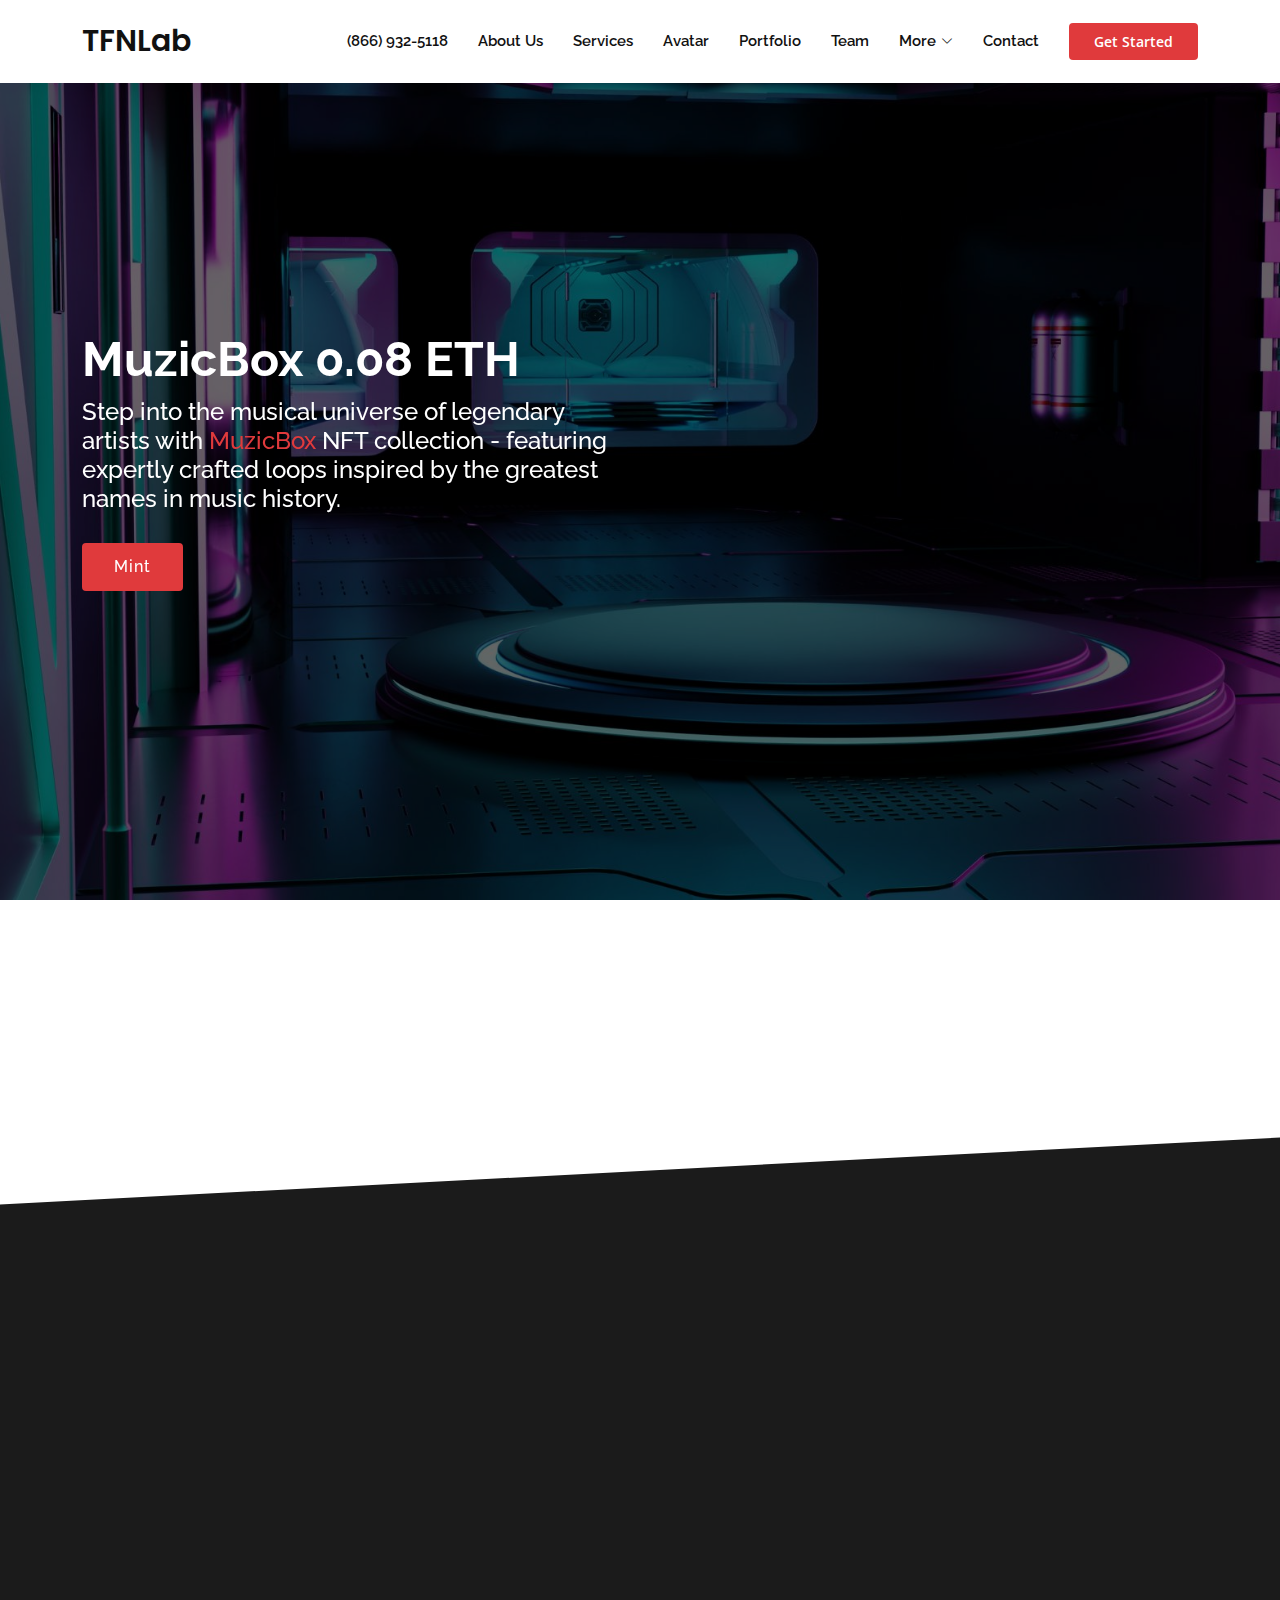
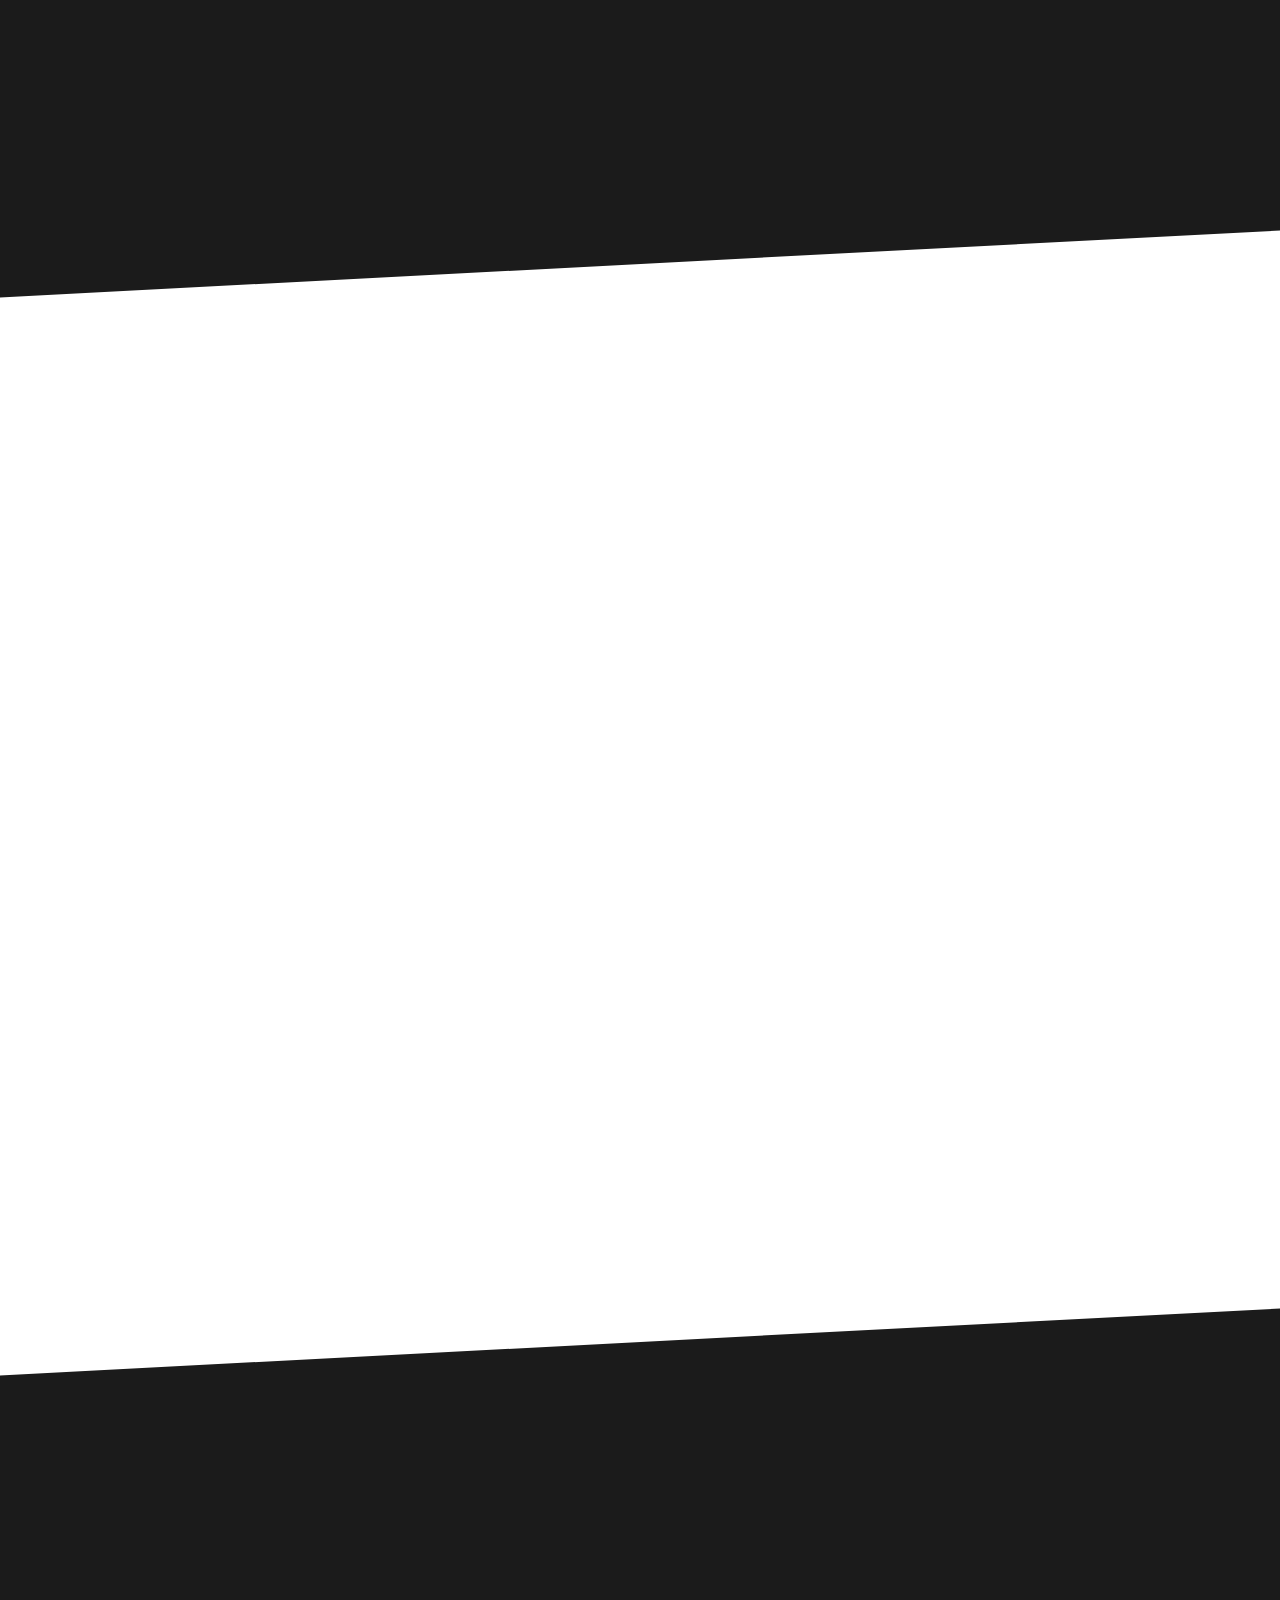
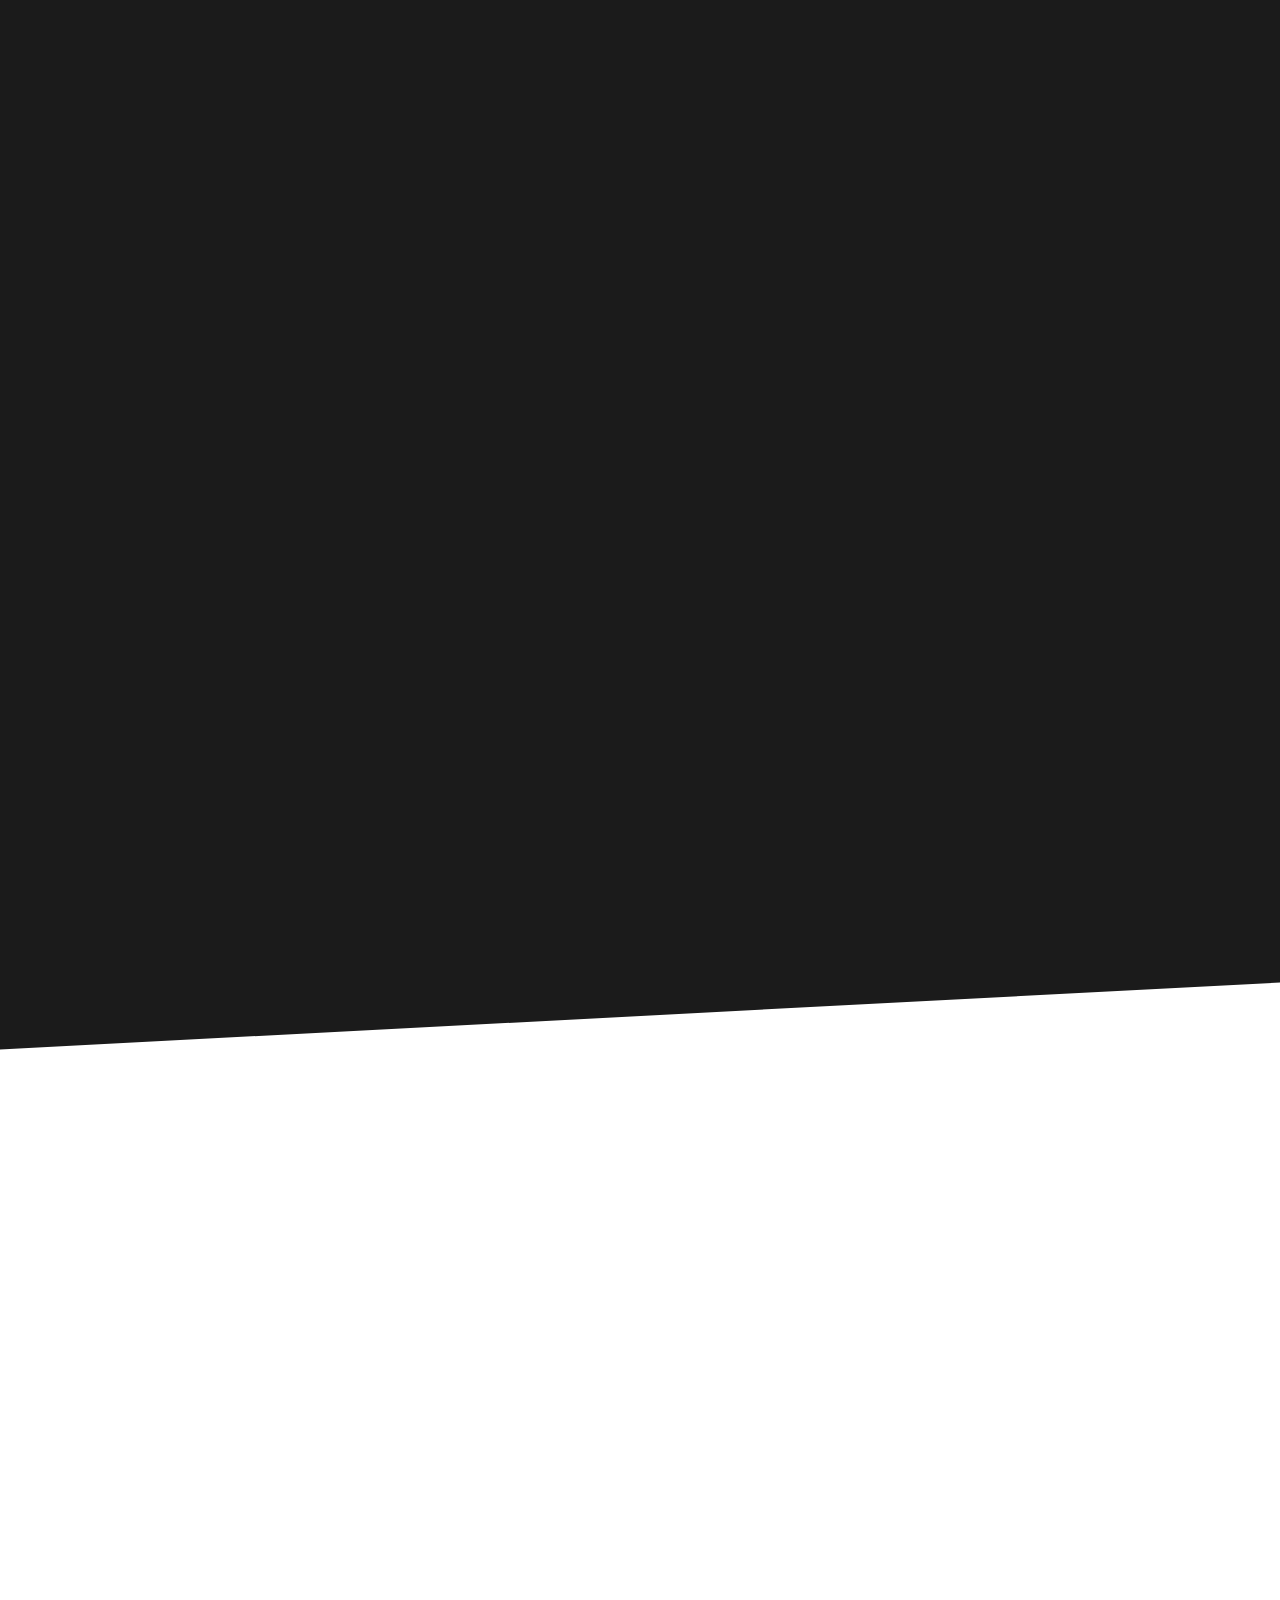
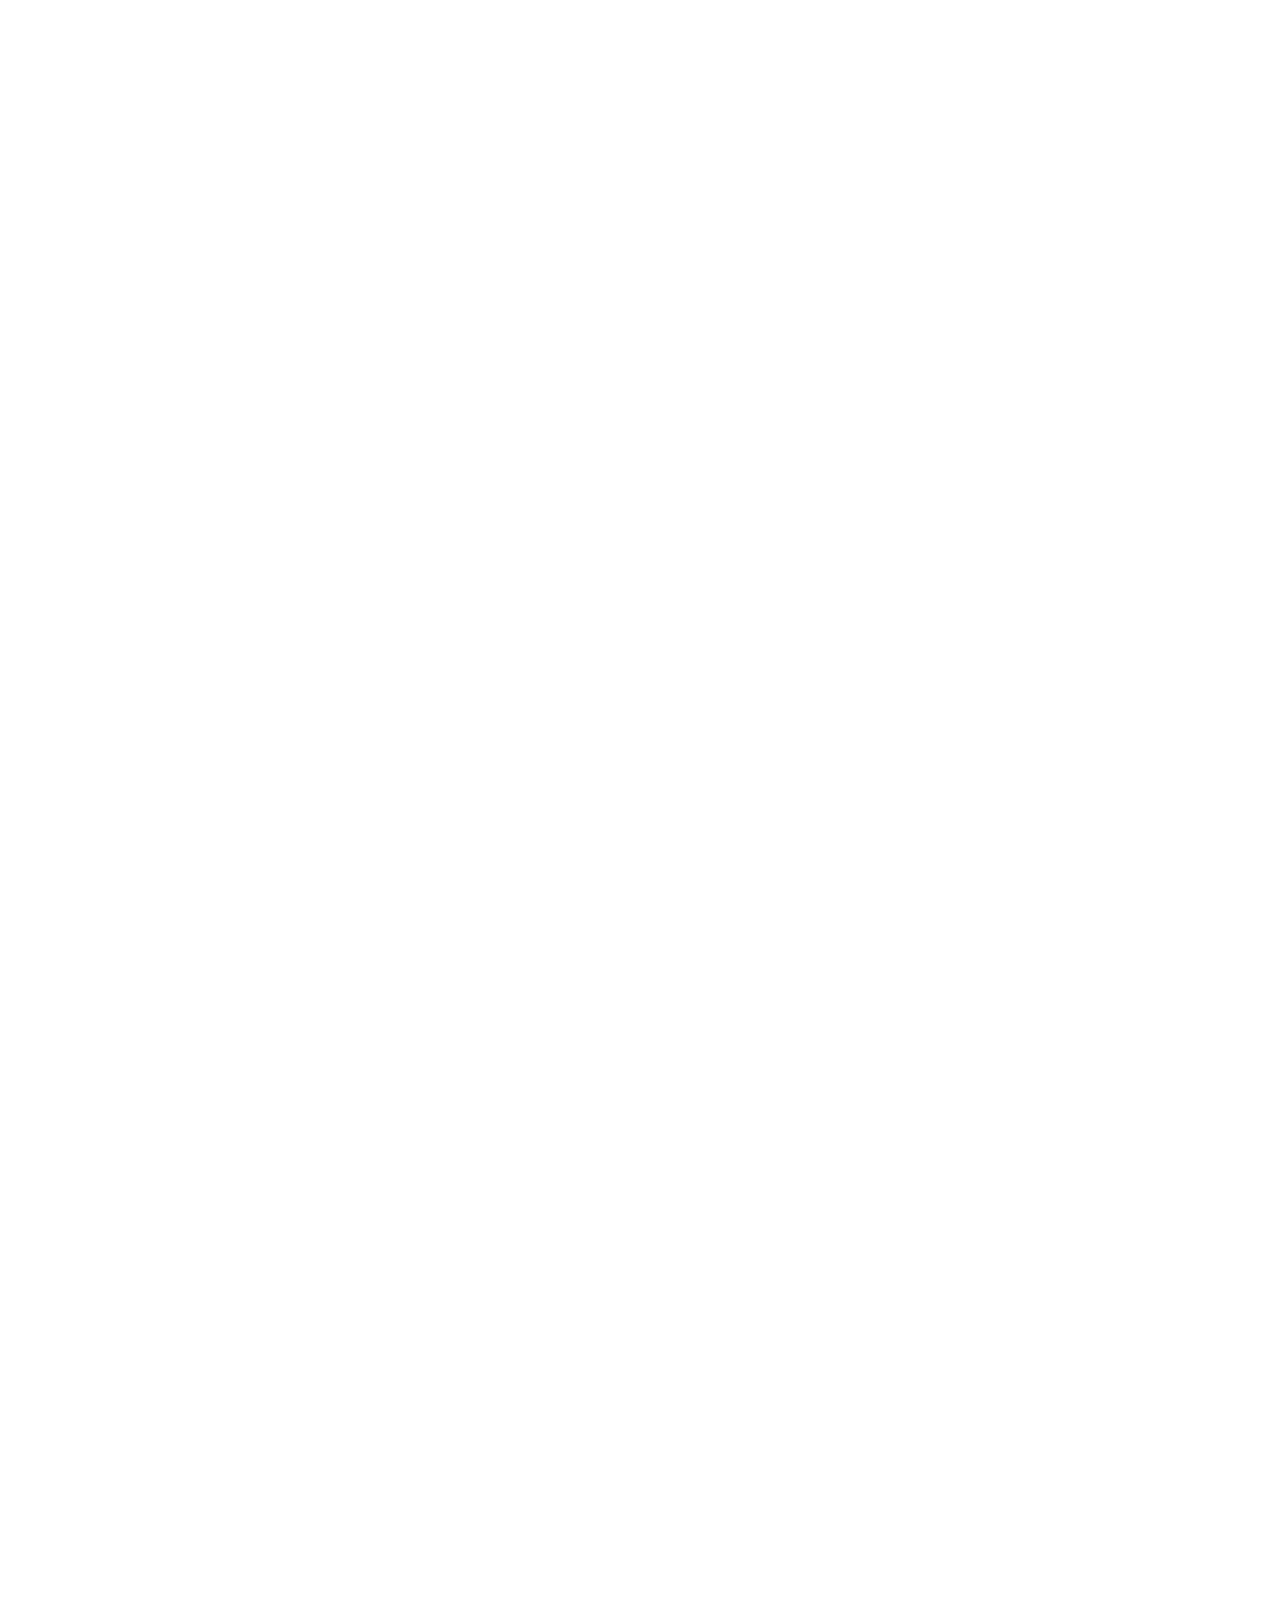
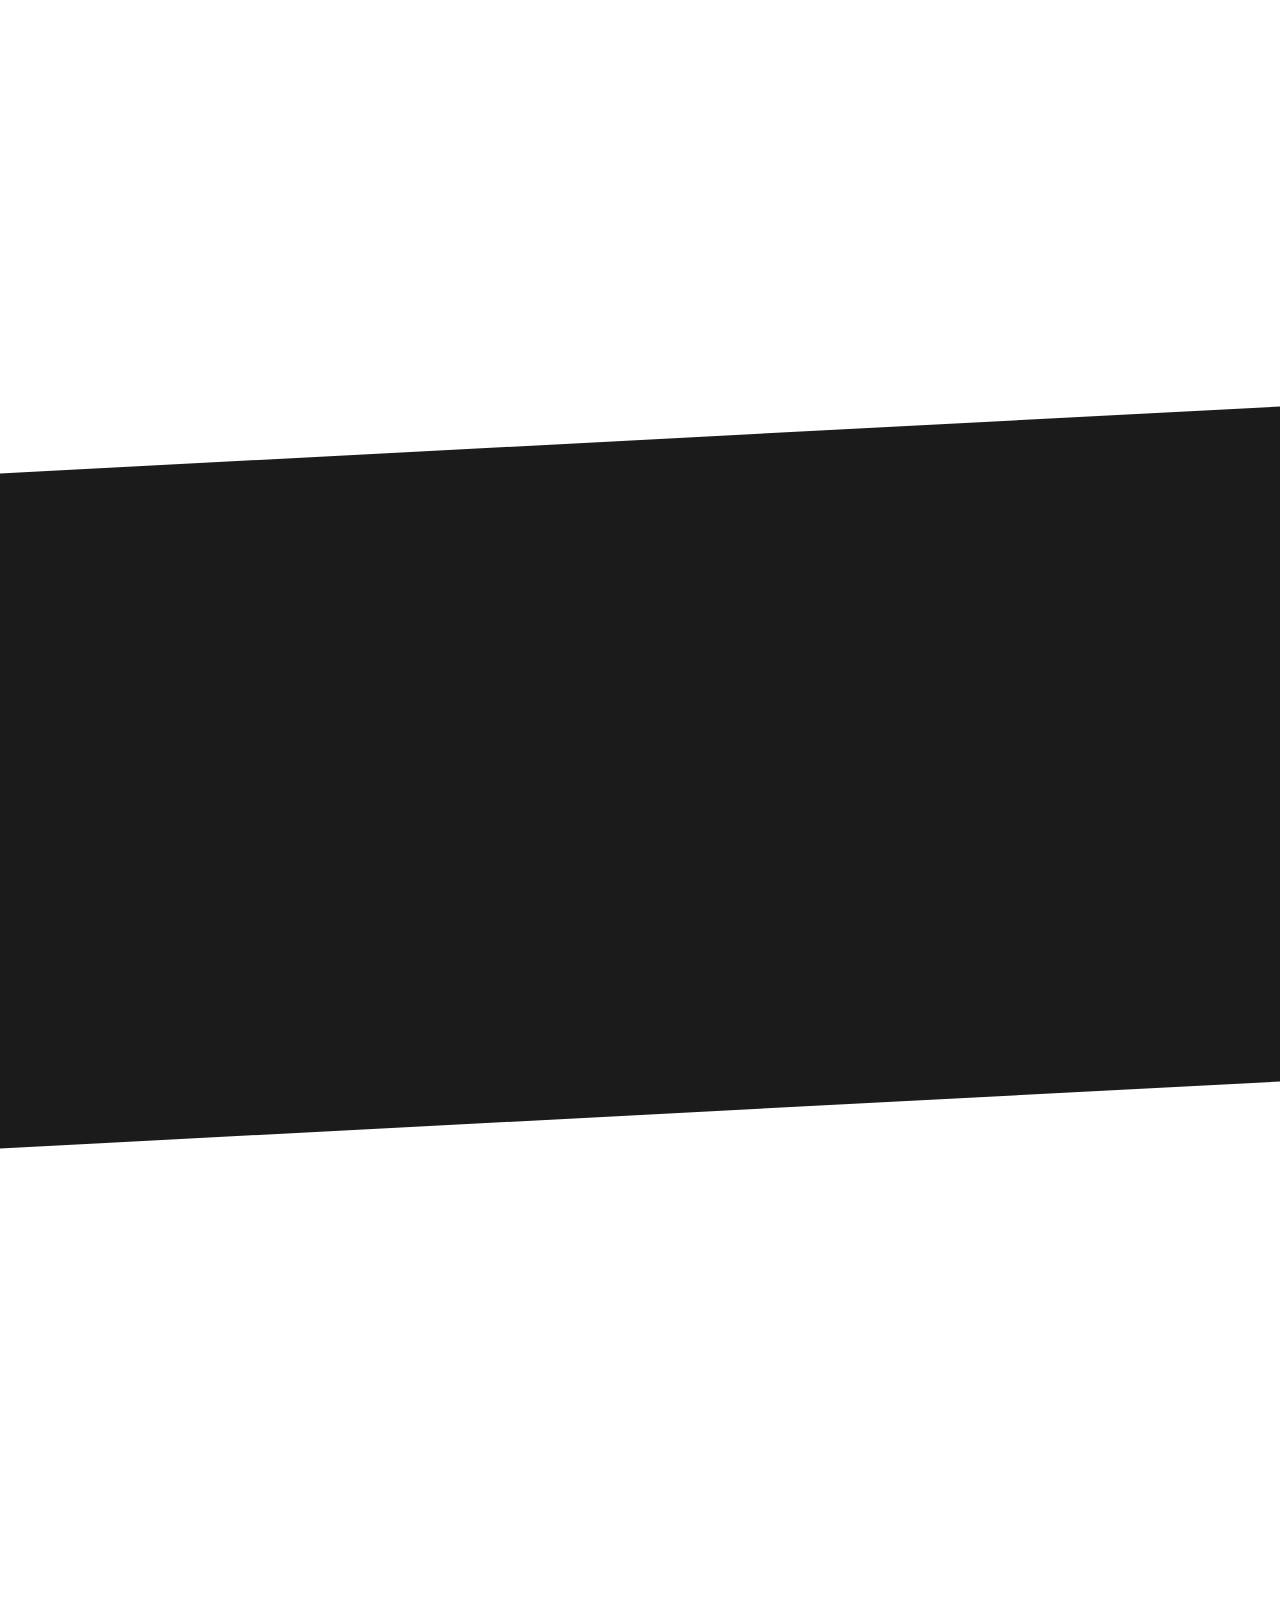
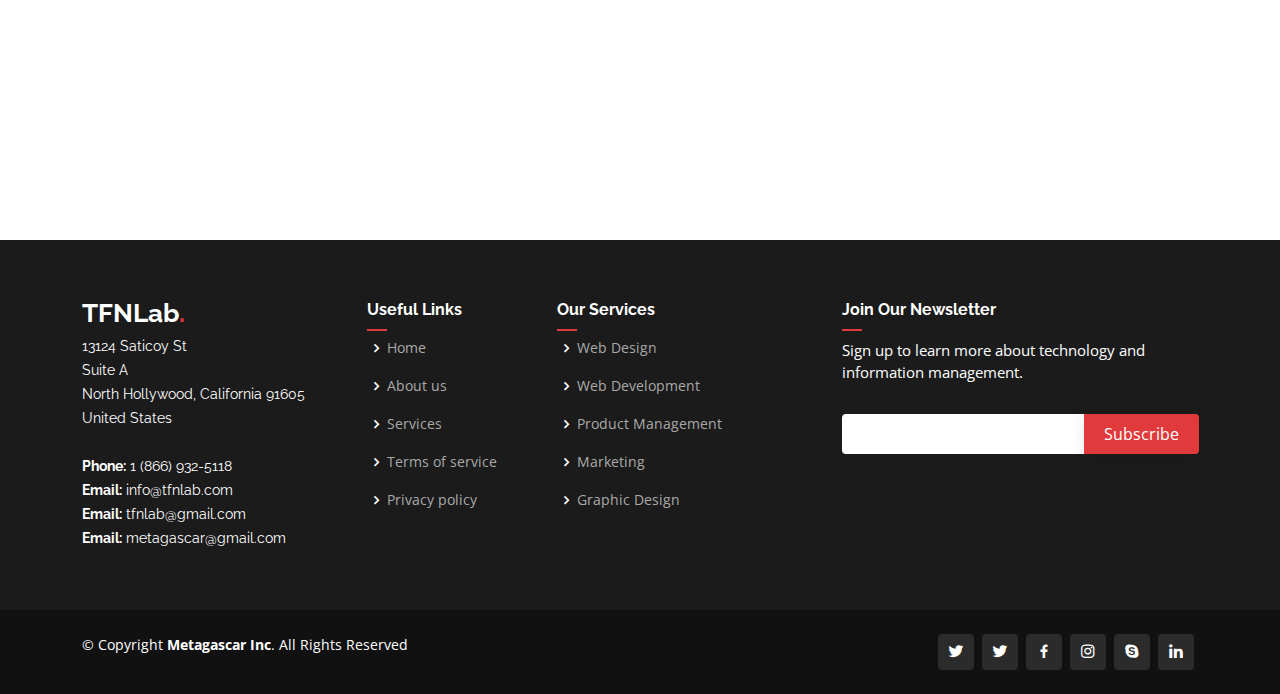
<file: index.html>
<!DOCTYPE html>
<html lang="en">

<head>
  <meta charset="utf-8">
  <meta content="width=device-width, initial-scale=1.0" name="viewport">

  <title>TFNLab</title>
  <meta content="" name="description">
  <meta content="" name="keywords">

  <!-- Favicons -->
  <link href="assets/img/favicon.png" rel="icon">
  <link href="assets/img/apple-touch-icon.png" rel="apple-touch-icon">

  <!-- Google Fonts -->
  <link href="https://fonts.googleapis.com/css?family=Open+Sans:300,300i,400,400i,600,600i,700,700i|Raleway:300,300i,400,400i,500,500i,600,600i,700,700i|Poppins:300,300i,400,400i,500,500i,600,600i,700,700i" rel="stylesheet">

  <!-- Vendor CSS Files -->
  <link href="assets/vendor/aos/aos.css" rel="stylesheet">
  <link href="assets/vendor/bootstrap/css/bootstrap.min.css" rel="stylesheet">
  <link href="assets/vendor/bootstrap-icons/bootstrap-icons.css" rel="stylesheet">
  <link href="assets/vendor/boxicons/css/boxicons.min.css" rel="stylesheet">
  <link href="assets/vendor/glightbox/css/glightbox.min.css" rel="stylesheet">
  <link href="assets/vendor/remixicon/remixicon.css" rel="stylesheet">
  <link href="assets/vendor/swiper/swiper-bundle.min.css" rel="stylesheet">

  <!-- Template Main CSS File -->
  <link href="assets/css/style.css" rel="stylesheet">

  <!-- =======================================================
  * Template Name: Presento - v3.9.1
  * Template URL: https://bootstrapmade.com/presento-bootstrap-corporate-template/
  * Author: BootstrapMade.com
  * License: https://bootstrapmade.com/license/
  ======================================================== -->
</head>

<body>

  <!-- ======= Header ======= -->
  <header id="header" class="fixed-top d-flex align-items-center">
    <div class="container d-flex align-items-center">
      <h1 class="logo me-auto"><a href="#hero">TFNLab</a></h1>
      <!-- Uncomment below if you prefer to use an image logo -->
      <!-- <a href="index.html" class="logo me-auto"><img src="assets/img/logo.png" alt=""></a>-->

      <nav id="navbar" class="navbar order-last order-lg-0">
        <ul>
          <li><a class="nav-link scrollto" href="tel:8669325118">(866) 932-5118</a></li>
          <li><a class="nav-link scrollto" href="#about">About Us</a></li>
          <li><a class="nav-link scrollto" href="#services">Services</a></li>
          <li><a class="nav-link scrollto" href="avatar.html">Avatar</a></li>
          <li><a class="nav-link scrollto " href="#portfolio">Portfolio</a></li>
          <li><a class="nav-link scrollto" href="#team">Team</a></li>
          <li class="dropdown"><a href="#"><span>More</span> <i class="bi bi-chevron-down"></i></a>
            <ul>
              <li><a href="https://opensea.io/collection/tfnlab">TFNLab</a></li>
              <li class="dropdown"><a href="#"><span>Metagascar</span> <i class="bi bi-chevron-right"></i></a>
                <ul>
                  <li><a href="whitepaper.html">Whitepaper</a></li>
                  <li><a href="https://opensea.io/collection/metagascar">Metagascar East</a></li>
                  <li><a href="https://opensea.io/collection/metagascar-eth">Metagascar West</a></li>
                  <li><a href="https://opensea.io/collection/farside-v2">The Farside</a></li>
                  <li><a href="https://opensea.io/collection/xxxcity-v2">XXXCity</a></li>
                </ul>
              </li>
              <li><a href="https://opensea.io/collection/y00ts-apepe-yacht-club">y00ts Apepe</a></li>
              <li><a href="https://opensea.io/collection/alphabotsmetagascar">Alpha Bots</a></li>
              <li><a href="https://opensea.io/collection/mfpsweb3">MFPSWEB3</a></li>
              <li><a href="https://opensea.io/collection/phunks-v1000">Phunks V1000</a></li>
              <li><a href="https://opensea.io/collection/studiocity">Studioz</a></li>
              <li><a href="https://opensea.io/collection/moderndegenzyachtclub">Modern Degenz</a></li>
              <li><a href="https://opensea.io/collection/alibi-the-enabler">Alibi The Enabler</a></li>
              <li><a href="https://opensea.io/collection/burningmeta">BurningMeta</a></li>
              <li><a href="https://opensea.io/collection/muzicbox">MuzicBox</a></li>

            </ul>
          </li>
          <li><a class="nav-link scrollto" href="#contact">Contact</a></li>
        </ul>
        <i class="bi bi-list mobile-nav-toggle"></i>
      </nav><!-- .navbar -->

      <a href="https://forms.gle/vdU9zvFTZJ9eKAsz6" class="get-started-btn scrollto">Get Started</a>
    </div>
  </header><!-- End Header -->

  <!-- ======= Hero Section ======= -->
  <section id="hero" class="d-flex align-items-center">

    <div class="container" data-aos="zoom-out" data-aos-delay="100">
      <div class="row">
        <div class="col-xl-6">
          <h1>
            MuzicBox 0.08 ETH
          </h1>
          <h2>
            Step into the musical universe of legendary artists with <a href="https://opensea.io/collection/muzicbox">MuzicBox</a> NFT collection - featuring expertly crafted loops inspired by the greatest names in music history.
          </h2>
          <a href="https://muzicbox.makotodigital.art/" class="btn-get-started scrollto">Mint</a>
        </div>
      </div>
    </div>

  </section><!-- End Hero -->

  <main id="main">

    <!-- ======= Clients Section ======= -->
    <section id="clients" class="clients">
      <div class="container" data-aos="zoom-in">

        <div class="clients-slider swiper">
          <div class="swiper-wrapper align-items-center">
            <div class="swiper-slide"><img src="assets/img/clients/client-1.png" class="img-fluid" alt=""></div>
            <div class="swiper-slide"><img src="assets/img/clients/client-2.png" class="img-fluid" alt=""></div>
            <div class="swiper-slide"><img src="assets/img/clients/client-3.png" class="img-fluid" alt=""></div>
            <div class="swiper-slide"><img src="assets/img/clients/client-4.png" class="img-fluid" alt=""></div>
            <div class="swiper-slide"><img src="assets/img/clients/client-5.png" class="img-fluid" alt=""></div>
            <div class="swiper-slide"><img src="assets/img/clients/client-6.png" class="img-fluid" alt=""></div>
            <div class="swiper-slide"><img src="assets/img/clients/client-7.png" class="img-fluid" alt=""></div>
            <div class="swiper-slide"><img src="assets/img/clients/client-8.png" class="img-fluid" alt=""></div>
          </div>
          <div class="swiper-pagination"></div>
        </div>

      </div>
    </section><!-- End Clients Section -->

    <!-- ======= About Section ======= -->
    <section id="about" class="about section-bg">
      <div class="container" data-aos="fade-up">

        <div class="row no-gutters">
          <div class="content col-xl-5 d-flex align-items-stretch">
            <div class="content">
              <h3>About Us</h3>
              <p>
                TFNLab is a technology development firm specializing in artificial intelligence (AI) and blockchain. Our team of experienced professionals with backgrounds in software engineering, data analysis, and business intelligence works to provide innovative solutions for our clients' problems. Our mission is to help companies better understand their data and make informed decisions using our expertise in AI, blockchain, and analytics. If you click the link below, you can watch a short video that explains more about Metagascar, a city in the metaverse owned and operated by Metagascar Inc, the same company that owns and operates TFNLab.
              </p>
              <a href="https://youtu.be/HX-P4pPqJBM" class="about-btn"><span>About Metagascar</span> <i class="bx bx-chevron-right"></i></a>
            </div>
          </div>
          <div class="col-xl-7 d-flex align-items-stretch">
            <div class="icon-boxes d-flex flex-column justify-content-center">
              <div class="row">
                <div class="col-md-6 icon-box" data-aos="fade-up" data-aos-delay="100">
                  <i class="bx bx-cube-alt"></i>
                  <h4>Software development</h4>
                  <p>
                    TFNLab provides services related to the design and development of software solutions, utilizing technologies such as artificial intelligence and blockchain.
                  </p>
                </div>
                <div class="col-md-6 icon-box" data-aos="fade-up" data-aos-delay="200">
                  <i class="bx bx-anchor"></i>
                  <h4>Operations and support</h4>
                  <p>
                    Our team of professionals has expertise in operations and support, using tools and techniques to optimize processes and ensure smooth operation of systems. We work to identify and address issues as they arise, and strive to keep our clients' systems running smoothly and efficiently.
                  </p>
                </div>
                <div class="col-md-6 icon-box" data-aos="fade-up" data-aos-delay="300">
                  <i class="bx bx-bar-chart-alt"></i>
                  <h4>Business intelligence</h4>
                  <p>
                    TFNLab helps clients understand their data and use it to make informed decisions, providing services related to business intelligence and analytics.
                  </p>
                </div>
                <div class="col-md-6 icon-box" data-aos="fade-up" data-aos-delay="400">
                  <i class="bx bx-shield"></i>
                  <h4>Consulting</h4>
                  <p>
                    The company provides consulting services to help clients solve problems and achieve their goals, leveraging their expertise in AI, blockchain, and analytics.
                  </p>
                </div>
              </div>
            </div><!-- End .content-->
          </div>
        </div>

      </div>
    </section><!-- End About Section -->

    <!-- ======= Counts Section ======= -->
    <section id="counts" class="counts">
      <div class="container" data-aos="fade-up">

        <div class="row">

          <div class="col-lg-3 col-md-6">
            <div class="count-box">
              <i class="bi bi-emoji-smile"></i>
              <span data-purecounter-start="0" data-purecounter-end="232" data-purecounter-duration="1" class="purecounter"></span>
              <p>Happy Clients</p>
            </div>
          </div>

          <div class="col-lg-3 col-md-6 mt-5 mt-md-0">
            <div class="count-box">
              <i class="bi bi-journal-richtext"></i>
              <span data-purecounter-start="0" data-purecounter-end="521" data-purecounter-duration="1" class="purecounter"></span>
              <p>Projects</p>
            </div>
          </div>

          <div class="col-lg-3 col-md-6 mt-5 mt-lg-0">
            <div class="count-box">
              <i class="bi bi-headset"></i>
              <span data-purecounter-start="0" data-purecounter-end="1463" data-purecounter-duration="1" class="purecounter"></span>
              <p>Hours Of Support</p>
            </div>
          </div>

          <div class="col-lg-3 col-md-6 mt-5 mt-lg-0">
            <div class="count-box">
              <i class="bi bi-people"></i>
              <span data-purecounter-start="0" data-purecounter-end="15" data-purecounter-duration="1" class="purecounter"></span>
              <p>Hard Workers</p>
            </div>
          </div>

        </div>

      </div>
    </section><!-- End Counts Section -->

    <!-- ======= Tabs Section ======= -->
    <section id="tabs" class="tabs">
      <div class="container" data-aos="fade-up">

        <ul class="nav nav-tabs row d-flex">
          <li class="nav-item col-3">
            <a class="nav-link active show" data-bs-toggle="tab" data-bs-target="#tab-1">
              <i class="ri-gps-line"></i>
              <h4 class="d-none d-lg-block">SOFTWARE DEVELOPMENT</h4>
            </a>
          </li>
          <li class="nav-item col-3">
            <a class="nav-link" data-bs-toggle="tab" data-bs-target="#tab-2">
              <i class="ri-body-scan-line"></i>
              <h4 class="d-none d-lg-block">DATA ANALYSIS</h4>
            </a>
          </li>
          <li class="nav-item col-3">
            <a class="nav-link" data-bs-toggle="tab" data-bs-target="#tab-3">
              <i class="ri-sun-line"></i>
              <h4 class="d-none d-lg-block">BUSINESS INTELLIGENCE</h4>
            </a>
          </li>
          <li class="nav-item col-3">
            <a class="nav-link" data-bs-toggle="tab" data-bs-target="#tab-4">
              <i class="ri-store-line"></i>
              <h4 class="d-none d-lg-block">CONSULTING</h4>
            </a>
          </li>
        </ul>

        <div class="tab-content">
          <div class="tab-pane active show" id="tab-1">
            <div class="row">
              <div class="col-lg-6 order-2 order-lg-1 mt-3 mt-lg-0" data-aos="fade-up" data-aos-delay="100">
                <h3>Custom Software Development Services</h3>
                <p class="fst-italic">
                  Leveraging AI and Blockchain for Innovative Solutions
                </p>
                <ul>
                  <li><i class="ri-check-double-line"></i>
                    Custom software development using advanced technologies such as AI and blockchain
                    </li>
                  <li><i class="ri-check-double-line"></i>
                    Our software development service includes integration and implementation of new software with existing systems and platforms. This process involves connecting the software to existing databases, APIs, and other systems, as well as configuring it to work with the client's infrastructure. The goal is to ensure that the software functions seamlessly within the client's environment, providing the desired functionality and benefits.
                  </li>
                  <li><i class="ri-check-double-line"></i>
                    Ongoing support and consultation for developed software, including maintenance, project management, and quality assurance testing
                  </li>
                </ul>
                <p>
                  #WEB3
                </p>
              </div>
              <div class="col-lg-6 order-1 order-lg-2 text-center" data-aos="fade-up" data-aos-delay="200">
                <img src="assets/img/tabs-1.jpg" alt="" class="img-fluid">
              </div>
            </div>
          </div>
          <div class="tab-pane" id="tab-2">
            <div class="row">
              <div class="col-lg-6 order-2 order-lg-1 mt-3 mt-lg-0">
                <h3>Optimize performance and drive new growth across channels</h3>
                <p>
                  We help businesses reinvent and scale digital commerce strategies across owned and indirect channels to drive optimal sales performance and profitability, strengthen brand loyalty and generate new market growth.
                </p>
                <ul>
                  <li><i class="ri-check-double-line"></i>
                    Apply insights to identify new paths to growth
                    Get visibility into cross-channel performance and build a customer and competitor intelligence engine.
                  </li>
                  <li><i class="ri-check-double-line"></i>
                    Manage channel complexity and scale
                    Build an agile, efficient architecture and operations to reduce costs and improve speed to market.
                  </li>
                  <li><i class="ri-check-double-line"></i>
                    Orchestrate seamless cross-channel experiences
                    Build data-driven brand experiences to own and optimize the digital shelf experience.
                  </li>
                  <li><i class="ri-check-double-line"></i>
                    Optimize performance to maximize sales
                    Continually optimize marketing and merchandising decisions, within and across channels, to drive ROI.
                  </li>
                </ul>
              </div>
              <div class="col-lg-6 order-1 order-lg-2 text-center">
                <img src="assets/img/tabs-2.jpg" alt="" class="img-fluid">
              </div>
            </div>
          </div>
          <div class="tab-pane" id="tab-3">
            <div class="row">
              <div class="col-lg-6 order-2 order-lg-1 mt-3 mt-lg-0">
                <h3>
                  64%
                  Of leading consumer brands are starting to invest in immersive experiences.</h3>
                <p>
                  Immersive technologies make this next era of shopping experiences possible. These technologies have come of age. What was a quirky novelty just a few years ago has become a powerful utility today.
                </p>
                <ul>
                  <li><i class="ri-check-double-line"></i>
                    We drive growth for clients by creating meaningful Experiences that live at the intersection of purpose and innovation.
                  </li>
                  <li><i class="ri-check-double-line"></i>
                    Learn how extended reality technology can increase revenue and streamline the event planning process.
                  </li>
                  <li><i class="ri-check-double-line"></i>
                    Shaping new virtual-first experiences that drive breakthrough business growth.
                  </li>
                </ul>
                <p class="fst-italic">
                  Winning in digital commerce takes immersive product and service experiences that give consumers purchasing confidence.
                </p>
              </div>
              <div class="col-lg-6 order-1 order-lg-2 text-center">
                <img src="assets/img/tabs-3.jpg" alt="" class="img-fluid">
              </div>
            </div>
          </div>
          <div class="tab-pane" id="tab-4">
            <div class="row">
              <div class="col-lg-6 order-2 order-lg-1 mt-3 mt-lg-0">
                <h3>
                  One of Our Strong Suits, Led by Founder with Over 25 Years of Experience in Management Consulting
                </h3>
                <p>
                  At TFNLab, our consulting service leverages our expertise in artificial intelligence, blockchain, and analytics to help clients solve problems and achieve their goals. We work with clients to understand their needs and challenges, and provide customized solutions that are tailored to their specific requirements. Whether you are looking to improve your business processes, increase efficiency, or drive growth, we have the expertise and experience to help you succeed.
                </p>
                <ul>
                  <li><i class="ri-check-double-line"></i>
                    Customized consulting services to help clients solve problems and achieve their goals
                    </li>
                  <li><i class="ri-check-double-line"></i>
                    Expertise in AI, blockchain, and analytics to provide innovative solutions
                  </li>
                  <li><i class="ri-check-double-line"></i>
                    Led by a founder with over 25 years of experience in management consulting
                  </li>
                </ul>
              </div>
              <div class="col-lg-6 order-1 order-lg-2 text-center">
                <img src="assets/img/tabs-4.jpg" alt="" class="img-fluid">
              </div>
            </div>
          </div>
        </div>

      </div>
    </section><!-- End Tabs Section -->

    <!-- ======= Services Section ======= -->
    <section id="services" class="services section-bg ">
      <div class="container" data-aos="fade-up">

        <div class="section-title">
          <h2>TFNLab Services</h2>
          <p>
            Our engineering and art services are tailored to help builders complete their projects with precision.
          </p>
        </div>

        <div class="row">
          <div class="col-md-6">
            <div class="icon-box" data-aos="fade-up" data-aos-delay="100">
              <i class="bi bi-briefcase"></i>
              <h4><a href="#">Development</a></h4>
              <p>
                We provide business app development services that will help you unlock the full potential of your digital strategy. Our team of experienced developers can create tailored solutions to meet your specific needs, allowing you to stay competitive in an ever-evolving digital landscape. Take advantage of our innovative solutions and start building the perfect business app for your company today!
              </p>
            </div>
          </div>
          <div class="col-md-6 mt-4 mt-md-0">
            <div class="icon-box" data-aos="fade-up" data-aos-delay="200">
              <i class="bi bi-card-checklist"></i>
              <h4><a href="#">Art</a></h4>
              <p>
                We offer art services that are designed to bring your vision to life. Our talented team of artists will work with you to create custom pieces that you'll love. Whether you're looking for a logo design, an illustration, or something else entirely, we have the skills and knowledge to bring your ideas to life. With our art services, you can confidently share your artistic vision with the world.
              </p>
            </div>
          </div>
          <div class="col-md-6 mt-4 mt-md-0">
            <div class="icon-box" data-aos="fade-up" data-aos-delay="300">
              <i class="bi bi-bar-chart"></i>
              <h4><a href="#">Animation</a></h4>
              <p>
                TFNLab provides a wide range of services, from two-dimensional (2D) to three-dimensional (3D) animation. TFNLab animation studio specializes in creating stunning visuals that can be used for a variety of purposes, including advertising, video games, virtual reality, and film. We employ experienced animators and developers who work to create high-quality, lifelike characters and scenes. TFNLab uses state-of-the-art software and hardware to produce amazing visuals that can convey complex messages in a short amount of time. Our animation studio is an invaluable resource for businesses, offering cost-effective solutions tailored to their individual needs.
              </p>
            </div>
          </div>
          <div class="col-md-6 mt-4 mt-md-0">
            <div class="icon-box" data-aos="fade-up" data-aos-delay="400">
              <i class="bi bi-binoculars"></i>
              <h4><a href="#">Outsourcing</a></h4>
              <p>
                TFNLab software and application outsourcing services help companies streamline their processes, reduce costs, and access the latest technologies. Outsourced software and application solutions provide access to experienced professionals with expertise in the latest development methods, allowing organizations to adhere to ever-changing market trends and customer needs. These services also help companies focus on core areas of their business, freeing up resources to focus on more strategic and innovative tasks. Software and application outsourcing services can provide cost-effective solutions tailored to company needs, allowing businesses to take advantage of the most effective solutions and maximize ROI
              </p>
            </div>
          </div>
          <div class="col-md-6 mt-4 mt-md-0">
            <div class="icon-box" data-aos="fade-up" data-aos-delay="500">
              <i class="bi bi-brightness-high"></i>
              <h4><a href="#">Web2</a></h4>
              <p>
                RESPONSIVE & PROFESSIONAL WEBSITE DEVELOPMENT,
                Our vetted website developers will create a customized website to achieve all of your business goals.
                No doubt about it, we are good at what we do in web3, but we also service client’s needs in web2, from app development to social media management we can get it done.
              </p>
            </div>
          </div>
          <div class="col-md-6 mt-4 mt-md-0">
            <div class="icon-box" data-aos="fade-up" data-aos-delay="600">
              <i class="bi bi-calendar4-week"></i>
              <h4><a href="#">Web3</a></h4>
              <p>
                Digital real estate,
                integrated, full-service campaign support, comprehensive blockchain insights, crypto and NFT expertise, and subject matter experts who understand how to build in Web3.
              </p>
            </div>
          </div>
        </div>

      </div>
    </section><!-- End Services Section -->

    <!-- ======= Portfolio Section ======= -->
    <section id="portfolio" class="portfolio">
      <div class="container" data-aos="fade-up">

        <div class="section-title">
          <h2>Portfolio</h2>
          <p>
            Study our portfolio with different application items to see our expertise in multiple areas!
          </p>
        </div>

        <div class="row" data-aos="fade-up" data-aos-delay="100">
          <div class="col-lg-12 d-flex justify-content-center">
            <ul id="portfolio-flters">
              <li data-filter="*" class="filter-active">All</li>
              <li data-filter=".filter-app">App</li>
              <li data-filter=".filter-card">DApp</li>
              <li data-filter=".filter-web">Web</li>
            </ul>
          </div>
        </div>

        <div class="row portfolio-container" data-aos="fade-up" data-aos-delay="200">

          <div class="col-lg-4 col-md-6 portfolio-item filter-app">
            <div class="portfolio-wrap">
              <img src="assets/img/portfolio/portfolio-1.jpg" class="img-fluid" alt="">
              <div class="portfolio-info">
                <h4>App 1</h4>
                <p>App</p>
                <div class="portfolio-links">
                  <a href="assets/img/portfolio/portfolio-1.jpg" data-gallery="portfolioGallery" class="portfolio-lightbox" title="App 1"><i class="bx bx-plus"></i></a>
                  <a href="https://comfortcarehelp.com/" title="More Details"><i class="bx bx-link"></i></a>
                </div>
              </div>
            </div>
          </div>

          <div class="col-lg-4 col-md-6 portfolio-item filter-web">
            <div class="portfolio-wrap">
              <img src="assets/img/portfolio/portfolio-2.jpg" class="img-fluid" alt="">
              <div class="portfolio-info">
                <h4>Web 3</h4>
                <p>Web</p>
                <div class="portfolio-links">
                  <a href="assets/img/portfolio/portfolio-2.jpg" data-gallery="portfolioGallery" class="portfolio-lightbox" title="Web 3"><i class="bx bx-plus"></i></a>
                  <a href="https://allregioninc.com/" title="More Details"><i class="bx bx-link"></i></a>
                </div>
              </div>
            </div>
          </div>

          <div class="col-lg-4 col-md-6 portfolio-item filter-app">
            <div class="portfolio-wrap">
              <img src="assets/img/portfolio/portfolio-3.jpg" class="img-fluid" alt="">
              <div class="portfolio-info">
                <h4>App 2</h4>
                <p>App</p>
                <div class="portfolio-links">
                  <a href="assets/img/portfolio/portfolio-3.jpg" data-gallery="portfolioGallery" class="portfolio-lightbox" title="App 2"><i class="bx bx-plus"></i></a>
                  <a href="https://burbanklive.com/" title="More Details"><i class="bx bx-link"></i></a>
                </div>
              </div>
            </div>
          </div>

          <div class="col-lg-4 col-md-6 portfolio-item filter-card">
            <div class="portfolio-wrap">
              <img src="assets/img/portfolio/portfolio-4.jpg" class="img-fluid" alt="">
              <div class="portfolio-info">
                <h4>DAPP 2</h4>
                <p>DAPP</p>
                <div class="portfolio-links">
                  <a href="assets/img/portfolio/portfolio-4.jpg" data-gallery="portfolioGallery" class="portfolio-lightbox" title="Card 2"><i class="bx bx-plus"></i></a>
                  <a href="https://lapainterz.com/" title="More Details"><i class="bx bx-link"></i></a>
                </div>
              </div>
            </div>
          </div>

          <div class="col-lg-4 col-md-6 portfolio-item filter-web">
            <div class="portfolio-wrap">
              <img src="assets/img/portfolio/portfolio-5.jpg" class="img-fluid" alt="">
              <div class="portfolio-info">
                <h4>Web 2</h4>
                <p>Web</p>
                <div class="portfolio-links">
                  <a href="assets/img/portfolio/portfolio-5.jpg" data-gallery="portfolioGallery" class="portfolio-lightbox" title="Web 2"><i class="bx bx-plus"></i></a>
                  <a href="https://merikyan.com" title="More Details"><i class="bx bx-link"></i></a>
                </div>
              </div>
            </div>
          </div>

          <div class="col-lg-4 col-md-6 portfolio-item filter-app">
            <div class="portfolio-wrap">
              <img src="assets/img/portfolio/portfolio-6.jpg" class="img-fluid" alt="">
              <div class="portfolio-info">
                <h4>App 3</h4>
                <p>App</p>
                <div class="portfolio-links">
                  <a href="assets/img/portfolio/portfolio-6.jpg" data-gallery="portfolioGallery" class="portfolio-lightbox" title="App 3"><i class="bx bx-plus"></i></a>
                  <a href="https://radiologysolutionsgroup.com" title="More Details"><i class="bx bx-link"></i></a>
                </div>
              </div>
            </div>
          </div>

          <div class="col-lg-4 col-md-6 portfolio-item filter-card">
            <div class="portfolio-wrap">
              <img src="assets/img/portfolio/portfolio-7.jpg" class="img-fluid" alt="">
              <div class="portfolio-info">
                <h4>DAPP 1</h4>
                <p>DAPP</p>
                <div class="portfolio-links">
                  <a href="assets/img/portfolio/portfolio-7.jpg" data-gallery="portfolioGallery" class="portfolio-lightbox" title="Card 1"><i class="bx bx-plus"></i></a>
                  <a href="https://tinseltowntrends.com" title="More Details"><i class="bx bx-link"></i></a>
                </div>
              </div>
            </div>
          </div>

          <div class="col-lg-4 col-md-6 portfolio-item filter-card">
            <div class="portfolio-wrap">
              <img src="assets/img/portfolio/portfolio-8.jpg" class="img-fluid" alt="">
              <div class="portfolio-info">
                <h4>DAPP 3</h4>
                <p>DAPP</p>
                <div class="portfolio-links">
                  <a href="assets/img/portfolio/portfolio-8.jpg" data-gallery="portfolioGallery" class="portfolio-lightbox" title="Card 3"><i class="bx bx-plus"></i></a>
                  <a href="https://homerenovationnation.com" title="More Details"><i class="bx bx-link"></i></a>
                </div>
              </div>
            </div>
          </div>

          <div class="col-lg-4 col-md-6 portfolio-item filter-web">
            <div class="portfolio-wrap">
              <img src="assets/img/portfolio/portfolio-9.jpg" class="img-fluid" alt="">
              <div class="portfolio-info">
                <h4>Web 3</h4>
                <p>Web</p>
                <div class="portfolio-links">
                  <a href="assets/img/portfolio/portfolio-9.jpg" data-gallery="portfolioGallery" class="portfolio-lightbox" title="Web 3"><i class="bx bx-plus"></i></a>
                  <a href="portfolio-details.html" title="More Details"><i class="bx bx-link"></i></a>
                </div>
              </div>
            </div>
          </div>

        </div>

      </div>
    </section><!-- End Portfolio Section -->

    <!-- ======= Testimonials Section ======= -->
    <section id="testimonials" class="testimonials">
      <div class="container" data-aos="fade-up">
        <div class="section-title">
          <h2>Testimonials</h2>
          <p>
            Don’t take our word for it, see what customers and community members have to say about TFNLab
          </p>
        </div>

        <div class="testimonials-slider swiper" data-aos="fade-up" data-aos-delay="100">
          <div class="swiper-wrapper">

            <div class="swiper-slide">
              <div class="testimonial-wrap">
                <div class="testimonial-item">
                  <img src="assets/img/testimonials/testimonials-1.jpg" class="testimonial-img" alt="">
                  <h3>SkellyClubNFT</h3>
                  <h4>Ceo &amp; Founder</h4>
                  <p>
                    <a href="https://twitter.com/SkellyClubNFT/status/1581258600638709760" >
                    <i class="bx bxs-quote-alt-left quote-icon-left"></i>
                     TFNLab's tech solutions blow the competition out of the water. They are always ahead of the curve, providing the most up-to-date and innovative services. A must-have for any business!
                    <i class="bx bxs-quote-alt-right quote-icon-right"></i>
                    </a>
                  </p>
                </div>
              </div>
            </div><!-- End testimonial item -->

            <div class="swiper-slide">
              <div class="testimonial-wrap">
                <div class="testimonial-item">
                  <img src="assets/img/testimonials/testimonials-2.jpg" class="testimonial-img" alt="">
                  <h3>Sara Wilsson</h3>
                  <h4>Designer</h4>
                  <p>
                    <i class="bx bxs-quote-alt-left quote-icon-left"></i>
                    The tech solutions provided by TFNLab are top-notch! Their customer service and support is exemplary, helping me resolve any issues quickly and efficiently. Highly recommended!
                    <i class="bx bxs-quote-alt-right quote-icon-right"></i>
                  </p>
                </div>
              </div>
            </div><!-- End testimonial item -->

            <div class="swiper-slide">
              <div class="testimonial-wrap">
                <div class="testimonial-item">
                  <img src="assets/img/testimonials/testimonials-3.jpg" class="testimonial-img" alt="">
                  <h3>Jena Karlis</h3>
                  <h4>Store Owner</h4>
                  <p>
                    <i class="bx bxs-quote-alt-left quote-icon-left"></i>
                    As a business owner, I fully trust TFNLab with my tech needs. Their innovative solutions have advanced my operations to a new level. Very satisfied with their services.
                    <i class="bx bxs-quote-alt-right quote-icon-right"></i>
                  </p>
                </div>
              </div>
            </div><!-- End testimonial item -->

            <div class="swiper-slide">
              <div class="testimonial-wrap">
                <div class="testimonial-item">
                  <img src="assets/img/testimonials/testimonials-4.jpg" class="testimonial-img" alt="">
                  <h3>Matt Brandon</h3>
                  <h4>Freelancer</h4>
                  <p>
                    <i class="bx bxs-quote-alt-left quote-icon-left"></i>
                    I've had nothing but positive results since I started using TFNLab's tech solutions. They are incredibly reliable and user-friendly. Definitely worth the investment.
                    <i class="bx bxs-quote-alt-right quote-icon-right"></i>
                  </p>
                </div>
              </div>
            </div><!-- End testimonial item -->

            <div class="swiper-slide">
              <div class="testimonial-wrap">
                <div class="testimonial-item">
                  <img src="assets/img/testimonials/testimonials-5.jpg" class="testimonial-img" alt="">
                  <h3>John Larson</h3>
                  <h4>Entrepreneur</h4>
                  <p>
                    <i class="bx bxs-quote-alt-left quote-icon-left"></i>
                    My experience with TFNLab's services has been outstanding! Their customer service is exceptional and their tech solutions are unparalleled. Highly recommend!
                    <i class="bx bxs-quote-alt-right quote-icon-right"></i>
                  </p>
                </div>
              </div>
            </div><!-- End testimonial item -->

          </div>
          <div class="swiper-pagination"></div>
        </div>

      </div>
    </section><!-- End Testimonials Section -->

    <!--
    <section id="pricing" class="pricing section-bg">
      <div class="container" data-aos="fade-up">

        <div class="section-title">
          <h2>Pricing</h2>
          <p>
            Solutions that work for a digital world
          </p>
        </div>

        <div class="row">

          <div class="col-lg-4 col-md-6">
            <div class="box" data-aos="fade-up" data-aos-delay="100">
              <h3>Free</h3>
              <h4><sup>$</sup>0<span> / month</span></h4>

              <ul>
                <li>Aida dere</li>
                <li>Nec feugiat nisl</li>
                <li>Nulla at volutpat dola</li>
                <li class="na">Pharetra massa</li>
                <li class="na">Massa ultricies mi</li>
              </ul>
              <div class="btn-wrap">
                <a href="#" class="btn-buy">Buy Now</a>
              </div>

            </div>
          </div>

          <div class="col-lg-4 col-md-6 mt-4 mt-md-0">
            <div class="box featured" data-aos="fade-up" data-aos-delay="200">
              <h3>Business</h3>
              <h4><sup>$</sup>19<span> / month</span></h4>

              <ul>
                <li>Aida dere</li>
                <li>Nec feugiat nisl</li>
                <li>Nulla at volutpat dola</li>
                <li>Pharetra massa</li>
                <li class="na">Massa ultricies mi</li>
              </ul>
              <div class="btn-wrap">
                <a href="#" class="btn-buy">Buy Now</a>
              </div>


            </div>
          </div>

          <div class="col-lg-4 col-md-6 mt-4 mt-lg-0">
            <div class="box" data-aos="fade-up" data-aos-delay="300">
              <h3>Developer</h3>
              <h4><sup>$</sup>29<span> / month</span></h4>

              <ul>
                <li>Aida dere</li>
                <li>Nec feugiat nisl</li>
                <li>Nulla at volutpat dola</li>
                <li>Pharetra massa</li>
                <li>Massa ultricies mi</li>
              </ul>
              <div class="btn-wrap">
                <a href="#" class="btn-buy">Buy Now</a>
              </div>


            </div>
          </div>

        </div>

      </div>
    </section>
     -->

    <!-- ======= Frequently Asked Questions Section ======= -->
    <section id="faq" class="faq">
      <div class="container" data-aos="fade-up">

        <div class="section-title">
          <h2>Frequently Asked Questions</h2>
        </div>

        <ul class="faq-list accordion" data-aos="fade-up">

          <li>
            <a data-bs-toggle="collapse" class="collapsed" data-bs-target="#faq1">What is Web3? <i class="bx bx-chevron-down icon-show"></i><i class="bx bx-x icon-close"></i></a>
            <div id="faq1" class="collapse" data-bs-parent=".faq-list">
              <p>
                Web3 is a digital architecture tool that let's you create and discover online content.
                web3 is a decentralized web platform that is built on blockchain technology. It allows developers to create applications that have trustless interactions, meaning that the user's data remains secure and private.
                Web3 is a new generation of Internet technology that promises to revolutionize the way data is shared, processed, and stored online. It is based on the blockchain, which is a distributed ledger that enables trustless transactions between users. Web3 also incorporates smart contracts, which are digital agreements between two or more parties that are automatically enforced by the blockchain. Web3 technology allows users to interact with other users without having to rely on any intermediaries or a centralized server.
              </p>
            </div>
          </li>

          <li>
            <a data-bs-toggle="collapse" data-bs-target="#faq2" class="collapsed">What is an NFT? <i class="bx bx-chevron-down icon-show"></i><i class="bx bx-x icon-close"></i></a>
            <div id="faq2" class="collapse" data-bs-parent=".faq-list">
              <p>
                It's an open source software project and a p2p network.
                NFTs (non-fungible tokens) are digital assets that are recorded on a blockchain. Unlike other digital assets, NFTs are not interchangeable because each one is unique. They can be used to represent virtual items, such as art or music, and can also be used to represent real-world physical objects, such as art, jewelry, and collectible items. NFTs provide users with immutable proof of ownership, meaning that the owner's identity and ownership rights cannot be changed without their permission.
              </p>
            </div>
          </li>

          <li>
            <a data-bs-toggle="collapse" data-bs-target="#faq3" class="collapsed">
              What is a token ?<i class="bx bx-chevron-down icon-show"></i><i class="bx bx-x icon-close"></i></a>
            <div id="faq3" class="collapse" data-bs-parent=".faq-list">
              <p>
                A token is a piece of code that can be used to create a digital currency that can be exchanged for goods or services.
                It's the idea that token can be used to interact with anything that's digital, including a blockchain.
              </p>
            </div>
          </li>

          <li>
            <a data-bs-toggle="collapse" data-bs-target="#faq4" class="collapsed">What is a web3 wallet?<i class="bx bx-chevron-down icon-show"></i><i class="bx bx-x icon-close"></i></a>
            <div id="faq4" class="collapse" data-bs-parent=".faq-list">
              <p>
                Web3 wallet is an open-source blockchain technology designed to run on the web, as well as mobile apps.
                It is a service designed to help secure digital transactions.
              </p>
            </div>
          </li>

          <li>
            <a data-bs-toggle="collapse" data-bs-target="#faq5" class="collapsed">What is web2? <i class="bx bx-chevron-down icon-show"></i><i class="bx bx-x icon-close"></i></a>
            <div id="faq5" class="collapse" data-bs-parent=".faq-list">
              <p>
                Web2.0 is a term used to describe the second generation of the World Wide Web where users are able to interact, collaborate and create content in real-time on websites. This includes social networking sites, wikis, blogs, video sharing sites and other types of websites that encourage user participation and facilitate two-way communication. Other features of web 2.0 include podcasts, RSS feeds, data mining and user customization
                Web2 is a modern, open-source platform that is fully based on the web.
                Web2 is a decentralized distributed database with encrypted content, cryptography, and a built-in chat platform.
              </p>
            </div>
          </li>

          <li>
            <a data-bs-toggle="collapse" data-bs-target="#faq6" class="collapsed">
              What is the Metaverse?
              <i class="bx bx-chevron-down icon-show"></i><i class="bx bx-x icon-close"></i></a>
            <div id="faq6" class="collapse" data-bs-parent=".faq-list">
              <p>
                The metaverse is a virtual world made up of connected digital spaces, where people can interact and participate in activities. It provides an immersive, 3D environment that allows users to explore and create content with others in a simulated world. Users can customize their avatars, visit different parts of the world, and take part in activities such as gaming, virtual shopping, and socializing.
              </p>
            </div>
          </li>

        </ul>

      </div>
    </section><!-- End Frequently Asked Questions Section -->

    <!-- ======= Team Section ======= -->
    <section id="team" class="team section-bg">
      <div class="container" data-aos="fade-up">

        <div class="section-title">
          <h2>Team</h2>
          <p>
            A creative collective. A culture inspiring freedom and innovation through media and lifestyle.
            On a mission to leverage the power of technology for a greater good.
        </div>

        <div class="row">

          <div class="col-lg-3 col-md-6 d-flex align-items-stretch">
            <div class="member" data-aos="fade-up" data-aos-delay="100">
              <div class="member-img">
                <img src="assets/img/team/team-1.jpg" class="img-fluid" alt="">
                <div class="social">
                  <a href="https://twitter.com/TheKingGaston"><i class="bi bi-twitter"></i></a>
                  <a href=""><i class="bi bi-facebook"></i></a>
                  <a href=""><i class="bi bi-instagram"></i></a>
                  <a href="https://www.linkedin.com/in/armen-merikyan-abab52217/"><i class="bi bi-linkedin"></i></a>
                </div>
              </div>
              <div class="member-info">
                <h4>Armen Merikyan (A.K.A. King Gaston)</h4>
                <span>Chief Executive Officer</span>
              </div>
            </div>
          </div>

          <div class="col-lg-3 col-md-6 d-flex align-items-stretch">
            <div class="member" data-aos="fade-up" data-aos-delay="200">
              <div class="member-img">
                <img src="assets/img/team/team-2.jpg" class="img-fluid" alt="">
                <div class="social">
                  <a href=""><i class="bi bi-twitter"></i></a>
                  <a href=""><i class="bi bi-facebook"></i></a>
                  <a href=""><i class="bi bi-instagram"></i></a>
                  <a href=""><i class="bi bi-linkedin"></i></a>
                </div>
              </div>
              <div class="member-info">
                <h4>Sarah Jhonson</h4>
                <span>Product Manager</span>
              </div>
            </div>
          </div>

          <div class="col-lg-3 col-md-6 d-flex align-items-stretch">
            <div class="member" data-aos="fade-up" data-aos-delay="300">
              <div class="member-img">
                <img src="assets/img/team/team-3.jpg" class="img-fluid" alt="">
                <div class="social">
                  <a href=""><i class="bi bi-twitter"></i></a>
                  <a href=""><i class="bi bi-facebook"></i></a>
                  <a href=""><i class="bi bi-instagram"></i></a>
                  <a href=""><i class="bi bi-linkedin"></i></a>
                </div>
              </div>
              <div class="member-info">
                <h4>William Anderson</h4>
                <span>CTO</span>
              </div>
            </div>
          </div>

          <div class="col-lg-3 col-md-6 d-flex align-items-stretch">
            <div class="member" data-aos="fade-up" data-aos-delay="400">
              <div class="member-img">
                <img src="assets/img/team/team-4.jpg" class="img-fluid" alt="">
                <div class="social">
                  <a href=""><i class="bi bi-twitter"></i></a>
                  <a href=""><i class="bi bi-facebook"></i></a>
                  <a href=""><i class="bi bi-instagram"></i></a>
                  <a href=""><i class="bi bi-linkedin"></i></a>
                </div>
              </div>
              <div class="member-info">
                <h4>Amanda Jepson</h4>
                <span>Accountant</span>
              </div>
            </div>
          </div>

        </div>

      </div>
    </section><!-- End Team Section -->

    <!-- ======= Contact Section ======= -->
    <section id="contact" class="contact">
      <div class="container" data-aos="fade-up">

        <div class="section-title">
          <h2>Contact</h2>
          <p>
            We’d Love to Hear from You!
          </p>
        </div>

        <div class="row" data-aos="fade-up" data-aos-delay="100">

          <div class="col-lg-6">

            <div class="row">
              <div class="col-md-12">
                <div class="info-box">
                  <a href="https://goo.gl/maps/MS2CWXnSqC8A52ALA" ><i class="bx bx-map"></i></a>
                  <h3>Our Address</h3>
                  <p>
                    13124 Saticoy St, Suite A, North Hollywood, CA 91605, United States
                  </p>
                </div>
              </div>
              <div class="col-md-6">
                <div class="info-box mt-4">
                  <i class="bx bx-envelope"></i>
                  <h3>Email Us</h3>
                  <p>info@tfnlab.com<br>tfnlab@gmail.com</p>
                </div>
              </div>
              <div class="col-md-6">
                <div class="info-box mt-4">
                  <i class="bx bx-phone-call"></i>
                  <h3>Call Us</h3>
                  <p>1 (866) 932-5118</p>
                  <p>1 (866) WEB-5118</p>
                </div>
              </div>
            </div>

          </div>

          <div class="col-lg-6">
            <form action="forms/contact.php" method="post" role="form" class="php-email-form">
              <div class="row">
                <div class="col form-group">
                  <input type="text" name="name" class="form-control" id="name" placeholder="Your Name" required>
                </div>
                <div class="col form-group">
                  <input type="email" class="form-control" name="email" id="email" placeholder="Your Email" required>
                </div>
              </div>
              <div class="form-group">
                <input type="text" class="form-control" name="subject" id="subject" placeholder="Subject" required>
              </div>
              <div class="form-group">
                <textarea class="form-control" name="message" rows="5" placeholder="Message" required></textarea>
              </div>
              <div class="my-3">
                <div class="loading">Loading</div>
                <div class="error-message"></div>
                <div class="sent-message">Your message has been sent. Thank you!</div>
              </div>
              <div class="text-center"><button type="submit">Send Message</button></div>
            </form>
          </div>

        </div>

      </div>
    </section><!-- End Contact Section -->

  </main><!-- End #main -->

  <!-- ======= Footer ======= -->
  <footer id="footer">

    <div class="footer-top">
      <div class="container">
        <div class="row">

          <div class="col-lg-3 col-md-6 footer-contact">
            <h3>TFNLab<span>.</span></h3>
            <p>
              13124 Saticoy St<br>
              Suite A <br>
              North Hollywood, California 91605<br>
              United States <br><br>
              <strong>Phone:</strong> 1 (866) 932-5118<br>
              <strong>Email:</strong> info@tfnlab.com<br>
              <strong>Email:</strong> tfnlab@gmail.com<br>
              <strong>Email:</strong> metagascar@gmail.com<br>
            </p>
          </div>

          <div class="col-lg-2 col-md-6 footer-links">
            <h4>Useful Links</h4>
            <ul>
              <li><i class="bx bx-chevron-right"></i> <a href="#">Home</a></li>
              <li><i class="bx bx-chevron-right"></i> <a href="#">About us</a></li>
              <li><i class="bx bx-chevron-right"></i> <a href="#">Services</a></li>
              <li><i class="bx bx-chevron-right"></i> <a href="#">Terms of service</a></li>
              <li><i class="bx bx-chevron-right"></i> <a href="#">Privacy policy</a></li>
            </ul>
          </div>

          <div class="col-lg-3 col-md-6 footer-links">
            <h4>Our Services</h4>
            <ul>
              <li><i class="bx bx-chevron-right"></i> <a href="#">Web Design</a></li>
              <li><i class="bx bx-chevron-right"></i> <a href="#">Web Development</a></li>
              <li><i class="bx bx-chevron-right"></i> <a href="#">Product Management</a></li>
              <li><i class="bx bx-chevron-right"></i> <a href="#">Marketing</a></li>
              <li><i class="bx bx-chevron-right"></i> <a href="#">Graphic Design</a></li>
            </ul>
          </div>

          <div class="col-lg-4 col-md-6 footer-newsletter">
            <h4>Join Our Newsletter</h4>
            <p>Sign up to learn more about technology and information management.</p>
            <form action="" method="post">
              <input type="email" name="email"><input type="submit" value="Subscribe">
            </form>
          </div>

        </div>
      </div>
    </div>

    <div class="container d-md-flex py-4">

      <div class="me-md-auto text-center text-md-start">
        <div class="copyright">
          &copy; Copyright <strong><span>Metagascar Inc</span></strong>. All Rights Reserved
        </div>
      </div>
      <div class="social-links text-center text-md-end pt-3 pt-md-0">
        <a href="https://twitter.com/tfnlab" class="twitter"><i class="bx bxl-twitter"></i></a>
        <a href="https://twitter.com/metagascarNFT" class="twitter"><i class="bx bxl-twitter"></i></a>
        <a href="#" class="facebook"><i class="bx bxl-facebook"></i></a>
        <a href="https://www.instagram.com/tfnlab/" class="instagram"><i class="bx bxl-instagram"></i></a>
        <a href="#" class="google-plus"><i class="bx bxl-skype"></i></a>
        <a href="#" class="linkedin"><i class="bx bxl-linkedin"></i></a>
      </div>
    </div>
  </footer><!-- End Footer -->

  <a href="#" class="back-to-top d-flex align-items-center justify-content-center"><i class="bi bi-arrow-up-short"></i></a>

  <!-- Vendor JS Files -->
  <script src="assets/vendor/purecounter/purecounter_vanilla.js"></script>
  <script src="assets/vendor/aos/aos.js"></script>
  <script src="assets/vendor/bootstrap/js/bootstrap.bundle.min.js"></script>
  <script src="assets/vendor/glightbox/js/glightbox.min.js"></script>
  <script src="assets/vendor/isotope-layout/isotope.pkgd.min.js"></script>
  <script src="assets/vendor/swiper/swiper-bundle.min.js"></script>
  <script src="assets/vendor/php-email-form/validate.js"></script>

  <!-- Template Main JS File -->
  <script src="assets/js/main.js"></script>
  <script async src="https://www.googletagmanager.com/gtag/js?id=G-4HJ4L1JLK2"></script>
  <script>
    window.dataLayer = window.dataLayer || [];
    function gtag(){dataLayer.push(arguments);}
    gtag('js', new Date());

    gtag('config', 'G-4HJ4L1JLK2');
  </script>
</body>

</html>
</file>
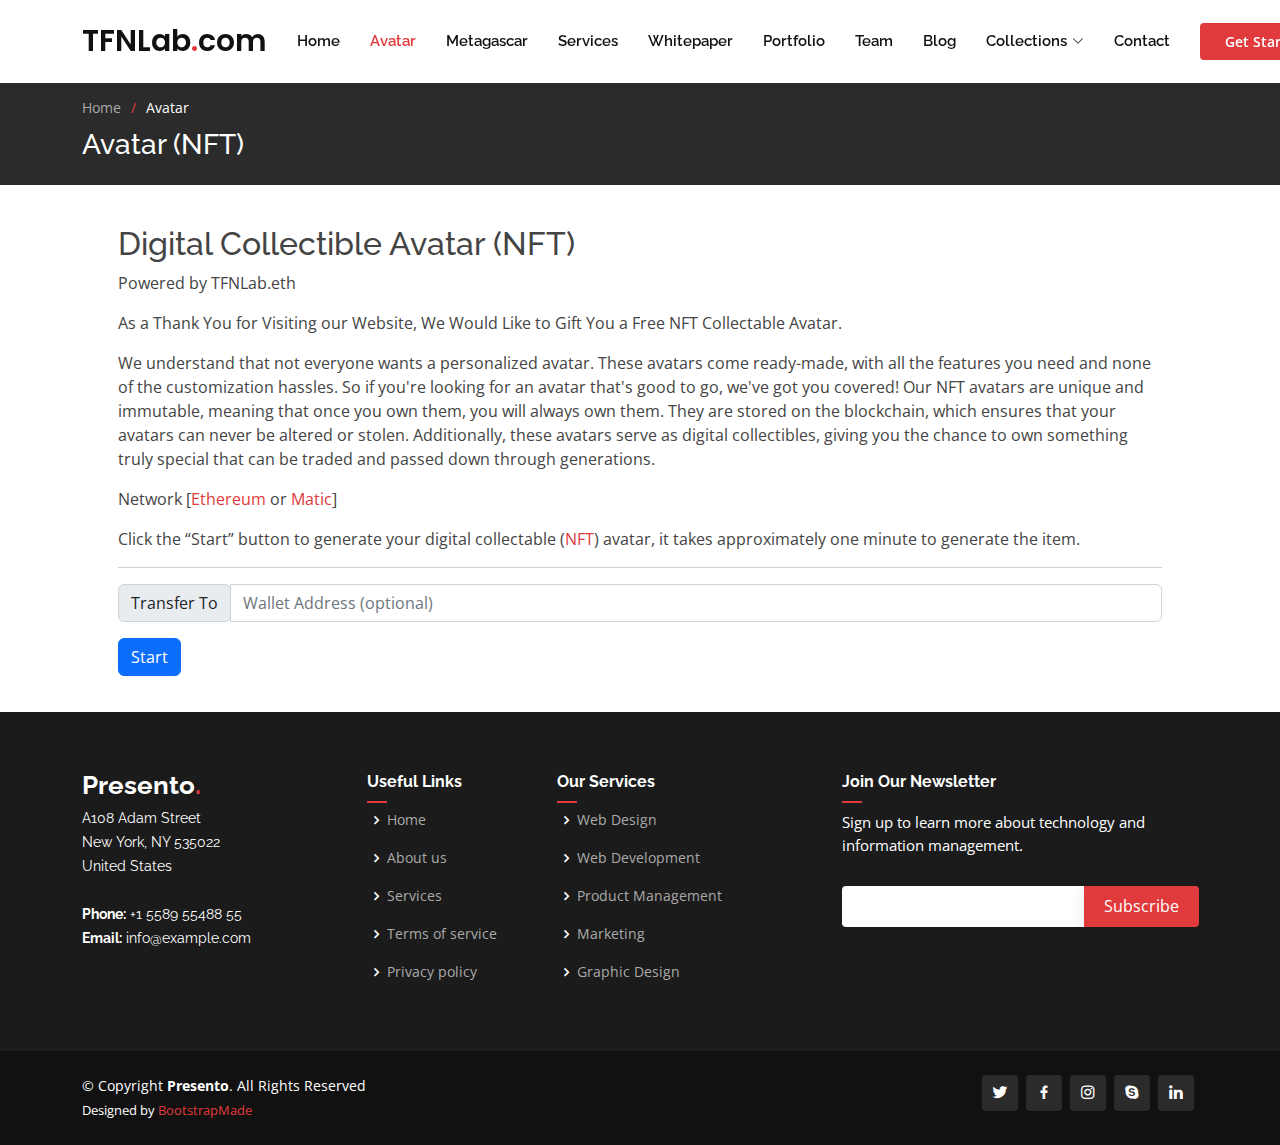
<file: avatar.html>
<!DOCTYPE html>
<html lang="en">

<head>
  <meta charset="utf-8">
  <meta content="width=device-width, initial-scale=1.0" name="viewport">

  <title>Avatar - Metagascar Inc</title>
  <meta content="" name="description">
  <meta content="" name="keywords">

  <!-- Favicons -->
  <link href="assets/img/favicon.png" rel="icon">
  <link href="assets/img/apple-touch-icon.png" rel="apple-touch-icon">

  <!-- Google Fonts -->
  <link href="https://fonts.googleapis.com/css?family=Open+Sans:300,300i,400,400i,600,600i,700,700i|Raleway:300,300i,400,400i,500,500i,600,600i,700,700i|Poppins:300,300i,400,400i,500,500i,600,600i,700,700i" rel="stylesheet">

  <!-- Vendor CSS Files -->
  <link href="assets/vendor/aos/aos.css" rel="stylesheet">
  <link href="assets/vendor/bootstrap/css/bootstrap.min.css" rel="stylesheet">
  <link href="assets/vendor/bootstrap-icons/bootstrap-icons.css" rel="stylesheet">
  <link href="assets/vendor/boxicons/css/boxicons.min.css" rel="stylesheet">
  <link href="assets/vendor/glightbox/css/glightbox.min.css" rel="stylesheet">
  <link href="assets/vendor/remixicon/remixicon.css" rel="stylesheet">
  <link href="assets/vendor/swiper/swiper-bundle.min.css" rel="stylesheet">

  <!-- Template Main CSS File -->
  <link href="assets/css/style.css" rel="stylesheet">

  <!-- =======================================================
  * Template Name: Presento - v3.9.1
  * Template URL: https://bootstrapmade.com/presento-bootstrap-corporate-template/
  * Author: BootstrapMade.com
  * License: https://bootstrapmade.com/license/
  ======================================================== -->
  <script src="https://ajax.googleapis.com/ajax/libs/jquery/3.6.0/jquery.min.js"></script>
  <script>
    function callTFNLab() {
      var xhttp = new XMLHttpRequest();
      xhttp.onreadystatechange = function() {
        if (this.readyState == 4 && this.status == 200) {
          document.getElementById("status").innerHTML = this.responseText;
          const el = document.createElement('textarea');
          el.value =  this.responseText;
          el.setAttribute('readonly', '');
          el.style.position = 'absolute';
          el.style.left = '-9999px';
          document.body.appendChild(el);
          el.select();
          document.execCommand('copy');
          document.body.removeChild(el);

        }
      };
      var urlString = "gennft.jsp?walletid=" + document.getElementById("walletid").value
      document.getElementById("start").style.display="none";
      document.getElementById("status").innerHTML = "Started Avatar Generation, give it a minute. <img src=\"assets/img/wait.gif\" />";
      xhttp.open("GET", urlString, true);
      xhttp.send();
    }

    function callCopy() {
      const el = document.createElement('textarea');
      el.value =  document.getElementById("status").innerHTML;
      el.setAttribute('readonly', '');
      el.style.position = 'absolute';
      el.style.left = '-9999px';
      document.body.appendChild(el);
      el.select();
      document.execCommand('copy');
      document.body.removeChild(el);
    }
  </script>
</head>

<body>

  <!-- ======= Header ======= -->
  <header id="header" class="fixed-top d-flex align-items-center">
    <div class="container d-flex align-items-center">
      <h1 class="logo me-auto"><a href="index.html">TFNLab<span>.</span>com</a></h1>
      <!-- Uncomment below if you prefer to use an image logo -->
      <!-- <a href="index.html" class="logo me-auto"><img src="assets/img/logo.png" alt=""></a>-->

      <nav id="navbar" class="navbar order-last order-lg-0">
        <ul>
          <li><a class="nav-link scrollto" href="index.html#hero">Home</a></li>
          <li><a class="nav-link scrollto active" href="avatar.html">Avatar</a></li>
          <li><a class="nav-link scrollto" href="index.html#about">Metagascar</a></li>
          <li><a class="nav-link scrollto" href="index.html#services">Services</a></li>
          <li><a class="nav-link scrollto" href="whitepaper.html">Whitepaper</a></li>
          <li><a class="nav-link scrollto " href="index.html#portfolio">Portfolio</a></li>
          <li><a class="nav-link scrollto" href="index.html#team">Team</a></li>
          <li><a href="blog.html">Blog</a></li>
          <li class="dropdown"><a href="#"><span>Collections</span> <i class="bi bi-chevron-down"></i></a>
            <ul>
              <li><a href="https://opensea.io/collection/tfnlab">TFNLab</a></li>
              <li class="dropdown"><a href="#"><span>Metagascar</span> <i class="bi bi-chevron-right"></i></a>
                <ul>
                  <li><a href="https://opensea.io/collection/metagascar">Metagascar East</a></li>
                  <li><a href="https://opensea.io/collection/metagascar-eth">Metagascar West</a></li>
                  <li><a href="https://opensea.io/collection/farside-v2">The Farside</a></li>
                  <li><a href="https://opensea.io/collection/xxxcity-v2">XXXCity</a></li>
                </ul>
              </li>
              <li><a href="https://opensea.io/collection/y00ts-apepe-yacht-club">y00ts Apepe</a></li>
              <li><a href="https://opensea.io/collection/alphabotsmetagascar">Alpha Bots</a></li>
              <li><a href="https://opensea.io/collection/mfpsweb3">MFPSWEB3</a></li>
              <li><a href="https://opensea.io/collection/phunks-v1000">Phunks V1000</a></li>
              <li><a href="https://opensea.io/collection/studiocity">Studioz</a></li>
              <li><a href="https://opensea.io/collection/moderndegenzyachtclub">Modern Degenz</a></li>
              <li><a href="https://opensea.io/collection/alibi-the-enabler">Alibi The Enabler</a></li>
              <li><a href="https://opensea.io/collection/burningmeta">BurningMeta</a></li>

            </ul>
          </li>
          <li><a class="nav-link scrollto" href="#contact">Contact</a></li>
        </ul>
        <i class="bi bi-list mobile-nav-toggle"></i>
      </nav><!-- .navbar -->

      <a href="https://forms.gle/vdU9zvFTZJ9eKAsz6" class="get-started-btn scrollto">Get Started</a>
    </div>
  </header><!-- End Header -->

  <main id="main">

    <!-- ======= Breadcrumbs ======= -->
    <section class="breadcrumbs">
      <div class="container">

        <ol>
          <li><a href="index.html">Home</a></li>
          <li>Avatar</li>
        </ol>
        <h2>Avatar (NFT)</h2>
      </div>
    </section><!-- End Breadcrumbs -->

    <!-- ======= Blog Section ======= -->
    <section id="blog" class="blog">
      <div class="container px-4 px-lg-5">
        <h2>Digital Collectible Avatar (NFT)</h2>
        <p>Powered by TFNLab.eth</p>
        <p>As a Thank You for Visiting our Website, We Would Like to Gift You a Free NFT Collectable Avatar.</p>
        <p>
          We understand that not everyone wants a personalized avatar.
          These avatars come ready-made, with all the features you need and none of the customization hassles. So if you're looking for an avatar that's good to go, we've got you covered!
          Our NFT avatars are unique and immutable, meaning that once you own them, you will always own them. They are stored on the blockchain, which ensures that your avatars can never be altered or stolen. Additionally, these avatars serve as digital collectibles, giving you the chance to own something truly special that can be traded and passed down through generations.
        </p>
        <p>Network [<a href="https://opensea.io/collection/avatar-3micqpdtln" >Ethereum</a> or <a href="https://opensea.io/collection/avatar-9oxecf08wi" >Matic</a>]
</p>

        <div name="status" id="status" >Click the “Start” button to generate your digital collectable (<a href="https://en.wikipedia.org/wiki/Non-fungible_token">NFT</a>) avatar, it takes approximately one minute to generate the item.
          <hr>
        <div class="input-group mb-3">
          <div class="input-group-prepend">
            <span class="input-group-text" id="basic-addon1">Transfer To</span>
          </div>
          <input type="text" class="form-control" name="walletid" id="walletid" placeholder="Wallet Address (optional)" aria-label="Wallet Address" aria-describedby="basic-addon1">
        </div>
      </hr>
        </div>
        <p>
          <a class="btn btn-primary" href="#" onclick="callTFNLab()" name="start" id="start" >Start</a>
        </p>
      </div>

    </section><!-- End Blog Section -->

  </main><!-- End #main -->

  <!-- ======= Footer ======= -->
  <footer id="footer">

    <div class="footer-top">
      <div class="container">
        <div class="row">

          <div class="col-lg-3 col-md-6 footer-contact">
            <h3>Presento<span>.</span></h3>
            <p>
              A108 Adam Street <br>
              New York, NY 535022<br>
              United States <br><br>
              <strong>Phone:</strong> +1 5589 55488 55<br>
              <strong>Email:</strong> info@example.com<br>
            </p>
          </div>

          <div class="col-lg-2 col-md-6 footer-links">
            <h4>Useful Links</h4>
            <ul>
              <li><i class="bx bx-chevron-right"></i> <a href="#">Home</a></li>
              <li><i class="bx bx-chevron-right"></i> <a href="#">About us</a></li>
              <li><i class="bx bx-chevron-right"></i> <a href="#">Services</a></li>
              <li><i class="bx bx-chevron-right"></i> <a href="#">Terms of service</a></li>
              <li><i class="bx bx-chevron-right"></i> <a href="#">Privacy policy</a></li>
            </ul>
          </div>

          <div class="col-lg-3 col-md-6 footer-links">
            <h4>Our Services</h4>
            <ul>
              <li><i class="bx bx-chevron-right"></i> <a href="#">Web Design</a></li>
              <li><i class="bx bx-chevron-right"></i> <a href="#">Web Development</a></li>
              <li><i class="bx bx-chevron-right"></i> <a href="#">Product Management</a></li>
              <li><i class="bx bx-chevron-right"></i> <a href="#">Marketing</a></li>
              <li><i class="bx bx-chevron-right"></i> <a href="#">Graphic Design</a></li>
            </ul>
          </div>

          <div class="col-lg-4 col-md-6 footer-newsletter">
            <h4>Join Our Newsletter</h4>
            <p>
              Sign up to learn more about technology and information management.
            </p>
            <form action="" method="post">
              <input type="email" name="email"><input type="submit" value="Subscribe">
            </form>
          </div>

        </div>
      </div>
    </div>

    <div class="container d-md-flex py-4">

      <div class="me-md-auto text-center text-md-start">
        <div class="copyright">
          &copy; Copyright <strong><span>Presento</span></strong>. All Rights Reserved
        </div>
        <div class="credits">
          <!-- All the links in the footer should remain intact. -->
          <!-- You can delete the links only if you purchased the pro version. -->
          <!-- Licensing information: https://bootstrapmade.com/license/ -->
          <!-- Purchase the pro version with working PHP/AJAX contact form: https://bootstrapmade.com/presento-bootstrap-corporate-template/ -->
          Designed by <a href="https://bootstrapmade.com/">BootstrapMade</a>
        </div>
      </div>
      <div class="social-links text-center text-md-end pt-3 pt-md-0">
        <a href="#" class="twitter"><i class="bx bxl-twitter"></i></a>
        <a href="#" class="facebook"><i class="bx bxl-facebook"></i></a>
        <a href="#" class="instagram"><i class="bx bxl-instagram"></i></a>
        <a href="#" class="google-plus"><i class="bx bxl-skype"></i></a>
        <a href="#" class="linkedin"><i class="bx bxl-linkedin"></i></a>
      </div>
    </div>
  </footer><!-- End Footer -->

  <a href="#" class="back-to-top d-flex align-items-center justify-content-center"><i class="bi bi-arrow-up-short"></i></a>

  <!-- Vendor JS Files -->
  <script src="assets/vendor/purecounter/purecounter_vanilla.js"></script>
  <script src="assets/vendor/aos/aos.js"></script>
  <script src="assets/vendor/bootstrap/js/bootstrap.bundle.min.js"></script>
  <script src="assets/vendor/glightbox/js/glightbox.min.js"></script>
  <script src="assets/vendor/isotope-layout/isotope.pkgd.min.js"></script>
  <script src="assets/vendor/swiper/swiper-bundle.min.js"></script>
  <script src="assets/vendor/php-email-form/validate.js"></script>

  <!-- Template Main JS File -->
  <script src="assets/js/main.js"></script>

</body>

</html>
</file>
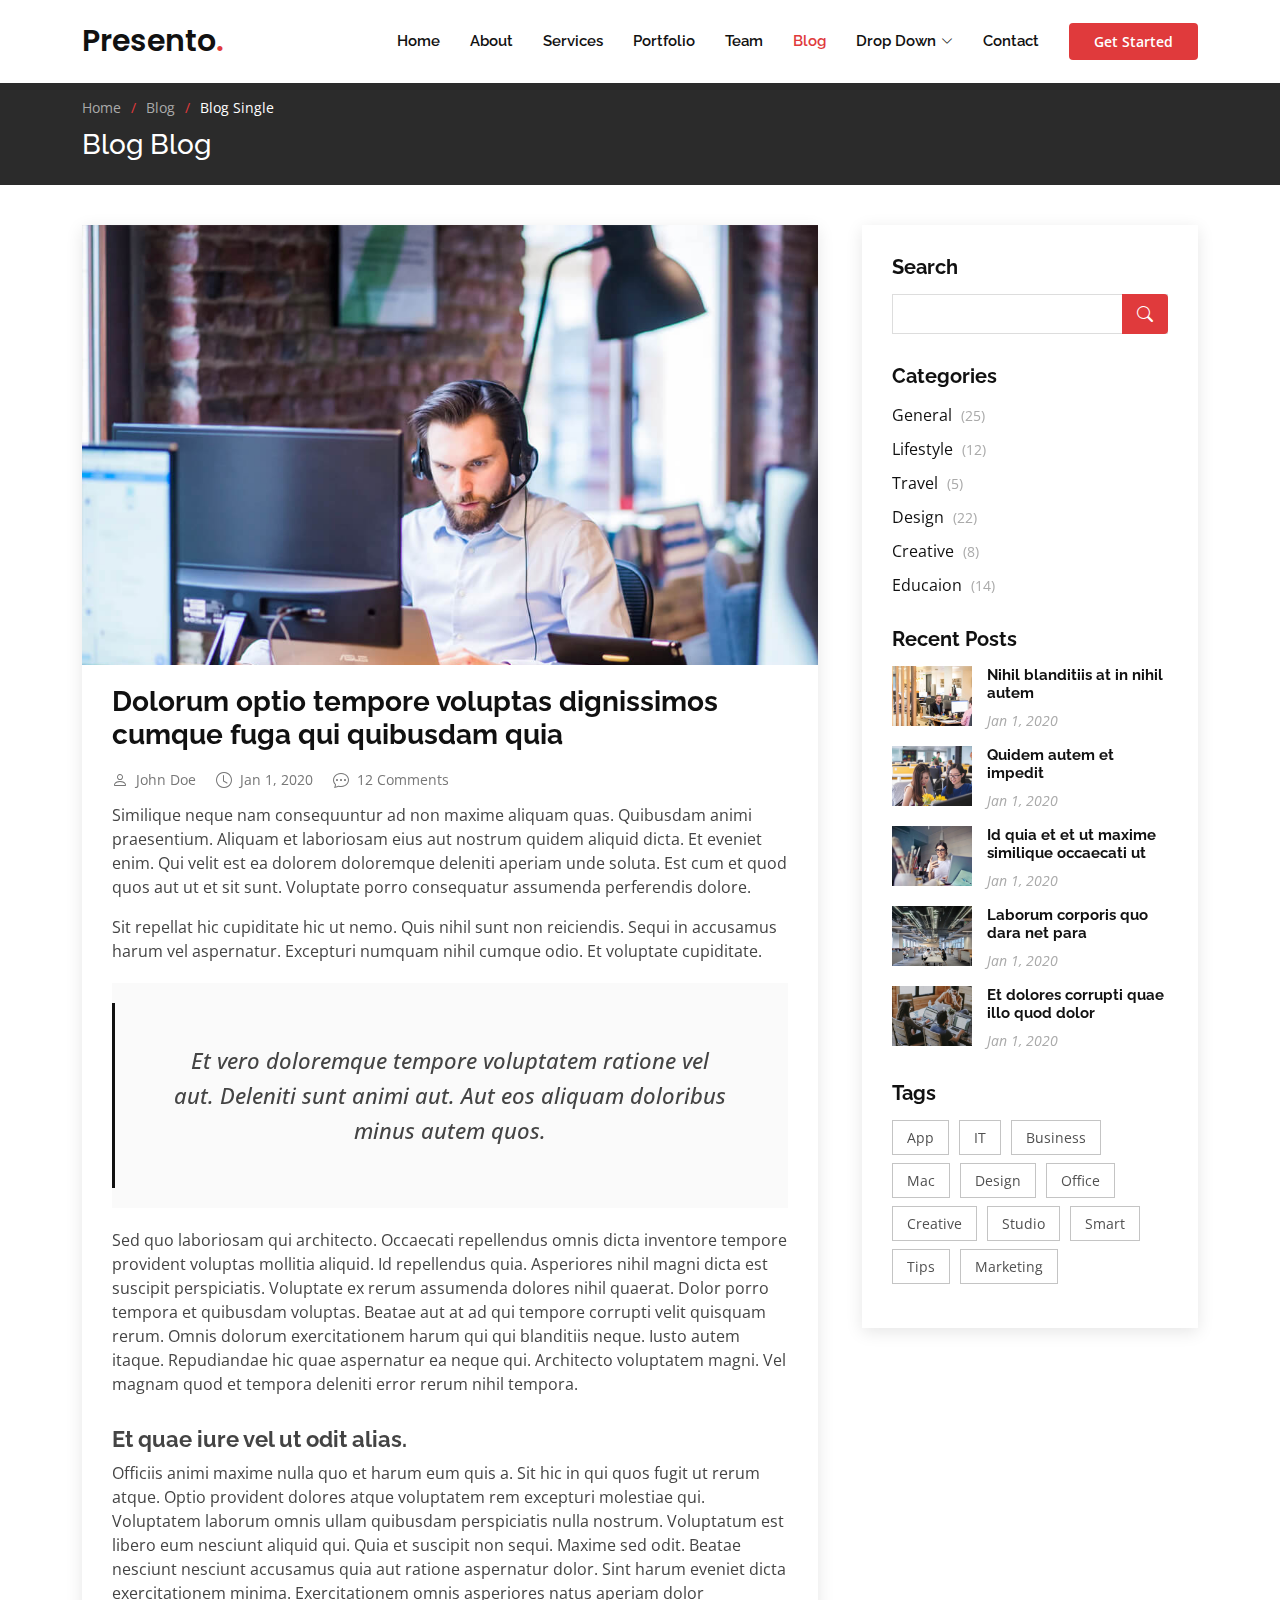
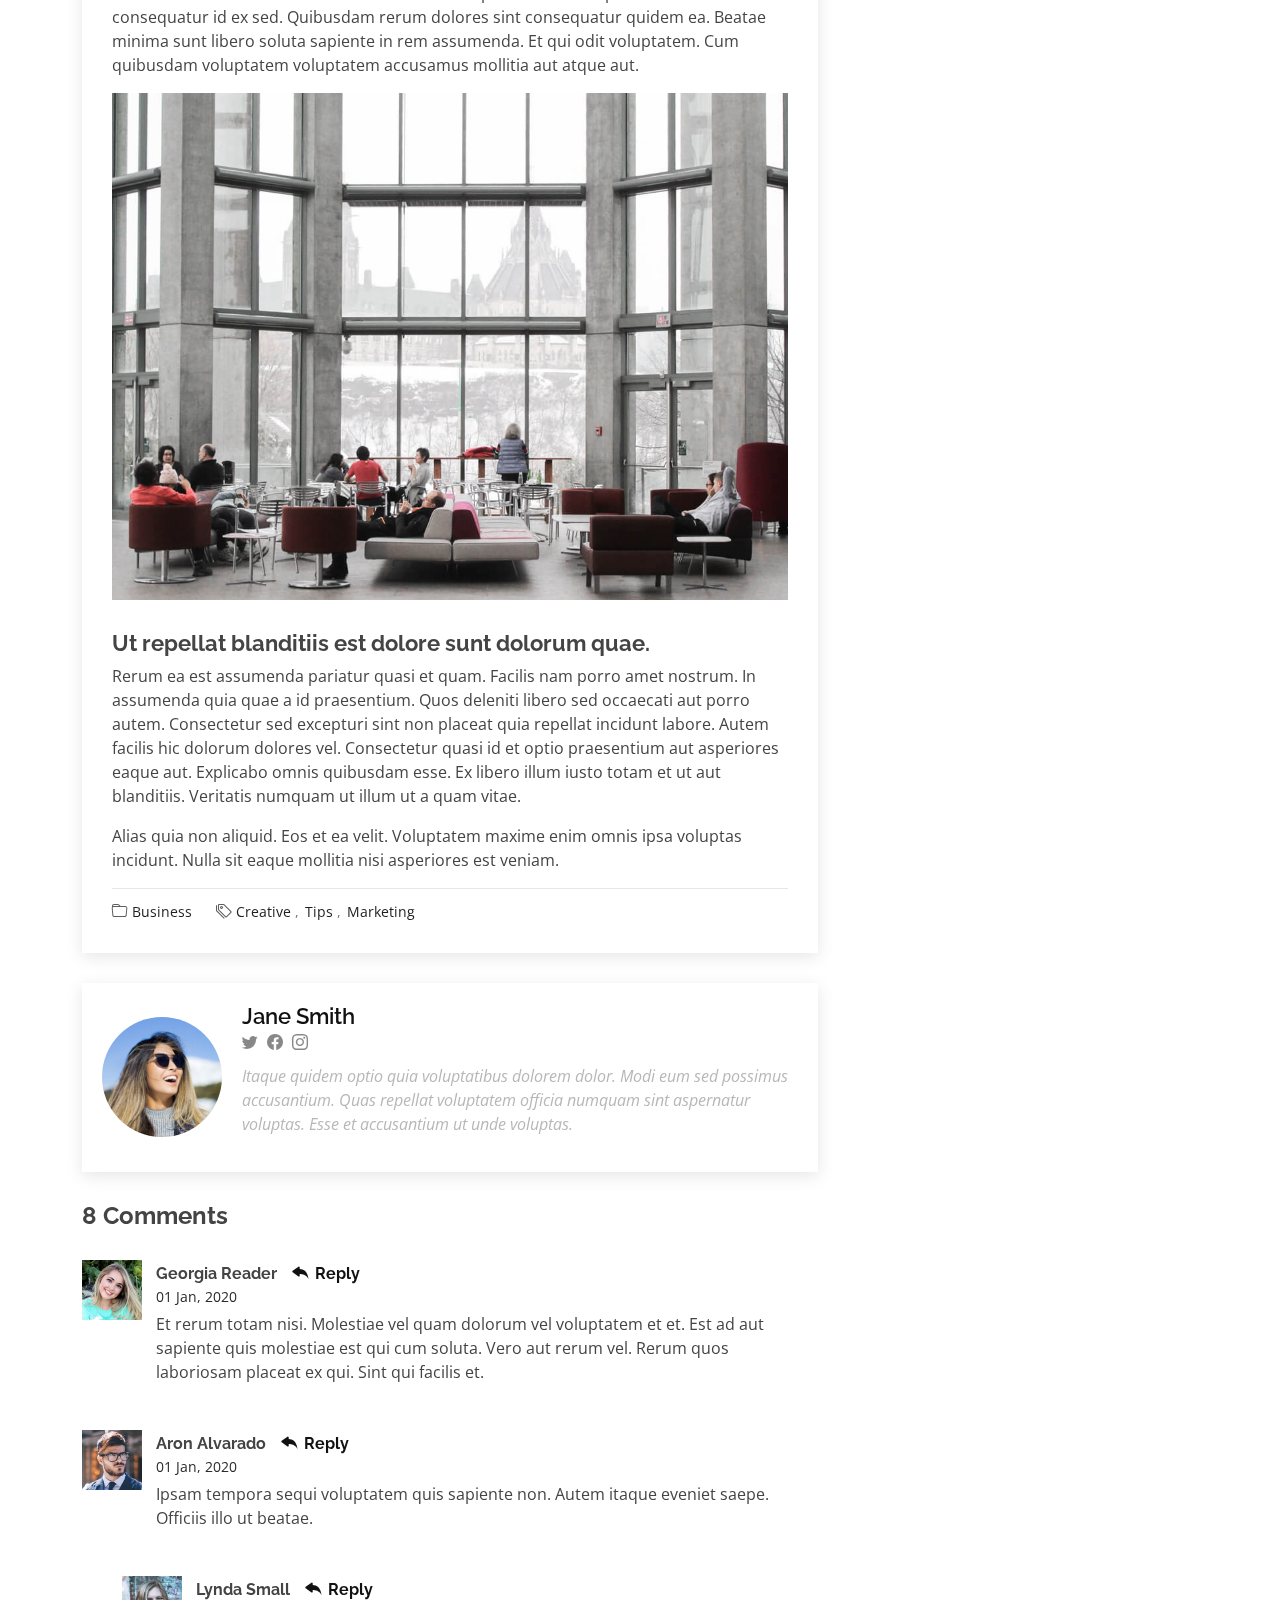
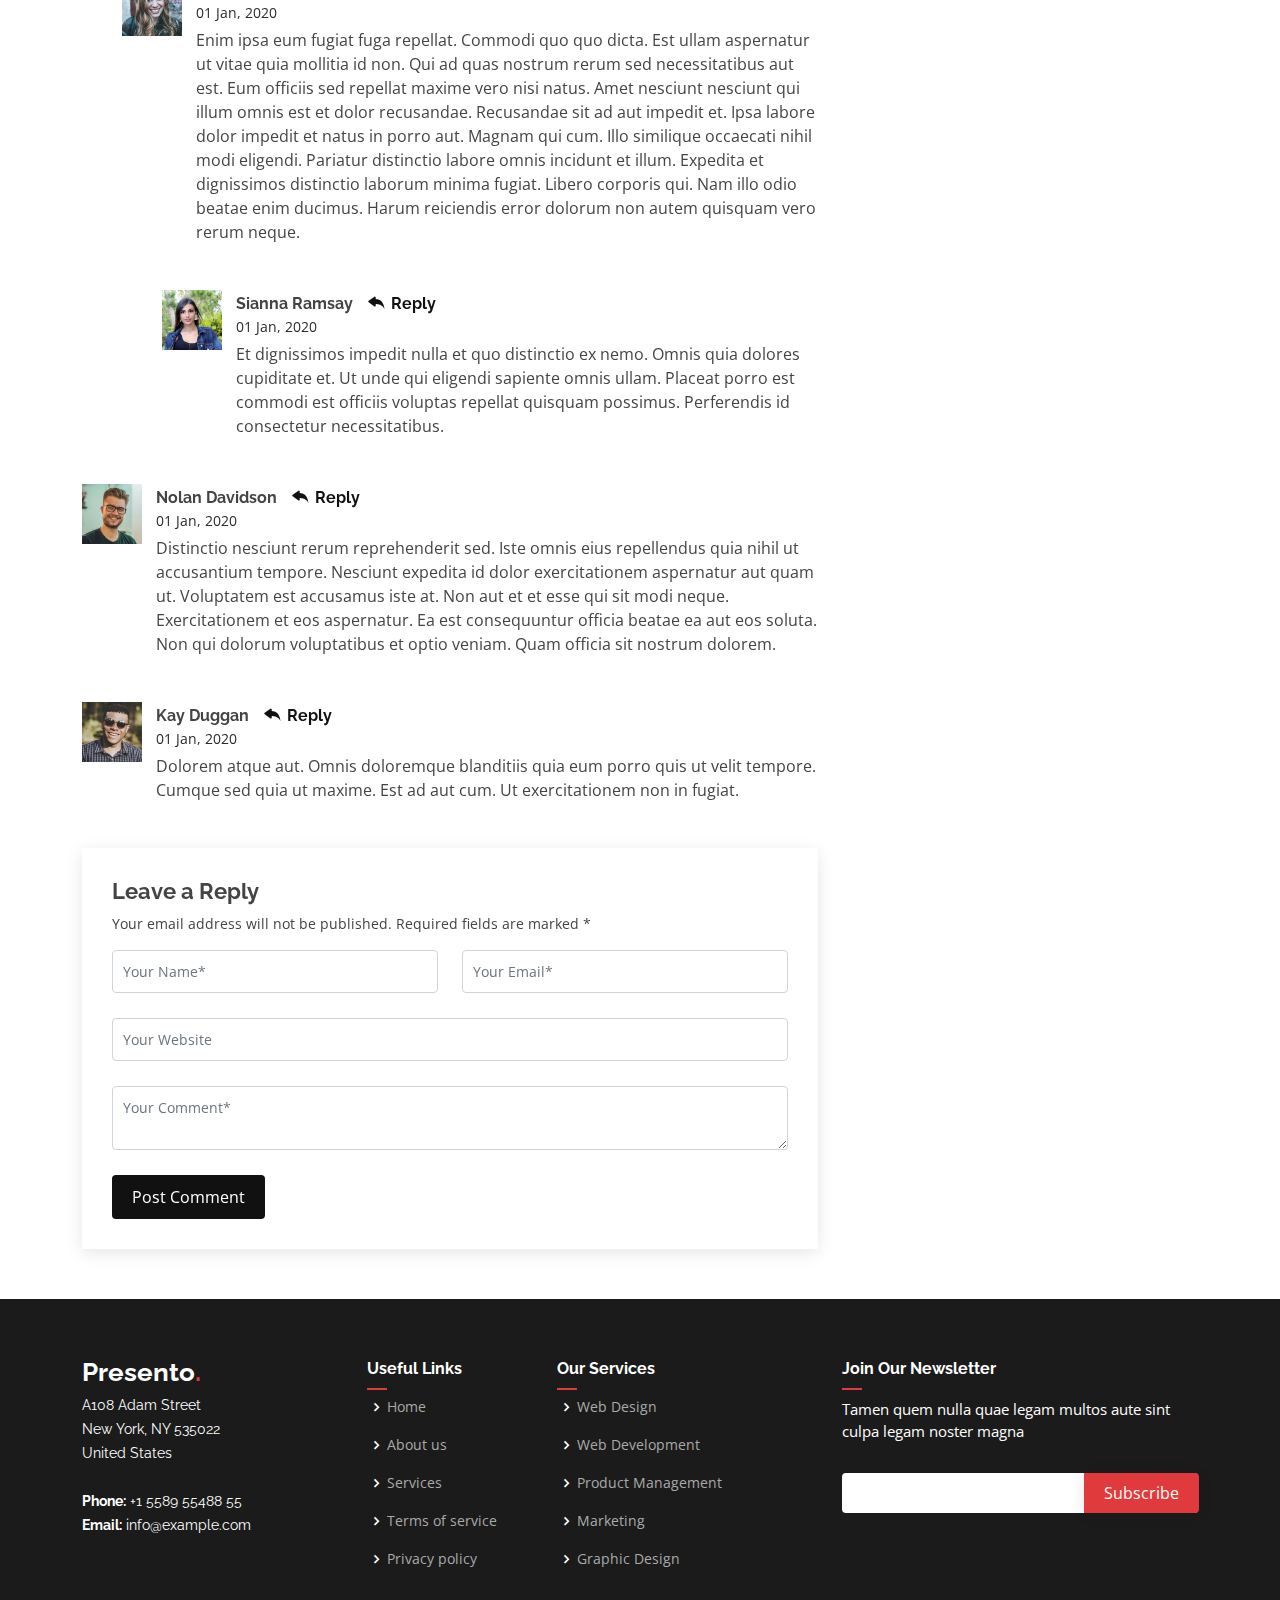
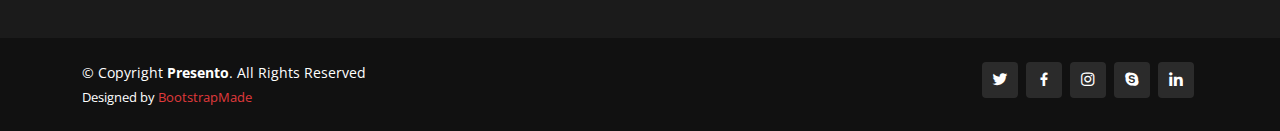
<file: blog-single.html>
<!DOCTYPE html>
<html lang="en">

<head>
  <meta charset="utf-8">
  <meta content="width=device-width, initial-scale=1.0" name="viewport">

  <title>Blog Single - Presento Bootstrap Template</title>
  <meta content="" name="description">
  <meta content="" name="keywords">

  <!-- Favicons -->
  <link href="assets/img/favicon.png" rel="icon">
  <link href="assets/img/apple-touch-icon.png" rel="apple-touch-icon">

  <!-- Google Fonts -->
  <link href="https://fonts.googleapis.com/css?family=Open+Sans:300,300i,400,400i,600,600i,700,700i|Raleway:300,300i,400,400i,500,500i,600,600i,700,700i|Poppins:300,300i,400,400i,500,500i,600,600i,700,700i" rel="stylesheet">

  <!-- Vendor CSS Files -->
  <link href="assets/vendor/aos/aos.css" rel="stylesheet">
  <link href="assets/vendor/bootstrap/css/bootstrap.min.css" rel="stylesheet">
  <link href="assets/vendor/bootstrap-icons/bootstrap-icons.css" rel="stylesheet">
  <link href="assets/vendor/boxicons/css/boxicons.min.css" rel="stylesheet">
  <link href="assets/vendor/glightbox/css/glightbox.min.css" rel="stylesheet">
  <link href="assets/vendor/remixicon/remixicon.css" rel="stylesheet">
  <link href="assets/vendor/swiper/swiper-bundle.min.css" rel="stylesheet">

  <!-- Template Main CSS File -->
  <link href="assets/css/style.css" rel="stylesheet">

  <!-- =======================================================
  * Template Name: Presento - v3.9.1
  * Template URL: https://bootstrapmade.com/presento-bootstrap-corporate-template/
  * Author: BootstrapMade.com
  * License: https://bootstrapmade.com/license/
  ======================================================== -->
</head>

<body>

  <!-- ======= Header ======= -->
  <header id="header" class="fixed-top d-flex align-items-center">
    <div class="container d-flex align-items-center">
      <h1 class="logo me-auto"><a href="index.html">Presento<span>.</span></a></h1>
      <!-- Uncomment below if you prefer to use an image logo -->
      <!-- <a href="index.html" class="logo me-auto"><img src="assets/img/logo.png" alt=""></a>-->

      <nav id="navbar" class="navbar order-last order-lg-0">
        <ul>
          <li><a class="nav-link scrollto " href="#hero">Home</a></li>
          <li><a class="nav-link scrollto" href="#about">About</a></li>
          <li><a class="nav-link scrollto" href="#services">Services</a></li>
          <li><a class="nav-link scrollto " href="#portfolio">Portfolio</a></li>
          <li><a class="nav-link scrollto" href="#team">Team</a></li>
          <li><a class="active" href="blog.html">Blog</a></li>
          <li class="dropdown"><a href="#"><span>Drop Down</span> <i class="bi bi-chevron-down"></i></a>
            <ul>
              <li><a href="#">Drop Down 1</a></li>
              <li class="dropdown"><a href="#"><span>Deep Drop Down</span> <i class="bi bi-chevron-right"></i></a>
                <ul>
                  <li><a href="#">Deep Drop Down 1</a></li>
                  <li><a href="#">Deep Drop Down 2</a></li>
                  <li><a href="#">Deep Drop Down 3</a></li>
                  <li><a href="#">Deep Drop Down 4</a></li>
                  <li><a href="#">Deep Drop Down 5</a></li>
                </ul>
              </li>
              <li><a href="#">Drop Down 2</a></li>
              <li><a href="#">Drop Down 3</a></li>
              <li><a href="#">Drop Down 4</a></li>
            </ul>
          </li>
          <li><a class="nav-link scrollto" href="#contact">Contact</a></li>
        </ul>
        <i class="bi bi-list mobile-nav-toggle"></i>
      </nav><!-- .navbar -->

      <a href="#about" class="get-started-btn scrollto">Get Started</a>
    </div>
  </header><!-- End Header -->

  <main id="main">

    <!-- ======= Breadcrumbs ======= -->
    <section class="breadcrumbs">
      <div class="container">

        <ol>
          <li><a href="index.html">Home</a></li>
          <li><a href="blog.html">Blog</a></li>
          <li>Blog Single</li>
        </ol>
        <h2>Blog Blog</h2>

      </div>
    </section><!-- End Breadcrumbs -->

    <!-- ======= Blog Single Section ======= -->
    <section id="blog" class="blog">
      <div class="container" data-aos="fade-up">

        <div class="row">

          <div class="col-lg-8 entries">

            <article class="entry entry-single">

              <div class="entry-img">
                <img src="assets/img/blog/blog-1.jpg" alt="" class="img-fluid">
              </div>

              <h2 class="entry-title">
                <a href="blog-single.html">Dolorum optio tempore voluptas dignissimos cumque fuga qui quibusdam quia</a>
              </h2>

              <div class="entry-meta">
                <ul>
                  <li class="d-flex align-items-center"><i class="bi bi-person"></i> <a href="blog-single.html">John Doe</a></li>
                  <li class="d-flex align-items-center"><i class="bi bi-clock"></i> <a href="blog-single.html"><time datetime="2020-01-01">Jan 1, 2020</time></a></li>
                  <li class="d-flex align-items-center"><i class="bi bi-chat-dots"></i> <a href="blog-single.html">12 Comments</a></li>
                </ul>
              </div>

              <div class="entry-content">
                <p>
                  Similique neque nam consequuntur ad non maxime aliquam quas. Quibusdam animi praesentium. Aliquam et laboriosam eius aut nostrum quidem aliquid dicta.
                  Et eveniet enim. Qui velit est ea dolorem doloremque deleniti aperiam unde soluta. Est cum et quod quos aut ut et sit sunt. Voluptate porro consequatur assumenda perferendis dolore.
                </p>

                <p>
                  Sit repellat hic cupiditate hic ut nemo. Quis nihil sunt non reiciendis. Sequi in accusamus harum vel aspernatur. Excepturi numquam nihil cumque odio. Et voluptate cupiditate.
                </p>

                <blockquote>
                  <p>
                    Et vero doloremque tempore voluptatem ratione vel aut. Deleniti sunt animi aut. Aut eos aliquam doloribus minus autem quos.
                  </p>
                </blockquote>

                <p>
                  Sed quo laboriosam qui architecto. Occaecati repellendus omnis dicta inventore tempore provident voluptas mollitia aliquid. Id repellendus quia. Asperiores nihil magni dicta est suscipit perspiciatis. Voluptate ex rerum assumenda dolores nihil quaerat.
                  Dolor porro tempora et quibusdam voluptas. Beatae aut at ad qui tempore corrupti velit quisquam rerum. Omnis dolorum exercitationem harum qui qui blanditiis neque.
                  Iusto autem itaque. Repudiandae hic quae aspernatur ea neque qui. Architecto voluptatem magni. Vel magnam quod et tempora deleniti error rerum nihil tempora.
                </p>

                <h3>Et quae iure vel ut odit alias.</h3>
                <p>
                  Officiis animi maxime nulla quo et harum eum quis a. Sit hic in qui quos fugit ut rerum atque. Optio provident dolores atque voluptatem rem excepturi molestiae qui. Voluptatem laborum omnis ullam quibusdam perspiciatis nulla nostrum. Voluptatum est libero eum nesciunt aliquid qui.
                  Quia et suscipit non sequi. Maxime sed odit. Beatae nesciunt nesciunt accusamus quia aut ratione aspernatur dolor. Sint harum eveniet dicta exercitationem minima. Exercitationem omnis asperiores natus aperiam dolor consequatur id ex sed. Quibusdam rerum dolores sint consequatur quidem ea.
                  Beatae minima sunt libero soluta sapiente in rem assumenda. Et qui odit voluptatem. Cum quibusdam voluptatem voluptatem accusamus mollitia aut atque aut.
                </p>
                <img src="assets/img/blog/blog-inside-post.jpg" class="img-fluid" alt="">

                <h3>Ut repellat blanditiis est dolore sunt dolorum quae.</h3>
                <p>
                  Rerum ea est assumenda pariatur quasi et quam. Facilis nam porro amet nostrum. In assumenda quia quae a id praesentium. Quos deleniti libero sed occaecati aut porro autem. Consectetur sed excepturi sint non placeat quia repellat incidunt labore. Autem facilis hic dolorum dolores vel.
                  Consectetur quasi id et optio praesentium aut asperiores eaque aut. Explicabo omnis quibusdam esse. Ex libero illum iusto totam et ut aut blanditiis. Veritatis numquam ut illum ut a quam vitae.
                </p>
                <p>
                  Alias quia non aliquid. Eos et ea velit. Voluptatem maxime enim omnis ipsa voluptas incidunt. Nulla sit eaque mollitia nisi asperiores est veniam.
                </p>

              </div>

              <div class="entry-footer">
                <i class="bi bi-folder"></i>
                <ul class="cats">
                  <li><a href="#">Business</a></li>
                </ul>

                <i class="bi bi-tags"></i>
                <ul class="tags">
                  <li><a href="#">Creative</a></li>
                  <li><a href="#">Tips</a></li>
                  <li><a href="#">Marketing</a></li>
                </ul>
              </div>

            </article><!-- End blog entry -->

            <div class="blog-author d-flex align-items-center">
              <img src="assets/img/blog/blog-author.jpg" class="rounded-circle float-left" alt="">
              <div>
                <h4>Jane Smith</h4>
                <div class="social-links">
                  <a href="https://twitters.com/#"><i class="bi bi-twitter"></i></a>
                  <a href="https://facebook.com/#"><i class="bi bi-facebook"></i></a>
                  <a href="https://instagram.com/#"><i class="biu bi-instagram"></i></a>
                </div>
                <p>
                  Itaque quidem optio quia voluptatibus dolorem dolor. Modi eum sed possimus accusantium. Quas repellat voluptatem officia numquam sint aspernatur voluptas. Esse et accusantium ut unde voluptas.
                </p>
              </div>
            </div><!-- End blog author bio -->

            <div class="blog-comments">

              <h4 class="comments-count">8 Comments</h4>

              <div id="comment-1" class="comment">
                <div class="d-flex">
                  <div class="comment-img"><img src="assets/img/blog/comments-1.jpg" alt=""></div>
                  <div>
                    <h5><a href="">Georgia Reader</a> <a href="#" class="reply"><i class="bi bi-reply-fill"></i> Reply</a></h5>
                    <time datetime="2020-01-01">01 Jan, 2020</time>
                    <p>
                      Et rerum totam nisi. Molestiae vel quam dolorum vel voluptatem et et. Est ad aut sapiente quis molestiae est qui cum soluta.
                      Vero aut rerum vel. Rerum quos laboriosam placeat ex qui. Sint qui facilis et.
                    </p>
                  </div>
                </div>
              </div><!-- End comment #1 -->

              <div id="comment-2" class="comment">
                <div class="d-flex">
                  <div class="comment-img"><img src="assets/img/blog/comments-2.jpg" alt=""></div>
                  <div>
                    <h5><a href="">Aron Alvarado</a> <a href="#" class="reply"><i class="bi bi-reply-fill"></i> Reply</a></h5>
                    <time datetime="2020-01-01">01 Jan, 2020</time>
                    <p>
                      Ipsam tempora sequi voluptatem quis sapiente non. Autem itaque eveniet saepe. Officiis illo ut beatae.
                    </p>
                  </div>
                </div>

                <div id="comment-reply-1" class="comment comment-reply">
                  <div class="d-flex">
                    <div class="comment-img"><img src="assets/img/blog/comments-3.jpg" alt=""></div>
                    <div>
                      <h5><a href="">Lynda Small</a> <a href="#" class="reply"><i class="bi bi-reply-fill"></i> Reply</a></h5>
                      <time datetime="2020-01-01">01 Jan, 2020</time>
                      <p>
                        Enim ipsa eum fugiat fuga repellat. Commodi quo quo dicta. Est ullam aspernatur ut vitae quia mollitia id non. Qui ad quas nostrum rerum sed necessitatibus aut est. Eum officiis sed repellat maxime vero nisi natus. Amet nesciunt nesciunt qui illum omnis est et dolor recusandae.

                        Recusandae sit ad aut impedit et. Ipsa labore dolor impedit et natus in porro aut. Magnam qui cum. Illo similique occaecati nihil modi eligendi. Pariatur distinctio labore omnis incidunt et illum. Expedita et dignissimos distinctio laborum minima fugiat.

                        Libero corporis qui. Nam illo odio beatae enim ducimus. Harum reiciendis error dolorum non autem quisquam vero rerum neque.
                      </p>
                    </div>
                  </div>

                  <div id="comment-reply-2" class="comment comment-reply">
                    <div class="d-flex">
                      <div class="comment-img"><img src="assets/img/blog/comments-4.jpg" alt=""></div>
                      <div>
                        <h5><a href="">Sianna Ramsay</a> <a href="#" class="reply"><i class="bi bi-reply-fill"></i> Reply</a></h5>
                        <time datetime="2020-01-01">01 Jan, 2020</time>
                        <p>
                          Et dignissimos impedit nulla et quo distinctio ex nemo. Omnis quia dolores cupiditate et. Ut unde qui eligendi sapiente omnis ullam. Placeat porro est commodi est officiis voluptas repellat quisquam possimus. Perferendis id consectetur necessitatibus.
                        </p>
                      </div>
                    </div>

                  </div><!-- End comment reply #2-->

                </div><!-- End comment reply #1-->

              </div><!-- End comment #2-->

              <div id="comment-3" class="comment">
                <div class="d-flex">
                  <div class="comment-img"><img src="assets/img/blog/comments-5.jpg" alt=""></div>
                  <div>
                    <h5><a href="">Nolan Davidson</a> <a href="#" class="reply"><i class="bi bi-reply-fill"></i> Reply</a></h5>
                    <time datetime="2020-01-01">01 Jan, 2020</time>
                    <p>
                      Distinctio nesciunt rerum reprehenderit sed. Iste omnis eius repellendus quia nihil ut accusantium tempore. Nesciunt expedita id dolor exercitationem aspernatur aut quam ut. Voluptatem est accusamus iste at.
                      Non aut et et esse qui sit modi neque. Exercitationem et eos aspernatur. Ea est consequuntur officia beatae ea aut eos soluta. Non qui dolorum voluptatibus et optio veniam. Quam officia sit nostrum dolorem.
                    </p>
                  </div>
                </div>

              </div><!-- End comment #3 -->

              <div id="comment-4" class="comment">
                <div class="d-flex">
                  <div class="comment-img"><img src="assets/img/blog/comments-6.jpg" alt=""></div>
                  <div>
                    <h5><a href="">Kay Duggan</a> <a href="#" class="reply"><i class="bi bi-reply-fill"></i> Reply</a></h5>
                    <time datetime="2020-01-01">01 Jan, 2020</time>
                    <p>
                      Dolorem atque aut. Omnis doloremque blanditiis quia eum porro quis ut velit tempore. Cumque sed quia ut maxime. Est ad aut cum. Ut exercitationem non in fugiat.
                    </p>
                  </div>
                </div>

              </div><!-- End comment #4 -->

              <div class="reply-form">
                <h4>Leave a Reply</h4>
                <p>Your email address will not be published. Required fields are marked * </p>
                <form action="">
                  <div class="row">
                    <div class="col-md-6 form-group">
                      <input name="name" type="text" class="form-control" placeholder="Your Name*">
                    </div>
                    <div class="col-md-6 form-group">
                      <input name="email" type="text" class="form-control" placeholder="Your Email*">
                    </div>
                  </div>
                  <div class="row">
                    <div class="col form-group">
                      <input name="website" type="text" class="form-control" placeholder="Your Website">
                    </div>
                  </div>
                  <div class="row">
                    <div class="col form-group">
                      <textarea name="comment" class="form-control" placeholder="Your Comment*"></textarea>
                    </div>
                  </div>
                  <button type="submit" class="btn btn-primary">Post Comment</button>

                </form>

              </div>

            </div><!-- End blog comments -->

          </div><!-- End blog entries list -->

          <div class="col-lg-4">

            <div class="sidebar">

              <h3 class="sidebar-title">Search</h3>
              <div class="sidebar-item search-form">
                <form action="">
                  <input type="text">
                  <button type="submit"><i class="bi bi-search"></i></button>
                </form>
              </div><!-- End sidebar search formn-->

              <h3 class="sidebar-title">Categories</h3>
              <div class="sidebar-item categories">
                <ul>
                  <li><a href="#">General <span>(25)</span></a></li>
                  <li><a href="#">Lifestyle <span>(12)</span></a></li>
                  <li><a href="#">Travel <span>(5)</span></a></li>
                  <li><a href="#">Design <span>(22)</span></a></li>
                  <li><a href="#">Creative <span>(8)</span></a></li>
                  <li><a href="#">Educaion <span>(14)</span></a></li>
                </ul>
              </div><!-- End sidebar categories-->

              <h3 class="sidebar-title">Recent Posts</h3>
              <div class="sidebar-item recent-posts">
                <div class="post-item clearfix">
                  <img src="assets/img/blog/blog-recent-1.jpg" alt="">
                  <h4><a href="blog-single.html">Nihil blanditiis at in nihil autem</a></h4>
                  <time datetime="2020-01-01">Jan 1, 2020</time>
                </div>

                <div class="post-item clearfix">
                  <img src="assets/img/blog/blog-recent-2.jpg" alt="">
                  <h4><a href="blog-single.html">Quidem autem et impedit</a></h4>
                  <time datetime="2020-01-01">Jan 1, 2020</time>
                </div>

                <div class="post-item clearfix">
                  <img src="assets/img/blog/blog-recent-3.jpg" alt="">
                  <h4><a href="blog-single.html">Id quia et et ut maxime similique occaecati ut</a></h4>
                  <time datetime="2020-01-01">Jan 1, 2020</time>
                </div>

                <div class="post-item clearfix">
                  <img src="assets/img/blog/blog-recent-4.jpg" alt="">
                  <h4><a href="blog-single.html">Laborum corporis quo dara net para</a></h4>
                  <time datetime="2020-01-01">Jan 1, 2020</time>
                </div>

                <div class="post-item clearfix">
                  <img src="assets/img/blog/blog-recent-5.jpg" alt="">
                  <h4><a href="blog-single.html">Et dolores corrupti quae illo quod dolor</a></h4>
                  <time datetime="2020-01-01">Jan 1, 2020</time>
                </div>

              </div><!-- End sidebar recent posts-->

              <h3 class="sidebar-title">Tags</h3>
              <div class="sidebar-item tags">
                <ul>
                  <li><a href="#">App</a></li>
                  <li><a href="#">IT</a></li>
                  <li><a href="#">Business</a></li>
                  <li><a href="#">Mac</a></li>
                  <li><a href="#">Design</a></li>
                  <li><a href="#">Office</a></li>
                  <li><a href="#">Creative</a></li>
                  <li><a href="#">Studio</a></li>
                  <li><a href="#">Smart</a></li>
                  <li><a href="#">Tips</a></li>
                  <li><a href="#">Marketing</a></li>
                </ul>
              </div><!-- End sidebar tags-->

            </div><!-- End sidebar -->

          </div><!-- End blog sidebar -->

        </div>

      </div>
    </section><!-- End Blog Single Section -->

  </main><!-- End #main -->

  <!-- ======= Footer ======= -->
  <footer id="footer">

    <div class="footer-top">
      <div class="container">
        <div class="row">

          <div class="col-lg-3 col-md-6 footer-contact">
            <h3>Presento<span>.</span></h3>
            <p>
              A108 Adam Street <br>
              New York, NY 535022<br>
              United States <br><br>
              <strong>Phone:</strong> +1 5589 55488 55<br>
              <strong>Email:</strong> info@example.com<br>
            </p>
          </div>

          <div class="col-lg-2 col-md-6 footer-links">
            <h4>Useful Links</h4>
            <ul>
              <li><i class="bx bx-chevron-right"></i> <a href="#">Home</a></li>
              <li><i class="bx bx-chevron-right"></i> <a href="#">About us</a></li>
              <li><i class="bx bx-chevron-right"></i> <a href="#">Services</a></li>
              <li><i class="bx bx-chevron-right"></i> <a href="#">Terms of service</a></li>
              <li><i class="bx bx-chevron-right"></i> <a href="#">Privacy policy</a></li>
            </ul>
          </div>

          <div class="col-lg-3 col-md-6 footer-links">
            <h4>Our Services</h4>
            <ul>
              <li><i class="bx bx-chevron-right"></i> <a href="#">Web Design</a></li>
              <li><i class="bx bx-chevron-right"></i> <a href="#">Web Development</a></li>
              <li><i class="bx bx-chevron-right"></i> <a href="#">Product Management</a></li>
              <li><i class="bx bx-chevron-right"></i> <a href="#">Marketing</a></li>
              <li><i class="bx bx-chevron-right"></i> <a href="#">Graphic Design</a></li>
            </ul>
          </div>

          <div class="col-lg-4 col-md-6 footer-newsletter">
            <h4>Join Our Newsletter</h4>
            <p>Tamen quem nulla quae legam multos aute sint culpa legam noster magna</p>
            <form action="" method="post">
              <input type="email" name="email"><input type="submit" value="Subscribe">
            </form>
          </div>

        </div>
      </div>
    </div>

    <div class="container d-md-flex py-4">

      <div class="me-md-auto text-center text-md-start">
        <div class="copyright">
          &copy; Copyright <strong><span>Presento</span></strong>. All Rights Reserved
        </div>
        <div class="credits">
          <!-- All the links in the footer should remain intact. -->
          <!-- You can delete the links only if you purchased the pro version. -->
          <!-- Licensing information: https://bootstrapmade.com/license/ -->
          <!-- Purchase the pro version with working PHP/AJAX contact form: https://bootstrapmade.com/presento-bootstrap-corporate-template/ -->
          Designed by <a href="https://bootstrapmade.com/">BootstrapMade</a>
        </div>
      </div>
      <div class="social-links text-center text-md-end pt-3 pt-md-0">
        <a href="#" class="twitter"><i class="bx bxl-twitter"></i></a>
        <a href="#" class="facebook"><i class="bx bxl-facebook"></i></a>
        <a href="#" class="instagram"><i class="bx bxl-instagram"></i></a>
        <a href="#" class="google-plus"><i class="bx bxl-skype"></i></a>
        <a href="#" class="linkedin"><i class="bx bxl-linkedin"></i></a>
      </div>
    </div>
  </footer><!-- End Footer -->

  <a href="#" class="back-to-top d-flex align-items-center justify-content-center"><i class="bi bi-arrow-up-short"></i></a>

  <!-- Vendor JS Files -->
  <script src="assets/vendor/purecounter/purecounter_vanilla.js"></script>
  <script src="assets/vendor/aos/aos.js"></script>
  <script src="assets/vendor/bootstrap/js/bootstrap.bundle.min.js"></script>
  <script src="assets/vendor/glightbox/js/glightbox.min.js"></script>
  <script src="assets/vendor/isotope-layout/isotope.pkgd.min.js"></script>
  <script src="assets/vendor/swiper/swiper-bundle.min.js"></script>
  <script src="assets/vendor/php-email-form/validate.js"></script>

  <!-- Template Main JS File -->
  <script src="assets/js/main.js"></script>

</body>

</html>
</file>
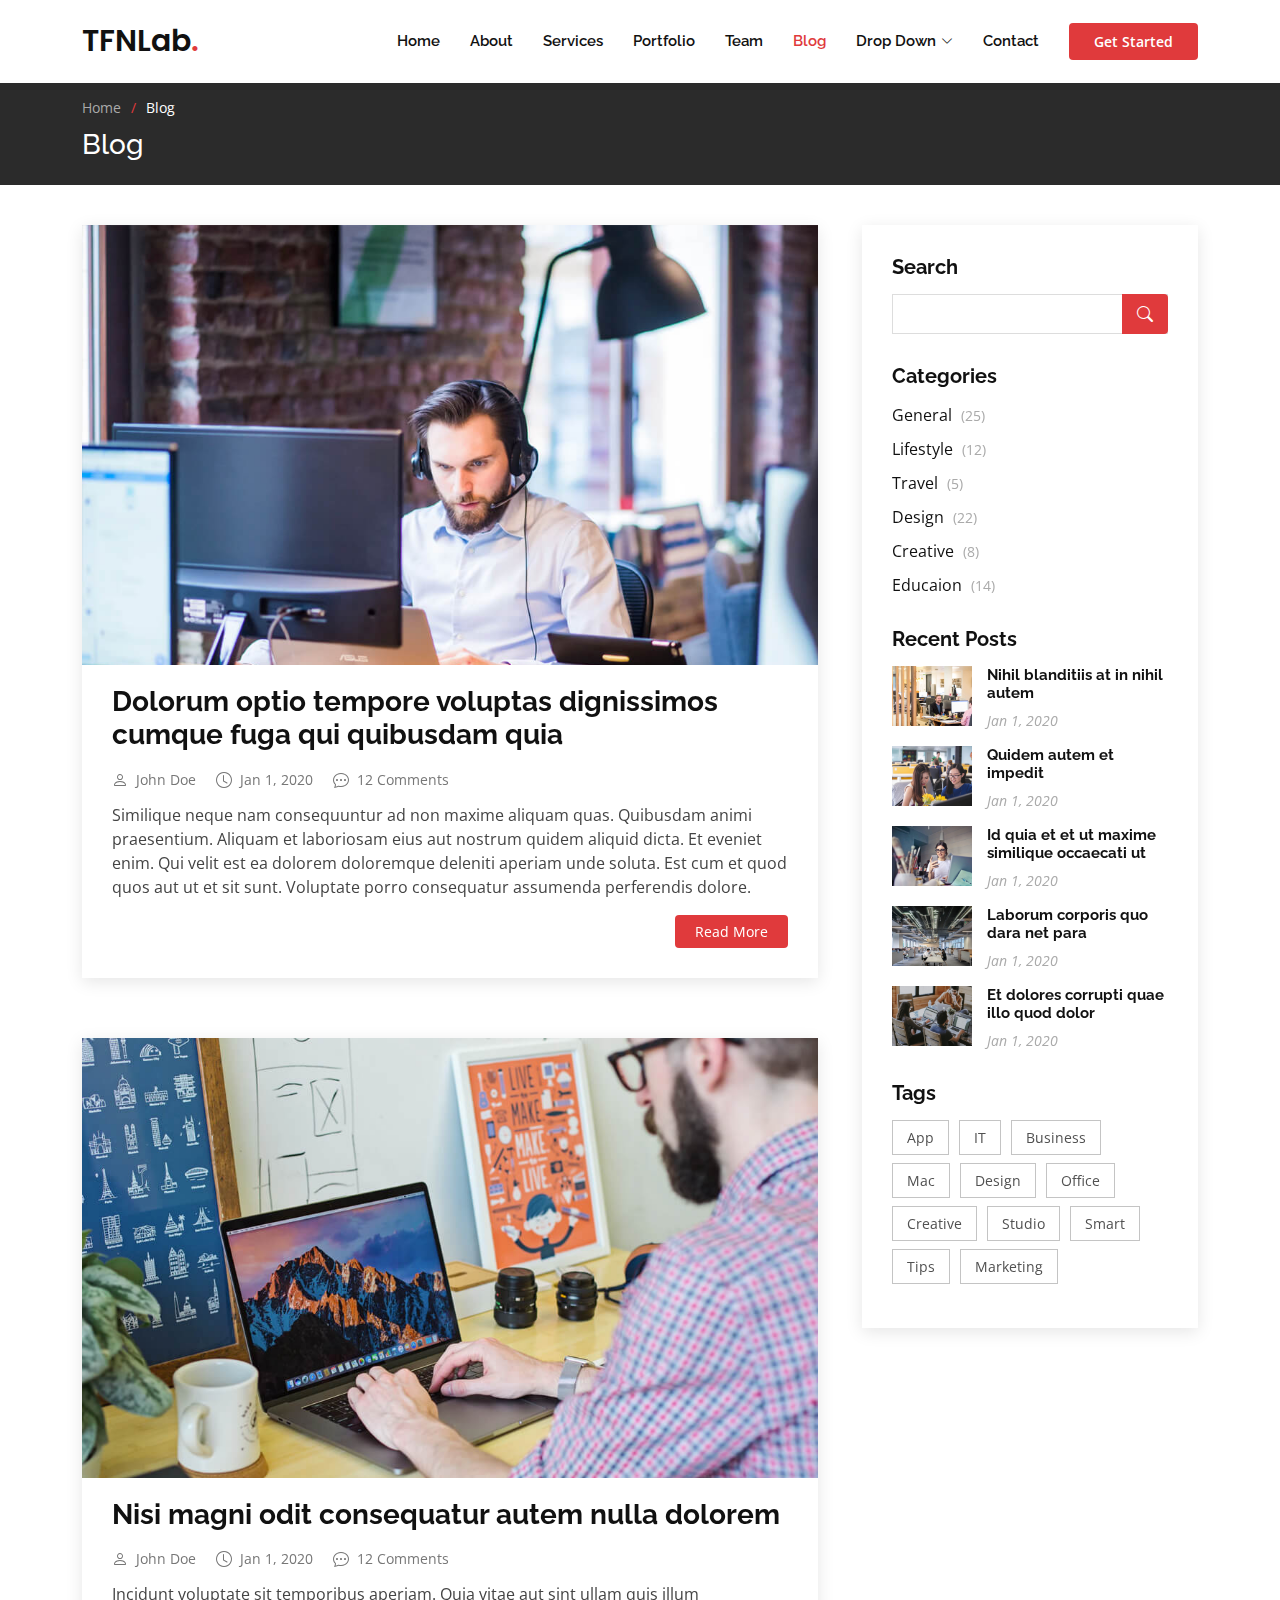
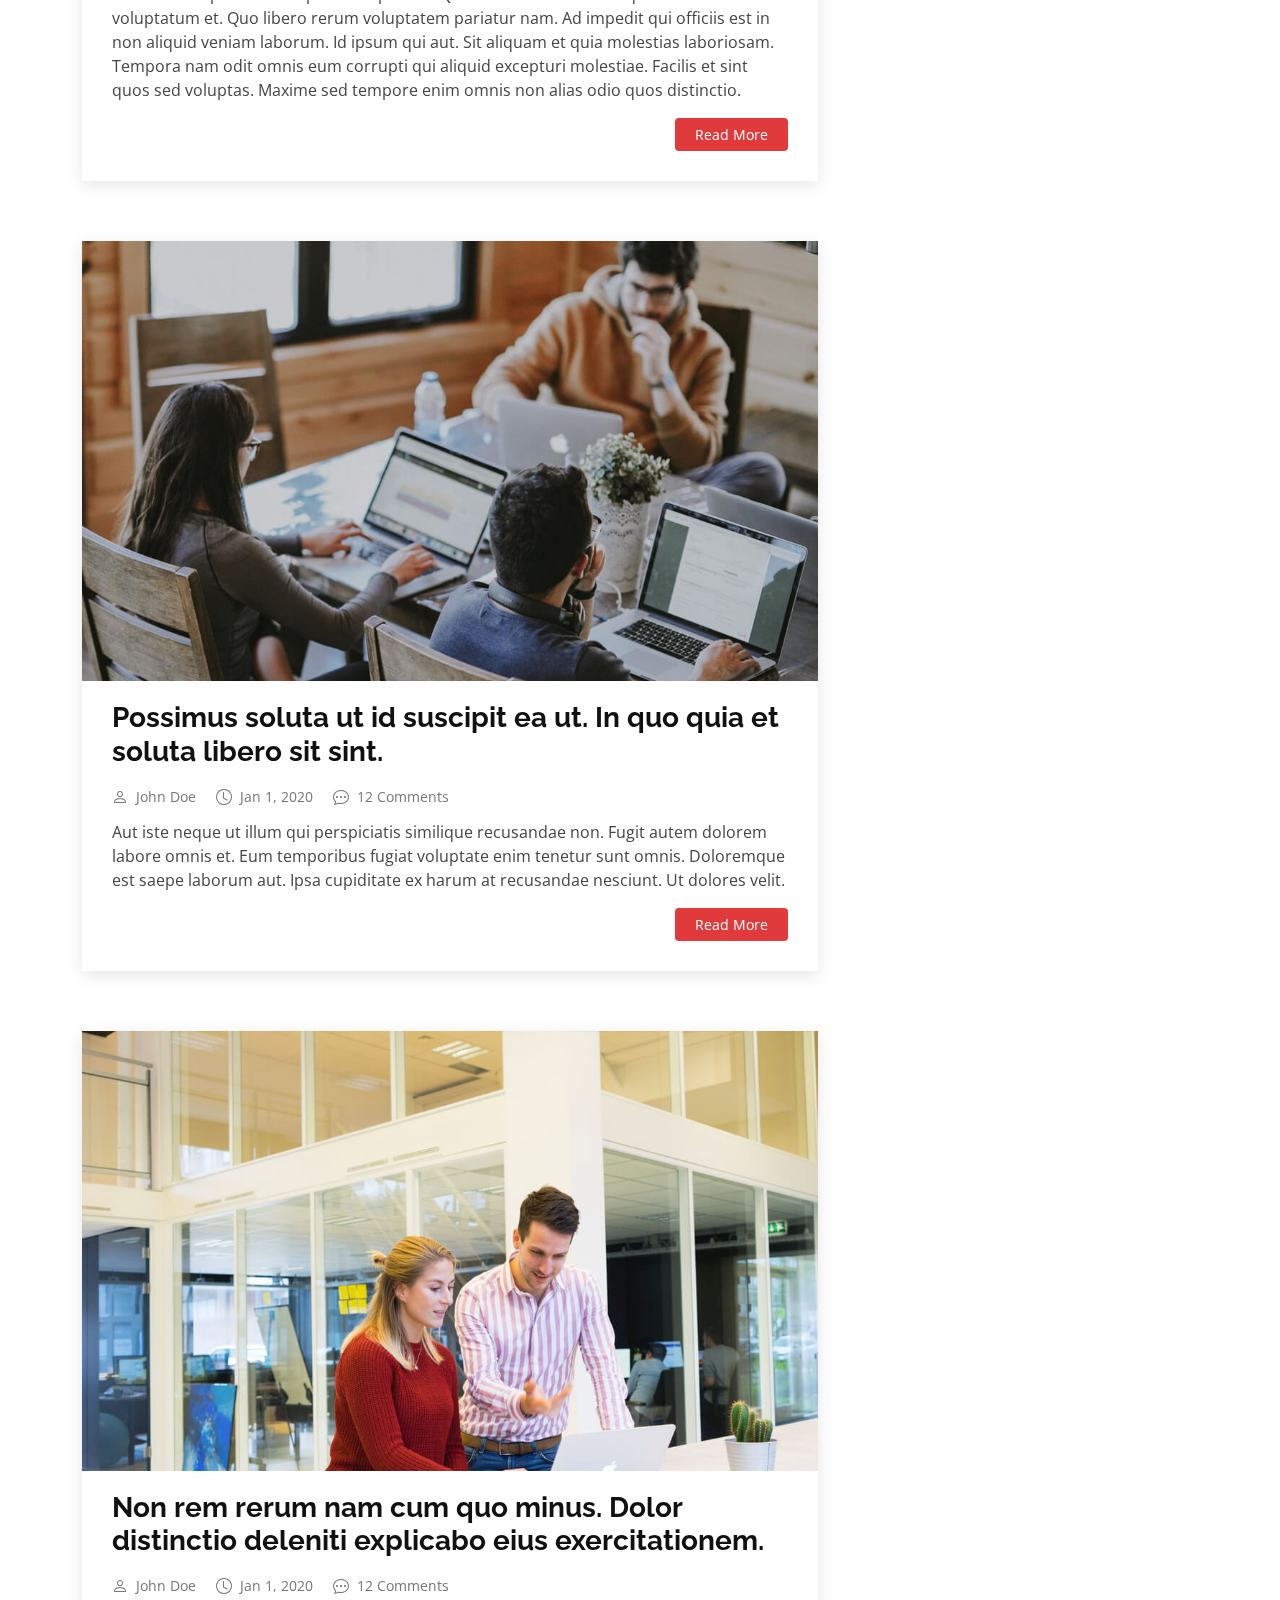
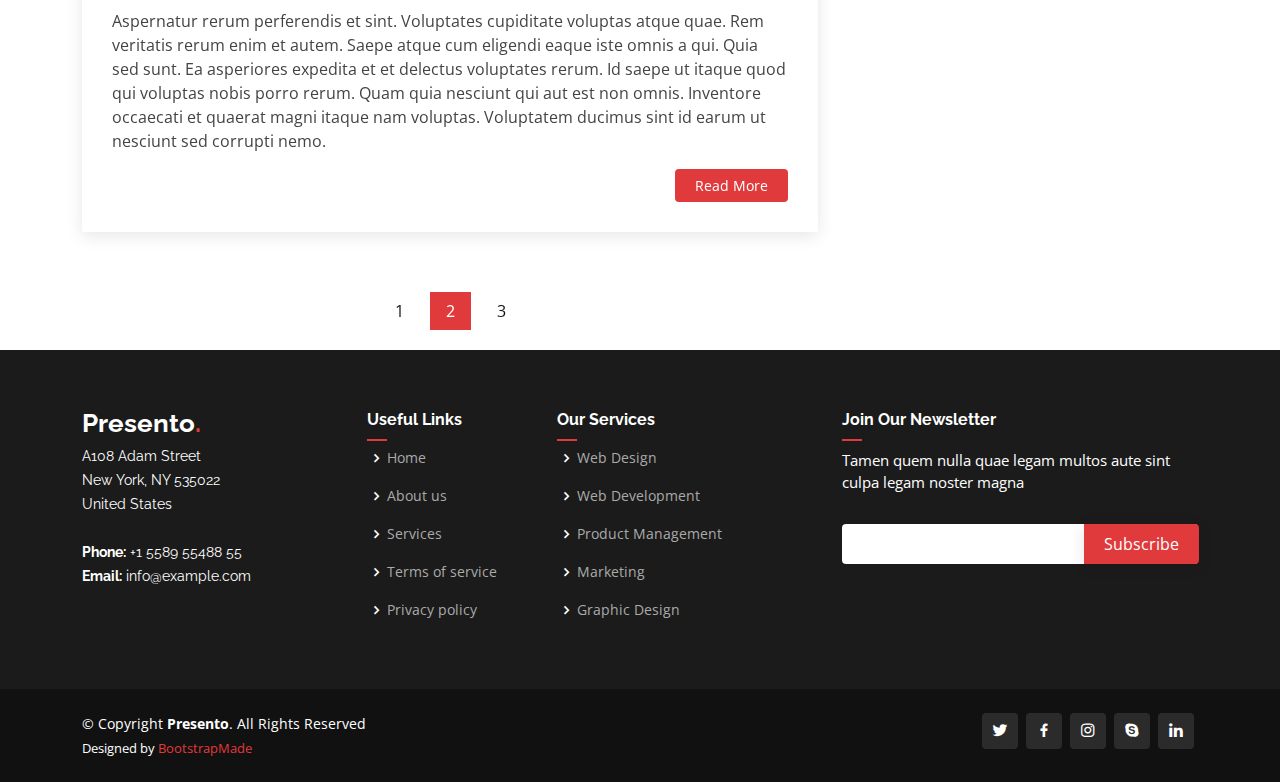
<file: blog.html>
<!DOCTYPE html>
<html lang="en">

<head>
  <meta charset="utf-8">
  <meta content="width=device-width, initial-scale=1.0" name="viewport">

  <title>Blog - TFNLab</title>
  <meta content="" name="description">
  <meta content="" name="keywords">

  <!-- Favicons -->
  <link href="assets/img/favicon.png" rel="icon">
  <link href="assets/img/apple-touch-icon.png" rel="apple-touch-icon">

  <!-- Google Fonts -->
  <link href="https://fonts.googleapis.com/css?family=Open+Sans:300,300i,400,400i,600,600i,700,700i|Raleway:300,300i,400,400i,500,500i,600,600i,700,700i|Poppins:300,300i,400,400i,500,500i,600,600i,700,700i" rel="stylesheet">

  <!-- Vendor CSS Files -->
  <link href="assets/vendor/aos/aos.css" rel="stylesheet">
  <link href="assets/vendor/bootstrap/css/bootstrap.min.css" rel="stylesheet">
  <link href="assets/vendor/bootstrap-icons/bootstrap-icons.css" rel="stylesheet">
  <link href="assets/vendor/boxicons/css/boxicons.min.css" rel="stylesheet">
  <link href="assets/vendor/glightbox/css/glightbox.min.css" rel="stylesheet">
  <link href="assets/vendor/remixicon/remixicon.css" rel="stylesheet">
  <link href="assets/vendor/swiper/swiper-bundle.min.css" rel="stylesheet">

  <!-- Template Main CSS File -->
  <link href="assets/css/style.css" rel="stylesheet">

  <!-- =======================================================
  * Template Name: Presento - v3.9.1
  * Template URL: https://bootstrapmade.com/presento-bootstrap-corporate-template/
  * Author: BootstrapMade.com
  * License: https://bootstrapmade.com/license/
  ======================================================== -->
</head>

<body>

  <!-- ======= Header ======= -->
  <header id="header" class="fixed-top d-flex align-items-center">
    <div class="container d-flex align-items-center">
      <h1 class="logo me-auto"><a href="index.html">TFNLab<span>.</span></a></h1>
      <!-- Uncomment below if you prefer to use an image logo -->
      <!-- <a href="index.html" class="logo me-auto"><img src="assets/img/logo.png" alt=""></a>-->

      <nav id="navbar" class="navbar order-last order-lg-0">
        <ul>
          <li><a class="nav-link scrollto " href="#hero">Home</a></li>
          <li><a class="nav-link scrollto" href="#about">About</a></li>
          <li><a class="nav-link scrollto" href="#services">Services</a></li>
          <li><a class="nav-link scrollto " href="#portfolio">Portfolio</a></li>
          <li><a class="nav-link scrollto" href="#team">Team</a></li>
          <li><a class="active" href="blog.html">Blog</a></li>
          <li class="dropdown"><a href="#"><span>Drop Down</span> <i class="bi bi-chevron-down"></i></a>
            <ul>
              <li><a href="#">Drop Down 1</a></li>
              <li class="dropdown"><a href="#"><span>Deep Drop Down</span> <i class="bi bi-chevron-right"></i></a>
                <ul>
                  <li><a href="#">Deep Drop Down 1</a></li>
                  <li><a href="#">Deep Drop Down 2</a></li>
                  <li><a href="#">Deep Drop Down 3</a></li>
                  <li><a href="#">Deep Drop Down 4</a></li>
                  <li><a href="#">Deep Drop Down 5</a></li>
                </ul>
              </li>
              <li><a href="#">Drop Down 2</a></li>
              <li><a href="#">Drop Down 3</a></li>
              <li><a href="#">Drop Down 4</a></li>
            </ul>
          </li>
          <li><a class="nav-link scrollto" href="#contact">Contact</a></li>
        </ul>
        <i class="bi bi-list mobile-nav-toggle"></i>
      </nav><!-- .navbar -->

      <a href="#about" class="get-started-btn scrollto">Get Started</a>
    </div>
  </header><!-- End Header -->

  <main id="main">

    <!-- ======= Breadcrumbs ======= -->
    <section class="breadcrumbs">
      <div class="container">

        <ol>
          <li><a href="index.html">Home</a></li>
          <li>Blog</li>
        </ol>
        <h2>Blog</h2>

      </div>
    </section><!-- End Breadcrumbs -->

    <!-- ======= Blog Section ======= -->
    <section id="blog" class="blog">
      <div class="container" data-aos="fade-up">

        <div class="row">

          <div class="col-lg-8 entries">

            <article class="entry">

              <div class="entry-img">
                <img src="assets/img/blog/blog-1.jpg" alt="" class="img-fluid">
              </div>

              <h2 class="entry-title">
                <a href="blog-single.html">Dolorum optio tempore voluptas dignissimos cumque fuga qui quibusdam quia</a>
              </h2>

              <div class="entry-meta">
                <ul>
                  <li class="d-flex align-items-center"><i class="bi bi-person"></i> <a href="blog-single.html">John Doe</a></li>
                  <li class="d-flex align-items-center"><i class="bi bi-clock"></i> <a href="blog-single.html"><time datetime="2020-01-01">Jan 1, 2020</time></a></li>
                  <li class="d-flex align-items-center"><i class="bi bi-chat-dots"></i> <a href="blog-single.html">12 Comments</a></li>
                </ul>
              </div>

              <div class="entry-content">
                <p>
                  Similique neque nam consequuntur ad non maxime aliquam quas. Quibusdam animi praesentium. Aliquam et laboriosam eius aut nostrum quidem aliquid dicta.
                  Et eveniet enim. Qui velit est ea dolorem doloremque deleniti aperiam unde soluta. Est cum et quod quos aut ut et sit sunt. Voluptate porro consequatur assumenda perferendis dolore.
                </p>
                <div class="read-more">
                  <a href="blog-single.html">Read More</a>
                </div>
              </div>

            </article><!-- End blog entry -->

            <article class="entry">

              <div class="entry-img">
                <img src="assets/img/blog/blog-2.jpg" alt="" class="img-fluid">
              </div>

              <h2 class="entry-title">
                <a href="blog-single.html">Nisi magni odit consequatur autem nulla dolorem</a>
              </h2>

              <div class="entry-meta">
                <ul>
                  <li class="d-flex align-items-center"><i class="bi bi-person"></i> <a href="blog-single.html">John Doe</a></li>
                  <li class="d-flex align-items-center"><i class="bi bi-clock"></i> <a href="blog-single.html"><time datetime="2020-01-01">Jan 1, 2020</time></a></li>
                  <li class="d-flex align-items-center"><i class="bi bi-chat-dots"></i> <a href="blog-single.html">12 Comments</a></li>
                </ul>
              </div>

              <div class="entry-content">
                <p>
                  Incidunt voluptate sit temporibus aperiam. Quia vitae aut sint ullam quis illum voluptatum et. Quo libero rerum voluptatem pariatur nam.
                  Ad impedit qui officiis est in non aliquid veniam laborum. Id ipsum qui aut. Sit aliquam et quia molestias laboriosam. Tempora nam odit omnis eum corrupti qui aliquid excepturi molestiae. Facilis et sint quos sed voluptas. Maxime sed tempore enim omnis non alias odio quos distinctio.
                </p>
                <div class="read-more">
                  <a href="blog-single.html">Read More</a>
                </div>
              </div>

            </article><!-- End blog entry -->

            <article class="entry">

              <div class="entry-img">
                <img src="assets/img/blog/blog-3.jpg" alt="" class="img-fluid">
              </div>

              <h2 class="entry-title">
                <a href="blog-single.html">Possimus soluta ut id suscipit ea ut. In quo quia et soluta libero sit sint.</a>
              </h2>

              <div class="entry-meta">
                <ul>
                  <li class="d-flex align-items-center"><i class="bi bi-person"></i> <a href="blog-single.html">John Doe</a></li>
                  <li class="d-flex align-items-center"><i class="bi bi-clock"></i> <a href="blog-single.html"><time datetime="2020-01-01">Jan 1, 2020</time></a></li>
                  <li class="d-flex align-items-center"><i class="bi bi-chat-dots"></i> <a href="blog-single.html">12 Comments</a></li>
                </ul>
              </div>

              <div class="entry-content">
                <p>
                  Aut iste neque ut illum qui perspiciatis similique recusandae non. Fugit autem dolorem labore omnis et. Eum temporibus fugiat voluptate enim tenetur sunt omnis.
                  Doloremque est saepe laborum aut. Ipsa cupiditate ex harum at recusandae nesciunt. Ut dolores velit.
                </p>
                <div class="read-more">
                  <a href="blog-single.html">Read More</a>
                </div>
              </div>

            </article><!-- End blog entry -->

            <article class="entry">

              <div class="entry-img">
                <img src="assets/img/blog/blog-4.jpg" alt="" class="img-fluid">
              </div>

              <h2 class="entry-title">
                <a href="blog-single.html">Non rem rerum nam cum quo minus. Dolor distinctio deleniti explicabo eius exercitationem.</a>
              </h2>

              <div class="entry-meta">
                <ul>
                  <li class="d-flex align-items-center"><i class="bi bi-person"></i> <a href="blog-single.html">John Doe</a></li>
                  <li class="d-flex align-items-center"><i class="bi bi-clock"></i> <a href="blog-single.html"><time datetime="2020-01-01">Jan 1, 2020</time></a></li>
                  <li class="d-flex align-items-center"><i class="bi bi-chat-dots"></i> <a href="blog-single.html">12 Comments</a></li>
                </ul>
              </div>

              <div class="entry-content">
                <p>
                  Aspernatur rerum perferendis et sint. Voluptates cupiditate voluptas atque quae. Rem veritatis rerum enim et autem. Saepe atque cum eligendi eaque iste omnis a qui.
                  Quia sed sunt. Ea asperiores expedita et et delectus voluptates rerum. Id saepe ut itaque quod qui voluptas nobis porro rerum. Quam quia nesciunt qui aut est non omnis. Inventore occaecati et quaerat magni itaque nam voluptas. Voluptatem ducimus sint id earum ut nesciunt sed corrupti nemo.
                </p>
                <div class="read-more">
                  <a href="blog-single.html">Read More</a>
                </div>
              </div>

            </article><!-- End blog entry -->

            <div class="blog-pagination">
              <ul class="justify-content-center">
                <li><a href="#">1</a></li>
                <li class="active"><a href="#">2</a></li>
                <li><a href="#">3</a></li>
              </ul>
            </div>

          </div><!-- End blog entries list -->

          <div class="col-lg-4">

            <div class="sidebar">

              <h3 class="sidebar-title">Search</h3>
              <div class="sidebar-item search-form">
                <form action="">
                  <input type="text">
                  <button type="submit"><i class="bi bi-search"></i></button>
                </form>
              </div><!-- End sidebar search formn-->

              <h3 class="sidebar-title">Categories</h3>
              <div class="sidebar-item categories">
                <ul>
                  <li><a href="#">General <span>(25)</span></a></li>
                  <li><a href="#">Lifestyle <span>(12)</span></a></li>
                  <li><a href="#">Travel <span>(5)</span></a></li>
                  <li><a href="#">Design <span>(22)</span></a></li>
                  <li><a href="#">Creative <span>(8)</span></a></li>
                  <li><a href="#">Educaion <span>(14)</span></a></li>
                </ul>
              </div><!-- End sidebar categories-->

              <h3 class="sidebar-title">Recent Posts</h3>
              <div class="sidebar-item recent-posts">
                <div class="post-item clearfix">
                  <img src="assets/img/blog/blog-recent-1.jpg" alt="">
                  <h4><a href="blog-single.html">Nihil blanditiis at in nihil autem</a></h4>
                  <time datetime="2020-01-01">Jan 1, 2020</time>
                </div>

                <div class="post-item clearfix">
                  <img src="assets/img/blog/blog-recent-2.jpg" alt="">
                  <h4><a href="blog-single.html">Quidem autem et impedit</a></h4>
                  <time datetime="2020-01-01">Jan 1, 2020</time>
                </div>

                <div class="post-item clearfix">
                  <img src="assets/img/blog/blog-recent-3.jpg" alt="">
                  <h4><a href="blog-single.html">Id quia et et ut maxime similique occaecati ut</a></h4>
                  <time datetime="2020-01-01">Jan 1, 2020</time>
                </div>

                <div class="post-item clearfix">
                  <img src="assets/img/blog/blog-recent-4.jpg" alt="">
                  <h4><a href="blog-single.html">Laborum corporis quo dara net para</a></h4>
                  <time datetime="2020-01-01">Jan 1, 2020</time>
                </div>

                <div class="post-item clearfix">
                  <img src="assets/img/blog/blog-recent-5.jpg" alt="">
                  <h4><a href="blog-single.html">Et dolores corrupti quae illo quod dolor</a></h4>
                  <time datetime="2020-01-01">Jan 1, 2020</time>
                </div>

              </div><!-- End sidebar recent posts-->

              <h3 class="sidebar-title">Tags</h3>
              <div class="sidebar-item tags">
                <ul>
                  <li><a href="#">App</a></li>
                  <li><a href="#">IT</a></li>
                  <li><a href="#">Business</a></li>
                  <li><a href="#">Mac</a></li>
                  <li><a href="#">Design</a></li>
                  <li><a href="#">Office</a></li>
                  <li><a href="#">Creative</a></li>
                  <li><a href="#">Studio</a></li>
                  <li><a href="#">Smart</a></li>
                  <li><a href="#">Tips</a></li>
                  <li><a href="#">Marketing</a></li>
                </ul>
              </div><!-- End sidebar tags-->

            </div><!-- End sidebar -->

          </div><!-- End blog sidebar -->

        </div>

      </div>
    </section><!-- End Blog Section -->

  </main><!-- End #main -->

  <!-- ======= Footer ======= -->
  <footer id="footer">

    <div class="footer-top">
      <div class="container">
        <div class="row">

          <div class="col-lg-3 col-md-6 footer-contact">
            <h3>Presento<span>.</span></h3>
            <p>
              A108 Adam Street <br>
              New York, NY 535022<br>
              United States <br><br>
              <strong>Phone:</strong> +1 5589 55488 55<br>
              <strong>Email:</strong> info@example.com<br>
            </p>
          </div>

          <div class="col-lg-2 col-md-6 footer-links">
            <h4>Useful Links</h4>
            <ul>
              <li><i class="bx bx-chevron-right"></i> <a href="#">Home</a></li>
              <li><i class="bx bx-chevron-right"></i> <a href="#">About us</a></li>
              <li><i class="bx bx-chevron-right"></i> <a href="#">Services</a></li>
              <li><i class="bx bx-chevron-right"></i> <a href="#">Terms of service</a></li>
              <li><i class="bx bx-chevron-right"></i> <a href="#">Privacy policy</a></li>
            </ul>
          </div>

          <div class="col-lg-3 col-md-6 footer-links">
            <h4>Our Services</h4>
            <ul>
              <li><i class="bx bx-chevron-right"></i> <a href="#">Web Design</a></li>
              <li><i class="bx bx-chevron-right"></i> <a href="#">Web Development</a></li>
              <li><i class="bx bx-chevron-right"></i> <a href="#">Product Management</a></li>
              <li><i class="bx bx-chevron-right"></i> <a href="#">Marketing</a></li>
              <li><i class="bx bx-chevron-right"></i> <a href="#">Graphic Design</a></li>
            </ul>
          </div>

          <div class="col-lg-4 col-md-6 footer-newsletter">
            <h4>Join Our Newsletter</h4>
            <p>Tamen quem nulla quae legam multos aute sint culpa legam noster magna</p>
            <form action="" method="post">
              <input type="email" name="email"><input type="submit" value="Subscribe">
            </form>
          </div>

        </div>
      </div>
    </div>

    <div class="container d-md-flex py-4">

      <div class="me-md-auto text-center text-md-start">
        <div class="copyright">
          &copy; Copyright <strong><span>Presento</span></strong>. All Rights Reserved
        </div>
        <div class="credits">
          <!-- All the links in the footer should remain intact. -->
          <!-- You can delete the links only if you purchased the pro version. -->
          <!-- Licensing information: https://bootstrapmade.com/license/ -->
          <!-- Purchase the pro version with working PHP/AJAX contact form: https://bootstrapmade.com/presento-bootstrap-corporate-template/ -->
          Designed by <a href="https://bootstrapmade.com/">BootstrapMade</a>
        </div>
      </div>
      <div class="social-links text-center text-md-end pt-3 pt-md-0">
        <a href="#" class="twitter"><i class="bx bxl-twitter"></i></a>
        <a href="#" class="facebook"><i class="bx bxl-facebook"></i></a>
        <a href="#" class="instagram"><i class="bx bxl-instagram"></i></a>
        <a href="#" class="google-plus"><i class="bx bxl-skype"></i></a>
        <a href="#" class="linkedin"><i class="bx bxl-linkedin"></i></a>
      </div>
    </div>
  </footer><!-- End Footer -->

  <a href="#" class="back-to-top d-flex align-items-center justify-content-center"><i class="bi bi-arrow-up-short"></i></a>

  <!-- Vendor JS Files -->
  <script src="assets/vendor/purecounter/purecounter_vanilla.js"></script>
  <script src="assets/vendor/aos/aos.js"></script>
  <script src="assets/vendor/bootstrap/js/bootstrap.bundle.min.js"></script>
  <script src="assets/vendor/glightbox/js/glightbox.min.js"></script>
  <script src="assets/vendor/isotope-layout/isotope.pkgd.min.js"></script>
  <script src="assets/vendor/swiper/swiper-bundle.min.js"></script>
  <script src="assets/vendor/php-email-form/validate.js"></script>

  <!-- Template Main JS File -->
  <script src="assets/js/main.js"></script>

</body>

</html>
</file>
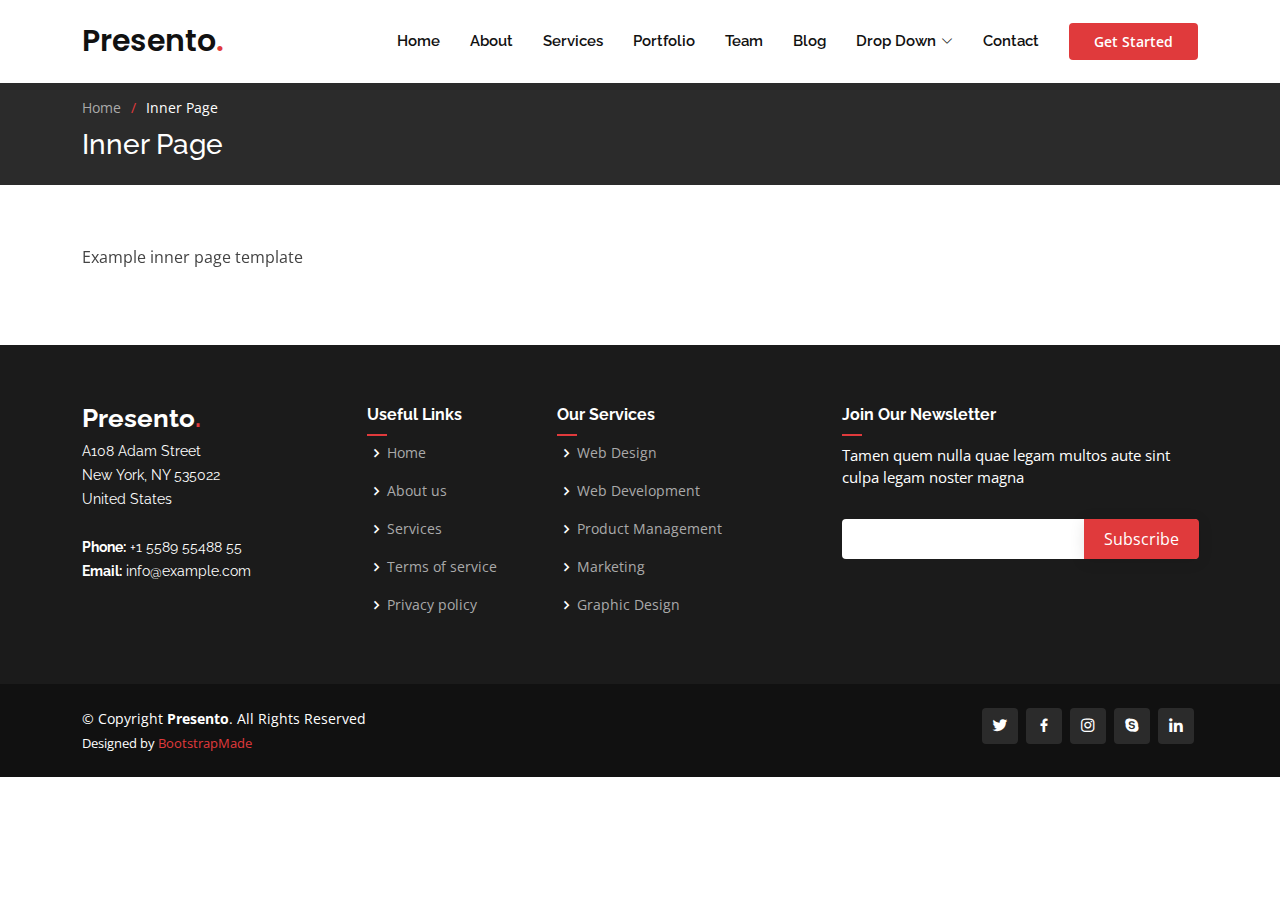
<file: inner-page.html>
<!DOCTYPE html>
<html lang="en">

<head>
  <meta charset="utf-8">
  <meta content="width=device-width, initial-scale=1.0" name="viewport">

  <title>Inner Page - Presento Bootstrap Template</title>
  <meta content="" name="description">
  <meta content="" name="keywords">

  <!-- Favicons -->
  <link href="assets/img/favicon.png" rel="icon">
  <link href="assets/img/apple-touch-icon.png" rel="apple-touch-icon">

  <!-- Google Fonts -->
  <link href="https://fonts.googleapis.com/css?family=Open+Sans:300,300i,400,400i,600,600i,700,700i|Raleway:300,300i,400,400i,500,500i,600,600i,700,700i|Poppins:300,300i,400,400i,500,500i,600,600i,700,700i" rel="stylesheet">

  <!-- Vendor CSS Files -->
  <link href="assets/vendor/aos/aos.css" rel="stylesheet">
  <link href="assets/vendor/bootstrap/css/bootstrap.min.css" rel="stylesheet">
  <link href="assets/vendor/bootstrap-icons/bootstrap-icons.css" rel="stylesheet">
  <link href="assets/vendor/boxicons/css/boxicons.min.css" rel="stylesheet">
  <link href="assets/vendor/glightbox/css/glightbox.min.css" rel="stylesheet">
  <link href="assets/vendor/remixicon/remixicon.css" rel="stylesheet">
  <link href="assets/vendor/swiper/swiper-bundle.min.css" rel="stylesheet">

  <!-- Template Main CSS File -->
  <link href="assets/css/style.css" rel="stylesheet">

  <!-- =======================================================
  * Template Name: Presento - v3.9.1
  * Template URL: https://bootstrapmade.com/presento-bootstrap-corporate-template/
  * Author: BootstrapMade.com
  * License: https://bootstrapmade.com/license/
  ======================================================== -->
</head>

<body>

  <!-- ======= Header ======= -->
  <header id="header" class="fixed-top d-flex align-items-center">
    <div class="container d-flex align-items-center">
      <h1 class="logo me-auto"><a href="index.html">Presento<span>.</span></a></h1>
      <!-- Uncomment below if you prefer to use an image logo -->
      <!-- <a href="index.html" class="logo me-auto"><img src="assets/img/logo.png" alt=""></a>-->

      <nav id="navbar" class="navbar order-last order-lg-0">
        <ul>
          <li><a class="nav-link scrollto " href="#hero">Home</a></li>
          <li><a class="nav-link scrollto" href="#about">About</a></li>
          <li><a class="nav-link scrollto" href="#services">Services</a></li>
          <li><a class="nav-link scrollto " href="#portfolio">Portfolio</a></li>
          <li><a class="nav-link scrollto" href="#team">Team</a></li>
          <li><a href="blog.html">Blog</a></li>
          <li class="dropdown"><a href="#"><span>Drop Down</span> <i class="bi bi-chevron-down"></i></a>
            <ul>
              <li><a href="#">Drop Down 1</a></li>
              <li class="dropdown"><a href="#"><span>Deep Drop Down</span> <i class="bi bi-chevron-right"></i></a>
                <ul>
                  <li><a href="#">Deep Drop Down 1</a></li>
                  <li><a href="#">Deep Drop Down 2</a></li>
                  <li><a href="#">Deep Drop Down 3</a></li>
                  <li><a href="#">Deep Drop Down 4</a></li>
                  <li><a href="#">Deep Drop Down 5</a></li>
                </ul>
              </li>
              <li><a href="#">Drop Down 2</a></li>
              <li><a href="#">Drop Down 3</a></li>
              <li><a href="#">Drop Down 4</a></li>
            </ul>
          </li>
          <li><a class="nav-link scrollto" href="#contact">Contact</a></li>
        </ul>
        <i class="bi bi-list mobile-nav-toggle"></i>
      </nav><!-- .navbar -->

      <a href="#about" class="get-started-btn scrollto">Get Started</a>
    </div>
  </header><!-- End Header -->

  <main id="main">

    <!-- ======= Breadcrumbs ======= -->
    <section class="breadcrumbs">
      <div class="container">

        <ol>
          <li><a href="index.html">Home</a></li>
          <li>Inner Page</li>
        </ol>
        <h2>Inner Page</h2>

      </div>
    </section><!-- End Breadcrumbs -->

    <section class="inner-page">
      <div class="container" data-aos="fade-up">
        <p>
          Example inner page template
        </p>
      </div>
    </section>

  </main><!-- End #main -->

  <!-- ======= Footer ======= -->
  <footer id="footer">

    <div class="footer-top">
      <div class="container">
        <div class="row">

          <div class="col-lg-3 col-md-6 footer-contact">
            <h3>Presento<span>.</span></h3>
            <p>
              A108 Adam Street <br>
              New York, NY 535022<br>
              United States <br><br>
              <strong>Phone:</strong> +1 5589 55488 55<br>
              <strong>Email:</strong> info@example.com<br>
            </p>
          </div>

          <div class="col-lg-2 col-md-6 footer-links">
            <h4>Useful Links</h4>
            <ul>
              <li><i class="bx bx-chevron-right"></i> <a href="#">Home</a></li>
              <li><i class="bx bx-chevron-right"></i> <a href="#">About us</a></li>
              <li><i class="bx bx-chevron-right"></i> <a href="#">Services</a></li>
              <li><i class="bx bx-chevron-right"></i> <a href="#">Terms of service</a></li>
              <li><i class="bx bx-chevron-right"></i> <a href="#">Privacy policy</a></li>
            </ul>
          </div>

          <div class="col-lg-3 col-md-6 footer-links">
            <h4>Our Services</h4>
            <ul>
              <li><i class="bx bx-chevron-right"></i> <a href="#">Web Design</a></li>
              <li><i class="bx bx-chevron-right"></i> <a href="#">Web Development</a></li>
              <li><i class="bx bx-chevron-right"></i> <a href="#">Product Management</a></li>
              <li><i class="bx bx-chevron-right"></i> <a href="#">Marketing</a></li>
              <li><i class="bx bx-chevron-right"></i> <a href="#">Graphic Design</a></li>
            </ul>
          </div>

          <div class="col-lg-4 col-md-6 footer-newsletter">
            <h4>Join Our Newsletter</h4>
            <p>Tamen quem nulla quae legam multos aute sint culpa legam noster magna</p>
            <form action="" method="post">
              <input type="email" name="email"><input type="submit" value="Subscribe">
            </form>
          </div>

        </div>
      </div>
    </div>

    <div class="container d-md-flex py-4">

      <div class="me-md-auto text-center text-md-start">
        <div class="copyright">
          &copy; Copyright <strong><span>Presento</span></strong>. All Rights Reserved
        </div>
        <div class="credits">
          <!-- All the links in the footer should remain intact. -->
          <!-- You can delete the links only if you purchased the pro version. -->
          <!-- Licensing information: https://bootstrapmade.com/license/ -->
          <!-- Purchase the pro version with working PHP/AJAX contact form: https://bootstrapmade.com/presento-bootstrap-corporate-template/ -->
          Designed by <a href="https://bootstrapmade.com/">BootstrapMade</a>
        </div>
      </div>
      <div class="social-links text-center text-md-end pt-3 pt-md-0">
        <a href="#" class="twitter"><i class="bx bxl-twitter"></i></a>
        <a href="#" class="facebook"><i class="bx bxl-facebook"></i></a>
        <a href="#" class="instagram"><i class="bx bxl-instagram"></i></a>
        <a href="#" class="google-plus"><i class="bx bxl-skype"></i></a>
        <a href="#" class="linkedin"><i class="bx bxl-linkedin"></i></a>
      </div>
    </div>
  </footer><!-- End Footer -->

  <a href="#" class="back-to-top d-flex align-items-center justify-content-center"><i class="bi bi-arrow-up-short"></i></a>

  <!-- Vendor JS Files -->
  <script src="assets/vendor/purecounter/purecounter_vanilla.js"></script>
  <script src="assets/vendor/aos/aos.js"></script>
  <script src="assets/vendor/bootstrap/js/bootstrap.bundle.min.js"></script>
  <script src="assets/vendor/glightbox/js/glightbox.min.js"></script>
  <script src="assets/vendor/isotope-layout/isotope.pkgd.min.js"></script>
  <script src="assets/vendor/swiper/swiper-bundle.min.js"></script>
  <script src="assets/vendor/php-email-form/validate.js"></script>

  <!-- Template Main JS File -->
  <script src="assets/js/main.js"></script>

</body>

</html>
</file>
<file: assets/css/style.css>
/**
* Template Name: Presento - v3.9.1
* Template URL: https://bootstrapmade.com/presento-bootstrap-corporate-template/
* Author: BootstrapMade.com
* License: https://bootstrapmade.com/license/
*/

/*--------------------------------------------------------------
# General
--------------------------------------------------------------*/
body {
  font-family: "Open Sans", sans-serif;
  color: #444444;
}

a {
  color: #e03a3c;
  text-decoration: none;
}

a:hover {
  color: #e76668;
  text-decoration: none;
}

h1,
h2,
h3,
h4,
h5,
h6 {
  font-family: "Raleway", sans-serif;
}

/*--------------------------------------------------------------
# Back to top button
--------------------------------------------------------------*/
.back-to-top {
  position: fixed;
  visibility: hidden;
  opacity: 0;
  right: 15px;
  bottom: 15px;
  z-index: 996;
  background: #e03a3c;
  width: 40px;
  height: 40px;
  border-radius: 4px;
  transition: all 0.4s;
}

.back-to-top i {
  font-size: 28px;
  color: #fff;
  line-height: 0;
}

.back-to-top:hover {
  background: #e65d5f;
  color: #fff;
}

.back-to-top.active {
  visibility: visible;
  opacity: 1;
}

/*--------------------------------------------------------------
# Disable aos animation delay on mobile devices
--------------------------------------------------------------*/
@media screen and (max-width: 768px) {
  [data-aos-delay] {
    transition-delay: 0 !important;
  }
}

/*--------------------------------------------------------------
# Header
--------------------------------------------------------------*/
#header {
  background: #fff;
  transition: all 0.5s;
  z-index: 997;
  padding: 20px 0;
}

#header.header-scrolled {
  padding: 12px 0;
  box-shadow: 0px 2px 15px rgba(0, 0, 0, 0.1);
}

#header .logo {
  font-size: 30px;
  margin: 0;
  padding: 0;
  font-weight: 600;
  font-family: "Poppins", sans-serif;
}

#header .logo a {
  color: #111111;
}

#header .logo a span {
  color: #e03a3c;
}

#header .logo img {
  max-height: 40px;
}

/*--------------------------------------------------------------
# Get Startet Button
--------------------------------------------------------------*/
.get-started-btn {
  margin-left: 30px;
  background: #e03a3c;
  color: #fff;
  border-radius: 4px;
  padding: 8px 25px;
  white-space: nowrap;
  transition: 0.3s;
  font-size: 14px;
  font-weight: 600;
  display: inline-block;
}

.get-started-btn:hover {
  background: #111111;
  color: #fff;
}

@media (max-width: 992px) {
  .get-started-btn {
    margin: 0 15px 0 0;
    padding: 6px 18px;
  }
}

/*--------------------------------------------------------------
# Navigation Menu
--------------------------------------------------------------*/
/**
* Desktop Navigation 
*/
.navbar {
  padding: 0;
}

.navbar ul {
  margin: 0;
  padding: 0;
  display: flex;
  list-style: none;
  align-items: center;
}

.navbar li {
  position: relative;
}

.navbar a,
.navbar a:focus {
  display: flex;
  align-items: center;
  justify-content: space-between;
  padding: 10px 0 10px 30px;
  font-family: "Raleway", sans-serif;
  font-size: 15px;
  font-weight: 600;
  color: #111111;
  white-space: nowrap;
  transition: 0.3s;
}

.navbar a i,
.navbar a:focus i {
  font-size: 12px;
  line-height: 0;
  margin-left: 5px;
}

.navbar a:hover,
.navbar .active,
.navbar .active:focus,
.navbar li:hover>a {
  color: #e03a3c;
}

.navbar .dropdown ul {
  display: block;
  position: absolute;
  left: 30px;
  top: calc(100% + 30px);
  margin: 0;
  padding: 10px 0;
  z-index: 99;
  opacity: 0;
  visibility: hidden;
  background: #fff;
  box-shadow: 0px 0px 30px rgba(127, 137, 161, 0.25);
  transition: 0.3s;
}

.navbar .dropdown ul li {
  min-width: 200px;
}

.navbar .dropdown ul a {
  padding: 10px 20px;
  font-size: 14px;
}

.navbar .dropdown ul a i {
  font-size: 12px;
}

.navbar .dropdown ul a:hover,
.navbar .dropdown ul .active:hover,
.navbar .dropdown ul li:hover>a {
  color: #e03a3c;
}

.navbar .dropdown:hover>ul {
  opacity: 1;
  top: 100%;
  visibility: visible;
}

.navbar .dropdown .dropdown ul {
  top: 0;
  left: calc(100% - 30px);
  visibility: hidden;
}

.navbar .dropdown .dropdown:hover>ul {
  opacity: 1;
  top: 0;
  left: 100%;
  visibility: visible;
}

@media (max-width: 1366px) {
  .navbar .dropdown .dropdown ul {
    left: -90%;
  }

  .navbar .dropdown .dropdown:hover>ul {
    left: -100%;
  }
}

/**
* Mobile Navigation 
*/
.mobile-nav-toggle {
  color: #111111;
  font-size: 28px;
  cursor: pointer;
  display: none;
  line-height: 0;
  transition: 0.5s;
}

.mobile-nav-toggle.bi-x {
  color: #fff;
}

@media (max-width: 991px) {
  .mobile-nav-toggle {
    display: block;
  }

  .navbar ul {
    display: none;
  }
}

.navbar-mobile {
  position: fixed;
  overflow: hidden;
  top: 0;
  right: 0;
  left: 0;
  bottom: 0;
  background: rgba(0, 0, 0, 0.9);
  transition: 0.3s;
  z-index: 999;
}

.navbar-mobile .mobile-nav-toggle {
  position: absolute;
  top: 15px;
  right: 15px;
}

.navbar-mobile ul {
  display: block;
  position: absolute;
  top: 55px;
  right: 15px;
  bottom: 15px;
  left: 15px;
  padding: 10px 0;
  background-color: #fff;
  overflow-y: auto;
  transition: 0.3s;
}

.navbar-mobile a,
.navbar-mobile a:focus {
  padding: 10px 20px;
  font-size: 15px;
  color: #111111;
}

.navbar-mobile a:hover,
.navbar-mobile .active,
.navbar-mobile li:hover>a {
  color: #e03a3c;
}

.navbar-mobile .getstarted,
.navbar-mobile .getstarted:focus {
  margin: 15px;
}

.navbar-mobile .dropdown ul {
  position: static;
  display: none;
  margin: 10px 20px;
  padding: 10px 0;
  z-index: 99;
  opacity: 1;
  visibility: visible;
  background: #fff;
  box-shadow: 0px 0px 30px rgba(127, 137, 161, 0.25);
}

.navbar-mobile .dropdown ul li {
  min-width: 200px;
}

.navbar-mobile .dropdown ul a {
  padding: 10px 20px;
}

.navbar-mobile .dropdown ul a i {
  font-size: 12px;
}

.navbar-mobile .dropdown ul a:hover,
.navbar-mobile .dropdown ul .active:hover,
.navbar-mobile .dropdown ul li:hover>a {
  color: #e03a3c;
}

.navbar-mobile .dropdown>.dropdown-active {
  display: block;
}

/*--------------------------------------------------------------
# Hero Section
--------------------------------------------------------------*/
#hero {
  width: 100%;
  height: 100vh;
  background: url("../img/hero-bg.jpg") top center no-repeat;
  background-size: cover;
  position: relative;
  padding-top: 82px;
}

#hero:before {
  content: "";
  background: rgba(0, 0, 0, 0.6);
  position: absolute;
  bottom: 0;
  top: 0;
  left: 0;
  right: 0;
}

#hero h1 {
  margin: 0;
  font-size: 48px;
  font-weight: 700;
  color: #fff;
}

#hero h2 {
  color: #fff;
  margin: 10px 0 0 0;
  font-size: 24px;
}

#hero .btn-get-started {
  font-family: "Raleway", sans-serif;
  font-weight: 500;
  font-size: 16px;
  letter-spacing: 1px;
  display: inline-block;
  padding: 10px 30px;
  border-radius: 4px;
  transition: 0.5s;
  margin-top: 30px;
  color: #fff;
  background: #e03a3c;
  border: 2px solid #e03a3c;
}

#hero .btn-get-started:hover {
  background: transparent;
  border-color: #fff;
}

@media (max-width: 768px) {
  #hero {
    text-align: center;
    padding-top: 58px;
  }

  #hero h1 {
    font-size: 28px;
  }

  #hero h2 {
    font-size: 18px;
    line-height: 24px;
  }
}

@media (max-height: 500px) {
  #hero {
    height: 120vh;
  }
}

/*--------------------------------------------------------------
# Sections General
--------------------------------------------------------------*/
section {
  padding: 60px 0;
  overflow: hidden;
  position: relative;
}

.section-title {
  text-align: center;
  padding-bottom: 30px;
  position: relative;
}

.section-title h2 {
  font-size: 32px;
  font-weight: bold;
  text-transform: uppercase;
  margin-bottom: 20px;
  padding-bottom: 20px;
  position: relative;
}

.section-title h2::after {
  content: "";
  position: absolute;
  display: block;
  width: 50px;
  height: 3px;
  background: #e03a3c;
  bottom: 0;
  left: calc(50% - 25px);
}

.section-title p {
  margin-bottom: 0;
}

.section-bg {
  padding: 120px 0;
  color: #fff;
}

.section-bg:before {
  content: "";
  background: #1b1b1b;
  position: absolute;
  bottom: 60px;
  top: 60px;
  left: 0;
  right: 0;
  transform: skewY(-3deg);
}

/*--------------------------------------------------------------
# Breadcrumbs
--------------------------------------------------------------*/
.breadcrumbs {
  padding: 15px 0;
  background: #2b2b2b;
  min-height: 40px;
  margin-top: 82px;
  color: #fff;
}

.breadcrumbs h2 {
  font-size: 28px;
  font-weight: 500;
}

.breadcrumbs ol {
  display: flex;
  flex-wrap: wrap;
  list-style: none;
  padding: 0 0 10px 0;
  margin: 0;
  font-size: 14px;
}

.breadcrumbs ol a {
  color: #aaaaaa;
}

.breadcrumbs ol a:hover {
  color: #fff;
  transition: 0.3s;
}

.breadcrumbs ol li+li {
  padding-left: 10px;
}

.breadcrumbs ol li+li::before {
  display: inline-block;
  padding-right: 10px;
  color: #e03a3c;
  content: "/";
}

/*--------------------------------------------------------------
# Clients
--------------------------------------------------------------*/
.clients .swiper-pagination {
  margin-top: 20px;
  position: relative;
}

.clients .swiper-pagination .swiper-pagination-bullet {
  width: 12px;
  height: 12px;
  background-color: #fff;
  opacity: 1;
  border: 1px solid #e03a3c;
}

.clients .swiper-pagination .swiper-pagination-bullet-active {
  background-color: #e03a3c;
}

.clients .swiper-slide img {
  opacity: 0.5;
  transition: 0.3s;
  filter: grayscale(100);
}

.clients .swiper-slide img:hover {
  opacity: 1;
  filter: none;
}

/*--------------------------------------------------------------
# About
--------------------------------------------------------------*/
.about .container {
  position: relative;
  z-index: 10;
}

.about .content {
  padding: 30px 30px 30px 0;
}

.about .content h3 {
  font-weight: 700;
  font-size: 34px;
  margin-bottom: 30px;
}

.about .content p {
  margin-bottom: 30px;
}

.about .content .about-btn {
  padding: 8px 30px 9px 30px;
  color: #fff;
  border-radius: 50px;
  transition: 0.3s;
  text-transform: uppercase;
  font-weight: 600;
  font-size: 13px;
  display: inline-flex;
  align-items: center;
  border: 2px solid #e03a3c;
}

.about .content .about-btn i {
  font-size: 16px;
  padding-left: 5px;
}

.about .content .about-btn:hover {
  background: #e35052;
  background: #e03a3c;
}

.about .icon-boxes .icon-box {
  margin-top: 30px;
}

.about .icon-boxes .icon-box i {
  font-size: 40px;
  color: #e03a3c;
  margin-bottom: 10px;
}

.about .icon-boxes .icon-box h4 {
  font-size: 20px;
  font-weight: 700;
  margin: 0 0 10px 0;
}

.about .icon-boxes .icon-box p {
  font-size: 15px;
  color: #848484;
}

@media (max-width: 1200px) {
  .about .content {
    padding-right: 0;
  }
}

@media (max-width: 768px) {
  .about {
    text-align: center;
  }
}

/*--------------------------------------------------------------
# Counts
--------------------------------------------------------------*/
.counts {
  padding-top: 80px;
}

.counts .count-box {
  padding: 30px 30px 25px 30px;
  width: 100%;
  position: relative;
  text-align: center;
  box-shadow: 0px 2px 35px rgba(0, 0, 0, 0.06);
  border-radius: 4px;
}

.counts .count-box i {
  position: absolute;
  width: 54px;
  height: 54px;
  top: -27px;
  left: 50%;
  transform: translateX(-50%);
  font-size: 24px;
  background: #fff;
  color: #e03a3c;
  border-radius: 50px;
  border: 2px solid #fff;
  box-shadow: 0px 2px 25px rgba(0, 0, 0, 0.1);
  display: inline-flex;
  align-items: center;
  justify-content: center;
}

.counts .count-box span {
  font-size: 36px;
  display: block;
  font-weight: 700;
  color: #111111;
}

.counts .count-box p {
  padding: 0;
  margin: 0;
  font-family: "Raleway", sans-serif;
  font-size: 14px;
}

/*--------------------------------------------------------------
# Tabs
--------------------------------------------------------------*/
.tabs .nav-tabs {
  border: 0;
}

.tabs .nav-link {
  border: 1px solid #b9b9b9;
  padding: 15px;
  transition: 0.3s;
  color: #111111;
  border-radius: 0;
  display: flex;
  align-items: center;
  justify-content: center;
  cursor: pointer;
}

.tabs .nav-link i {
  padding-right: 15px;
  font-size: 48px;
}

.tabs .nav-link h4 {
  font-size: 18px;
  font-weight: 600;
  margin: 0;
}

.tabs .nav-link:hover {
  color: #e03a3c;
}

.tabs .nav-link.active {
  background: #e03a3c;
  color: #fff;
  border-color: #e03a3c;
}

@media (max-width: 768px) {
  .tabs .nav-link i {
    padding: 0;
    line-height: 1;
    font-size: 36px;
  }
}

@media (max-width: 575px) {
  .tabs .nav-link {
    padding: 15px;
  }

  .tabs .nav-link i {
    font-size: 24px;
  }
}

.tabs .tab-content {
  margin-top: 30px;
}

.tabs .tab-pane h3 {
  font-weight: 600;
  font-size: 26px;
}

.tabs .tab-pane ul {
  list-style: none;
  padding: 0;
}

.tabs .tab-pane ul li {
  padding-bottom: 10px;
}

.tabs .tab-pane ul i {
  font-size: 20px;
  padding-right: 4px;
  color: #e03a3c;
}

.tabs .tab-pane p:last-child {
  margin-bottom: 0;
}

/*--------------------------------------------------------------
# Services
--------------------------------------------------------------*/
.services .icon-box {
  margin-bottom: 20px;
  padding: 30px;
  border-radius: 6px;
  background: #252525;
  transition: 0.3s;
}

.services .icon-box:hover {
  background: #2b2b2b;
}

.services .icon-box i {
  float: left;
  color: #e03a3c;
  font-size: 40px;
  line-height: 0;
}

.services .icon-box h4 {
  margin-left: 70px;
  font-weight: 700;
  margin-bottom: 15px;
  font-size: 18px;
}

.services .icon-box h4 a {
  color: #fff;
  transition: 0.3s;
}

.services .icon-box h4 a:hover {
  text-decoration: underline;
}

.services .icon-box .icon-box:hover h4 a {
  color: #e03a3c;
}

.services .icon-box p {
  margin-left: 70px;
  line-height: 24px;
  font-size: 14px;
}

/*--------------------------------------------------------------
# Portfolio
--------------------------------------------------------------*/
.portfolio .portfolio-item {
  margin-bottom: 30px;
}

.portfolio #portfolio-flters {
  padding: 0;
  margin: 0 auto 20px auto;
  list-style: none;
  text-align: center;
}

.portfolio #portfolio-flters li {
  cursor: pointer;
  display: inline-block;
  padding: 8px 15px 10px 15px;
  font-size: 14px;
  font-weight: 600;
  line-height: 1;
  text-transform: uppercase;
  color: #444444;
  margin-bottom: 5px;
  transition: all 0.3s ease-in-out;
  border-radius: 3px;
}

.portfolio #portfolio-flters li:hover,
.portfolio #portfolio-flters li.filter-active {
  color: #fff;
  background: #e03a3c;
}

.portfolio #portfolio-flters li:last-child {
  margin-right: 0;
}

.portfolio .portfolio-wrap {
  transition: 0.3s;
  position: relative;
  overflow: hidden;
  z-index: 1;
  background: rgba(17, 17, 17, 0.6);
}

.portfolio .portfolio-wrap::before {
  content: "";
  background: rgba(17, 17, 17, 0.6);
  position: absolute;
  left: 0;
  right: 0;
  top: 0;
  bottom: 0;
  transition: all ease-in-out 0.3s;
  z-index: 2;
  opacity: 0;
}

.portfolio .portfolio-wrap img {
  transition: all ease-in-out 0.3s;
}

.portfolio .portfolio-wrap .portfolio-info {
  opacity: 0;
  position: absolute;
  top: 0;
  left: 0;
  right: 0;
  bottom: 0;
  z-index: 3;
  transition: all ease-in-out 0.3s;
  display: flex;
  flex-direction: column;
  justify-content: flex-end;
  align-items: flex-start;
  padding: 20px;
}

.portfolio .portfolio-wrap .portfolio-info h4 {
  font-size: 20px;
  color: #fff;
  font-weight: 600;
}

.portfolio .portfolio-wrap .portfolio-info p {
  color: rgba(255, 255, 255, 0.7);
  font-size: 14px;
  text-transform: uppercase;
  padding: 0;
  margin: 0;
  font-style: italic;
}

.portfolio .portfolio-wrap .portfolio-links {
  text-align: center;
  z-index: 4;
}

.portfolio .portfolio-wrap .portfolio-links a {
  color: rgba(255, 255, 255, 0.4);
  margin: 0 5px 0 0;
  font-size: 28px;
  display: inline-block;
  transition: 0.3s;
}

.portfolio .portfolio-wrap .portfolio-links a:hover {
  color: #fff;
}

.portfolio .portfolio-wrap:hover::before {
  opacity: 1;
}

.portfolio .portfolio-wrap:hover img {
  transform: scale(1.2);
}

.portfolio .portfolio-wrap:hover .portfolio-info {
  opacity: 1;
}

/*--------------------------------------------------------------
# Portfolio Details
--------------------------------------------------------------*/
.portfolio-details {
  padding-top: 40px;
}

.portfolio-details .portfolio-details-slider img {
  width: 100%;
}

.portfolio-details .portfolio-details-slider .swiper-pagination {
  margin-top: 20px;
  position: relative;
}

.portfolio-details .portfolio-details-slider .swiper-pagination .swiper-pagination-bullet {
  width: 12px;
  height: 12px;
  background-color: #fff;
  opacity: 1;
  border: 1px solid #e03a3c;
}

.portfolio-details .portfolio-details-slider .swiper-pagination .swiper-pagination-bullet-active {
  background-color: #e03a3c;
}

.portfolio-details .portfolio-info {
  padding: 30px;
  box-shadow: 0px 0 30px rgba(17, 17, 17, 0.08);
}

.portfolio-details .portfolio-info h3 {
  font-size: 22px;
  font-weight: 700;
  margin-bottom: 20px;
  padding-bottom: 20px;
  border-bottom: 1px solid #eee;
}

.portfolio-details .portfolio-info ul {
  list-style: none;
  padding: 0;
  font-size: 15px;
}

.portfolio-details .portfolio-info ul li+li {
  margin-top: 10px;
}

.portfolio-details .portfolio-description {
  padding-top: 30px;
}

.portfolio-details .portfolio-description h2 {
  font-size: 26px;
  font-weight: 700;
  margin-bottom: 20px;
}

.portfolio-details .portfolio-description p {
  padding: 0;
}

/*--------------------------------------------------------------
# Testimonials
--------------------------------------------------------------*/
.testimonials .testimonials-carousel,
.testimonials .testimonials-slider {
  overflow: hidden;
}

.testimonials .testimonial-item {
  box-sizing: content-box;
  padding: 30px;
  margin: 30px 15px;
  min-height: 200px;
  box-shadow: 0px 2px 12px rgba(0, 0, 0, 0.08);
  position: relative;
  background: #fff;
  border-radius: 15px;
}

.testimonials .testimonial-item .testimonial-img {
  width: 90px;
  border-radius: 10px;
  border: 6px solid #fff;
  float: left;
  margin: 0 10px 0 0;
}

.testimonials .testimonial-item h3 {
  font-size: 18px;
  font-weight: bold;
  margin: 25px 0 5px 0;
  color: #111;
}

.testimonials .testimonial-item h4 {
  font-size: 14px;
  color: #999;
  margin: 0;
}

.testimonials .testimonial-item .quote-icon-left,
.testimonials .testimonial-item .quote-icon-right {
  color: #fceaea;
  font-size: 26px;
}

.testimonials .testimonial-item .quote-icon-left {
  display: inline-block;
  left: -5px;
  position: relative;
}

.testimonials .testimonial-item .quote-icon-right {
  display: inline-block;
  right: -5px;
  position: relative;
  top: 10px;
}

.testimonials .testimonial-item p {
  font-style: italic;
  margin: 30px auto 15px auto;
}

.testimonials .swiper-pagination {
  margin-top: 20px;
  position: relative;
}

.testimonials .swiper-pagination .swiper-pagination-bullet {
  width: 12px;
  height: 12px;
  background-color: #fff;
  opacity: 1;
  border: 1px solid #e03a3c;
}

.testimonials .swiper-pagination .swiper-pagination-bullet-active {
  background-color: #e03a3c;
}

/*--------------------------------------------------------------
# Pricing
--------------------------------------------------------------*/
.pricing .box {
  padding: 20px;
  background: #2b2b2b;
  text-align: center;
  border-radius: 8px;
  position: relative;
  overflow: hidden;
}

.pricing .box h3 {
  font-weight: 400;
  padding: 15px;
  font-size: 18px;
  text-transform: uppercase;
  font-weight: 600;
}

.pricing .box h4 {
  font-size: 42px;
  font-weight: 500;
  font-family: "Open Sans", sans-serif;
  margin-bottom: 20px;
}

.pricing .box h4 sup {
  font-size: 20px;
  top: -15px;
  left: -3px;
}

.pricing .box h4 span {
  font-size: 16px;
  font-weight: 300;
}

.pricing .box ul {
  padding: 0;
  list-style: none;
  text-align: center;
  line-height: 20px;
  font-size: 14px;
}

.pricing .box ul li {
  padding-bottom: 16px;
}

.pricing .box ul i {
  color: #e03a3c;
  font-size: 18px;
  padding-right: 4px;
}

.pricing .box ul .na {
  color: rgba(255, 255, 255, 0.5);
  text-decoration: line-through;
}

.pricing .box .btn-wrap {
  padding: 15px;
  text-align: center;
}

.pricing .box .btn-buy {
  display: inline-block;
  padding: 10px 40px 12px 40px;
  border-radius: 4px;
  color: #fff;
  transition: none;
  font-size: 14px;
  font-weight: 400;
  font-family: "Raleway", sans-serif;
  font-weight: 600;
  transition: 0.3s;
  border: 2px solid rgba(255, 255, 255, 0.3);
}

.pricing .box .btn-buy:hover {
  border-color: #fff;
}

.pricing .featured {
  background: #e03a3c;
}

/*--------------------------------------------------------------
# Frequently Asked Questions
--------------------------------------------------------------*/
.faq .faq-list {
  padding: 0;
  list-style: none;
}

.faq .faq-list li {
  border-bottom: 1px solid #eee;
  margin-bottom: 20px;
  padding-bottom: 20px;
}

.faq .faq-list a {
  display: block;
  position: relative;
  font-family: #e03a3c;
  font-size: 18px;
  line-height: 24px;
  font-weight: 400;
  padding-right: 25px;
  cursor: pointer;
}

.faq .faq-list i {
  font-size: 24px;
  position: absolute;
  right: 0;
  top: 0;
}

.faq .faq-list p {
  margin-bottom: 0;
  padding: 10px 0 0 0;
}

.faq .faq-list .icon-show {
  display: none;
}

.faq .faq-list a.collapsed {
  color: #343a40;
}

.faq .faq-list a.collapsed:hover {
  color: #e03a3c;
}

.faq .faq-list a.collapsed .icon-show {
  display: inline-block;
}

.faq .faq-list a.collapsed .icon-close {
  display: none;
}

/*--------------------------------------------------------------
# Team
--------------------------------------------------------------*/
.team .member {
  margin-bottom: 20px;
  overflow: hidden;
  border-radius: 5px;
  background: #fff;
}

.team .member .member-img {
  position: relative;
  overflow: hidden;
}

.team .member .social {
  position: absolute;
  left: 0;
  bottom: 30px;
  right: 0;
  opacity: 0;
  transition: ease-in-out 0.3s;
  display: flex;
  align-items: center;
  justify-content: center;
}

.team .member .social a {
  transition: color 0.3s;
  color: #111111;
  margin: 0 3px;
  border-radius: 50px;
  width: 36px;
  height: 36px;
  background: #e03a3c;
  display: inline-flex;
  align-items: center;
  justify-content: center;
  transition: ease-in-out 0.3s;
  color: #fff;
}

.team .member .social a:hover {
  background: #111111;
}

.team .member .social i {
  font-size: 18px;
  line-height: 0;
}

.team .member .member-info {
  padding: 25px 15px;
}

.team .member .member-info h4 {
  font-weight: 700;
  margin-bottom: 5px;
  font-size: 18px;
  color: #111111;
}

.team .member .member-info span {
  display: block;
  font-size: 13px;
  font-weight: 400;
  color: #aaaaaa;
}

.team .member .member-info p {
  font-style: italic;
  font-size: 14px;
  line-height: 26px;
  color: #777777;
}

.team .member:hover .social {
  opacity: 1;
  bottom: 15px;
}

/*--------------------------------------------------------------
# Contact
--------------------------------------------------------------*/
.contact .info-box {
  color: #444444;
  text-align: center;
  box-shadow: 0 0 30px rgba(214, 215, 216, 0.6);
  padding: 30px 0 32px 0;
  border-radius: 4px;
}

.contact .info-box i {
  font-size: 32px;
  color: #e03a3c;
  border-radius: 50%;
  padding: 8px;
  border: 2px dotted #f8d4d5;
}

.contact .info-box h3 {
  font-size: 20px;
  color: #777777;
  font-weight: 700;
  margin: 10px 0;
}

.contact .info-box p {
  padding: 0;
  line-height: 24px;
  font-size: 14px;
  margin-bottom: 0;
}

.contact .php-email-form {
  box-shadow: 0 0 30px rgba(214, 215, 216, 0.6);
  padding: 30px;
  border-radius: 4px;
}

.contact .php-email-form .error-message {
  display: none;
  color: #fff;
  background: #ed3c0d;
  text-align: left;
  padding: 15px;
  font-weight: 600;
}

.contact .php-email-form .error-message br+br {
  margin-top: 25px;
}

.contact .php-email-form .sent-message {
  display: none;
  color: #fff;
  background: #18d26e;
  text-align: center;
  padding: 15px;
  font-weight: 600;
}

.contact .php-email-form .loading {
  display: none;
  background: #fff;
  text-align: center;
  padding: 15px;
}

.contact .php-email-form .loading:before {
  content: "";
  display: inline-block;
  border-radius: 50%;
  width: 24px;
  height: 24px;
  margin: 0 10px -6px 0;
  border: 3px solid #18d26e;
  border-top-color: #eee;
  -webkit-animation: animate-loading 1s linear infinite;
  animation: animate-loading 1s linear infinite;
}

.contact .php-email-form .form-group {
  margin-bottom: 25px;
}

.contact .php-email-form input,
.contact .php-email-form textarea {
  box-shadow: none;
  font-size: 14px;
  border-radius: 4px;
}

.contact .php-email-form input:focus,
.contact .php-email-form textarea:focus {
  border-color: #111111;
}

.contact .php-email-form input {
  padding: 10px 15px;
}

.contact .php-email-form textarea {
  padding: 12px 15px;
}

.contact .php-email-form button[type=submit] {
  background: #e03a3c;
  border: 0;
  padding: 10px 32px;
  color: #fff;
  transition: 0.4s;
  border-radius: 4px;
}

.contact .php-email-form button[type=submit]:hover {
  background: #e35052;
}

@-webkit-keyframes animate-loading {
  0% {
    transform: rotate(0deg);
  }

  100% {
    transform: rotate(360deg);
  }
}

@keyframes animate-loading {
  0% {
    transform: rotate(0deg);
  }

  100% {
    transform: rotate(360deg);
  }
}

/*--------------------------------------------------------------
# Blog
--------------------------------------------------------------*/
.blog {
  padding: 40px 0 20px 0;
}

.blog .entry {
  padding: 30px;
  margin-bottom: 60px;
  box-shadow: 0 4px 16px rgba(0, 0, 0, 0.1);
}

.blog .entry .entry-img {
  max-height: 440px;
  margin: -30px -30px 20px -30px;
  overflow: hidden;
}

.blog .entry .entry-title {
  font-size: 28px;
  font-weight: bold;
  padding: 0;
  margin: 0 0 20px 0;
}

.blog .entry .entry-title a {
  color: #111111;
  transition: 0.3s;
}

.blog .entry .entry-title a:hover {
  color: #e03a3c;
}

.blog .entry .entry-meta {
  margin-bottom: 15px;
  color: #777777;
}

.blog .entry .entry-meta ul {
  display: flex;
  flex-wrap: wrap;
  list-style: none;
  align-items: center;
  padding: 0;
  margin: 0;
}

.blog .entry .entry-meta ul li+li {
  padding-left: 20px;
}

.blog .entry .entry-meta i {
  font-size: 16px;
  margin-right: 8px;
  line-height: 0;
}

.blog .entry .entry-meta a {
  color: #777777;
  font-size: 14px;
  display: inline-block;
  line-height: 1;
}

.blog .entry .entry-content p {
  line-height: 24px;
}

.blog .entry .entry-content .read-more {
  -moz-text-align-last: right;
  text-align-last: right;
}

.blog .entry .entry-content .read-more a {
  display: inline-block;
  background: #e03a3c;
  color: #fff;
  padding: 6px 20px;
  transition: 0.3s;
  font-size: 14px;
  border-radius: 4px;
}

.blog .entry .entry-content .read-more a:hover {
  background: #e35052;
}

.blog .entry .entry-content h3 {
  font-size: 22px;
  margin-top: 30px;
  font-weight: bold;
}

.blog .entry .entry-content blockquote {
  overflow: hidden;
  background-color: #fafafa;
  padding: 60px;
  position: relative;
  text-align: center;
  margin: 20px 0;
}

.blog .entry .entry-content blockquote p {
  color: #444444;
  line-height: 1.6;
  margin-bottom: 0;
  font-style: italic;
  font-weight: 500;
  font-size: 22px;
}

.blog .entry .entry-content blockquote::after {
  content: "";
  position: absolute;
  left: 0;
  top: 0;
  bottom: 0;
  width: 3px;
  background-color: #111111;
  margin-top: 20px;
  margin-bottom: 20px;
}

.blog .entry .entry-footer {
  padding-top: 10px;
  border-top: 1px solid #e6e6e6;
}

.blog .entry .entry-footer i {
  color: #5e5e5e;
  display: inline;
}

.blog .entry .entry-footer a {
  color: #1e1e1e;
  transition: 0.3s;
}

.blog .entry .entry-footer a:hover {
  color: #e03a3c;
}

.blog .entry .entry-footer .cats {
  list-style: none;
  display: inline;
  padding: 0 20px 0 0;
  font-size: 14px;
}

.blog .entry .entry-footer .cats li {
  display: inline-block;
}

.blog .entry .entry-footer .tags {
  list-style: none;
  display: inline;
  padding: 0;
  font-size: 14px;
}

.blog .entry .entry-footer .tags li {
  display: inline-block;
}

.blog .entry .entry-footer .tags li+li::before {
  padding-right: 6px;
  color: #6c757d;
  content: ",";
}

.blog .entry .entry-footer .share {
  font-size: 16px;
}

.blog .entry .entry-footer .share i {
  padding-left: 5px;
}

.blog .entry-single {
  margin-bottom: 30px;
}

.blog .blog-author {
  padding: 20px;
  margin-bottom: 30px;
  box-shadow: 0 4px 16px rgba(0, 0, 0, 0.1);
}

.blog .blog-author img {
  width: 120px;
  margin-right: 20px;
}

.blog .blog-author h4 {
  font-weight: 600;
  font-size: 22px;
  margin-bottom: 0px;
  padding: 0;
  color: #111111;
}

.blog .blog-author .social-links {
  margin: 0 10px 10px 0;
}

.blog .blog-author .social-links a {
  color: rgba(17, 17, 17, 0.5);
  margin-right: 5px;
}

.blog .blog-author p {
  font-style: italic;
  color: #b7b7b7;
}

.blog .blog-comments {
  margin-bottom: 30px;
}

.blog .blog-comments .comments-count {
  font-weight: bold;
}

.blog .blog-comments .comment {
  margin-top: 30px;
  position: relative;
}

.blog .blog-comments .comment .comment-img {
  margin-right: 14px;
}

.blog .blog-comments .comment .comment-img img {
  width: 60px;
}

.blog .blog-comments .comment h5 {
  font-size: 16px;
  margin-bottom: 2px;
}

.blog .blog-comments .comment h5 a {
  font-weight: bold;
  color: #444444;
  transition: 0.3s;
}

.blog .blog-comments .comment h5 a:hover {
  color: #e03a3c;
}

.blog .blog-comments .comment h5 .reply {
  padding-left: 10px;
  color: #111111;
}

.blog .blog-comments .comment h5 .reply i {
  font-size: 20px;
}

.blog .blog-comments .comment time {
  display: block;
  font-size: 14px;
  color: #2b2b2b;
  margin-bottom: 5px;
}

.blog .blog-comments .comment.comment-reply {
  padding-left: 40px;
}

.blog .blog-comments .reply-form {
  margin-top: 30px;
  padding: 30px;
  box-shadow: 0 4px 16px rgba(0, 0, 0, 0.1);
}

.blog .blog-comments .reply-form h4 {
  font-weight: bold;
  font-size: 22px;
}

.blog .blog-comments .reply-form p {
  font-size: 14px;
}

.blog .blog-comments .reply-form input {
  border-radius: 4px;
  padding: 10px 10px;
  font-size: 14px;
}

.blog .blog-comments .reply-form input:focus {
  box-shadow: none;
  border-color: #ee9293;
}

.blog .blog-comments .reply-form textarea {
  border-radius: 4px;
  padding: 10px 10px;
  font-size: 14px;
}

.blog .blog-comments .reply-form textarea:focus {
  box-shadow: none;
  border-color: #ee9293;
}

.blog .blog-comments .reply-form .form-group {
  margin-bottom: 25px;
}

.blog .blog-comments .reply-form .btn-primary {
  border-radius: 4px;
  padding: 10px 20px;
  border: 0;
  background-color: #111111;
}

.blog .blog-comments .reply-form .btn-primary:hover {
  background-color: #1e1e1e;
}

.blog .blog-pagination {
  color: #444444;
}

.blog .blog-pagination ul {
  display: flex;
  padding: 0;
  margin: 0;
  list-style: none;
}

.blog .blog-pagination li {
  margin: 0 5px;
  transition: 0.3s;
}

.blog .blog-pagination li a {
  color: #111111;
  padding: 7px 16px;
  display: flex;
  align-items: center;
  justify-content: center;
}

.blog .blog-pagination li.active,
.blog .blog-pagination li:hover {
  background: #e03a3c;
}

.blog .blog-pagination li.active a,
.blog .blog-pagination li:hover a {
  color: #fff;
}

.blog .sidebar {
  padding: 30px;
  margin: 0 0 60px 20px;
  box-shadow: 0 4px 16px rgba(0, 0, 0, 0.1);
}

.blog .sidebar .sidebar-title {
  font-size: 20px;
  font-weight: 700;
  padding: 0 0 0 0;
  margin: 0 0 15px 0;
  color: #111111;
  position: relative;
}

.blog .sidebar .sidebar-item {
  margin-bottom: 30px;
}

.blog .sidebar .search-form form {
  background: #fff;
  border: 1px solid #ddd;
  padding: 3px 10px;
  position: relative;
}

.blog .sidebar .search-form form input[type=text] {
  border: 0;
  padding: 4px;
  border-radius: 4px;
  width: calc(100% - 40px);
}

.blog .sidebar .search-form form button {
  position: absolute;
  top: 0;
  right: 0;
  bottom: 0;
  border: 0;
  background: none;
  font-size: 16px;
  padding: 0 15px;
  margin: -1px;
  background: #e03a3c;
  color: #fff;
  transition: 0.3s;
  border-radius: 0 4px 4px 0;
  line-height: 0;
}

.blog .sidebar .search-form form button i {
  line-height: 0;
}

.blog .sidebar .search-form form button:hover {
  background: #e34c4d;
}

.blog .sidebar .categories ul {
  list-style: none;
  padding: 0;
}

.blog .sidebar .categories ul li+li {
  padding-top: 10px;
}

.blog .sidebar .categories ul a {
  color: #111111;
  transition: 0.3s;
}

.blog .sidebar .categories ul a:hover {
  color: #e03a3c;
}

.blog .sidebar .categories ul a span {
  padding-left: 5px;
  color: #aaaaaa;
  font-size: 14px;
}

.blog .sidebar .recent-posts .post-item+.post-item {
  margin-top: 15px;
}

.blog .sidebar .recent-posts img {
  width: 80px;
  float: left;
}

.blog .sidebar .recent-posts h4 {
  font-size: 15px;
  margin-left: 95px;
  font-weight: bold;
}

.blog .sidebar .recent-posts h4 a {
  color: #111111;
  transition: 0.3s;
}

.blog .sidebar .recent-posts h4 a:hover {
  color: #e03a3c;
}

.blog .sidebar .recent-posts time {
  display: block;
  margin-left: 95px;
  font-style: italic;
  font-size: 14px;
  color: #aaaaaa;
}

.blog .sidebar .tags {
  margin-bottom: -10px;
}

.blog .sidebar .tags ul {
  list-style: none;
  padding: 0;
}

.blog .sidebar .tags ul li {
  display: inline-block;
}

.blog .sidebar .tags ul a {
  color: #515151;
  font-size: 14px;
  padding: 6px 14px;
  margin: 0 6px 8px 0;
  border: 1px solid #c4c4c4;
  display: inline-block;
  transition: 0.3s;
}

.blog .sidebar .tags ul a:hover {
  color: #fff;
  border: 1px solid #e03a3c;
  background: #e03a3c;
}

.blog .sidebar .tags ul a span {
  padding-left: 5px;
  color: #aaaaaa;
  font-size: 14px;
}

/*--------------------------------------------------------------
# Footer
--------------------------------------------------------------*/
#footer {
  color: #fff;
  font-size: 14px;
  background: #111111;
}

#footer .footer-top {
  padding: 60px 0 30px 0;
  background: #1b1b1b;
}

#footer .footer-top .footer-contact {
  margin-bottom: 30px;
}

#footer .footer-top .footer-contact h3 {
  font-size: 26px;
  line-height: 1;
  font-weight: 700;
}

#footer .footer-top .footer-contact h3 span {
  color: #e03a3c;
}

#footer .footer-top .footer-contact p {
  font-size: 14px;
  line-height: 24px;
  margin-bottom: 0;
  font-family: "Raleway", sans-serif;
}

#footer .footer-top h4 {
  font-size: 16px;
  font-weight: bold;
  position: relative;
  padding-bottom: 12px;
}

#footer .footer-top h4::after {
  content: "";
  position: absolute;
  display: block;
  width: 20px;
  height: 2px;
  background: #e03a3c;
  bottom: 0;
  left: 0;
}

#footer .footer-top .footer-links {
  margin-bottom: 30px;
}

#footer .footer-top .footer-links ul {
  list-style: none;
  padding: 0;
  margin: 0;
}

#footer .footer-top .footer-links ul i {
  padding-right: 2px;
  color: white;
  font-size: 18px;
  line-height: 1;
}

#footer .footer-top .footer-links ul li {
  padding: 10px 0;
  display: flex;
  align-items: center;
}

#footer .footer-top .footer-links ul li:first-child {
  padding-top: 0;
}

#footer .footer-top .footer-links ul a {
  color: #aaaaaa;
  transition: 0.3s;
  display: inline-block;
  line-height: 1;
}

#footer .footer-top .footer-links ul a:hover {
  text-decoration: none;
  color: #fff;
}

#footer .footer-newsletter {
  font-size: 15px;
}

#footer .footer-newsletter h4 {
  font-size: 16px;
  font-weight: bold;
  position: relative;
  padding-bottom: 12px;
}

#footer .footer-newsletter form {
  margin-top: 30px;
  background: #fff;
  padding: 5px 10px;
  position: relative;
  border-radius: 4px;
  text-align: left;
}

#footer .footer-newsletter form input[type=email] {
  border: 0;
  padding: 4px 8px;
  width: calc(100% - 100px);
}

#footer .footer-newsletter form input[type=submit] {
  position: absolute;
  top: 0;
  right: -1px;
  bottom: 0;
  border: 0;
  background: none;
  font-size: 16px;
  padding: 0 20px;
  background: #e03a3c;
  color: #fff;
  transition: 0.3s;
  border-radius: 0 4px 4px 0;
  box-shadow: 0px 2px 15px rgba(0, 0, 0, 0.1);
}

#footer .footer-newsletter form input[type=submit]:hover {
  background: #e35052;
}

#footer .credits {
  padding-top: 5px;
  font-size: 13px;
}

#footer .social-links a {
  font-size: 18px;
  display: inline-block;
  background: #2b2b2b;
  color: #fff;
  line-height: 1;
  padding: 8px 0;
  margin-right: 4px;
  border-radius: 4px;
  text-align: center;
  width: 36px;
  height: 36px;
  transition: 0.3s;
}

#footer .social-links a:hover {
  background: #e03a3c;
  color: #fff;
  text-decoration: none;
}
</file>
